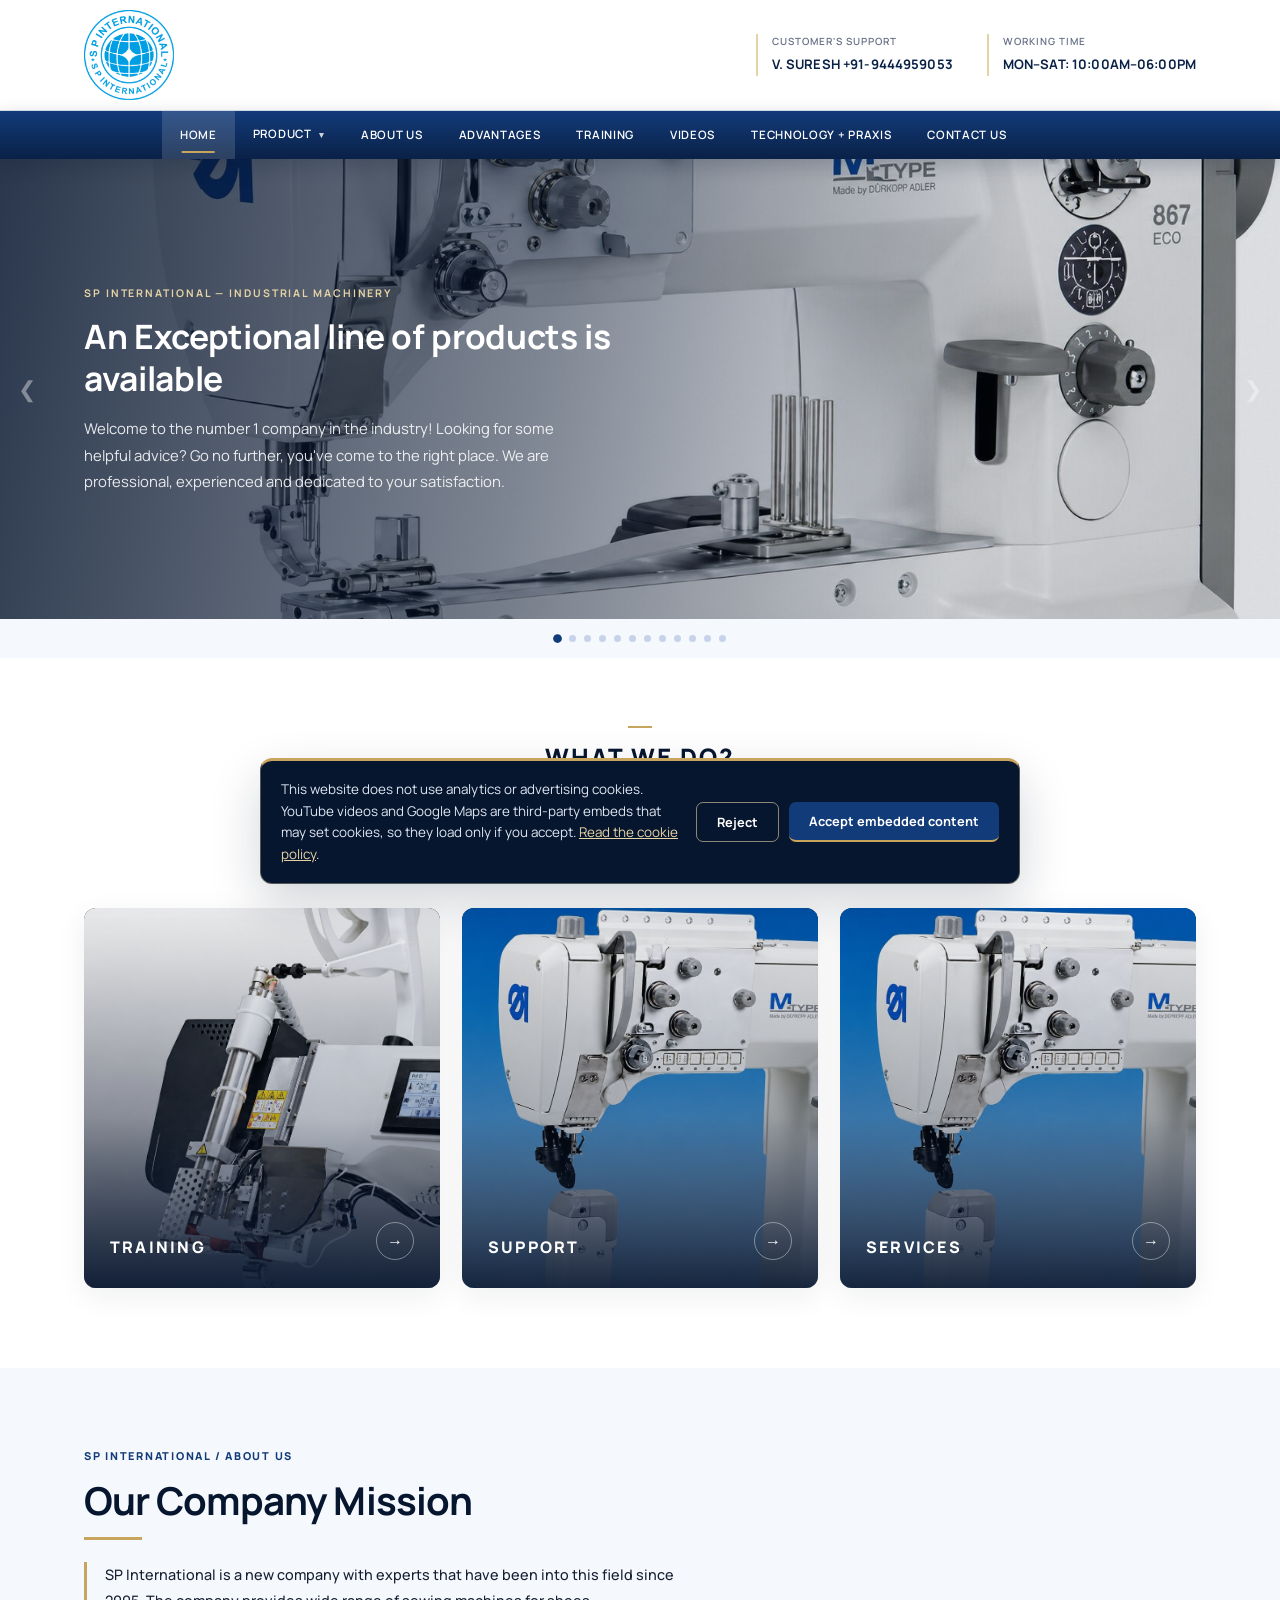
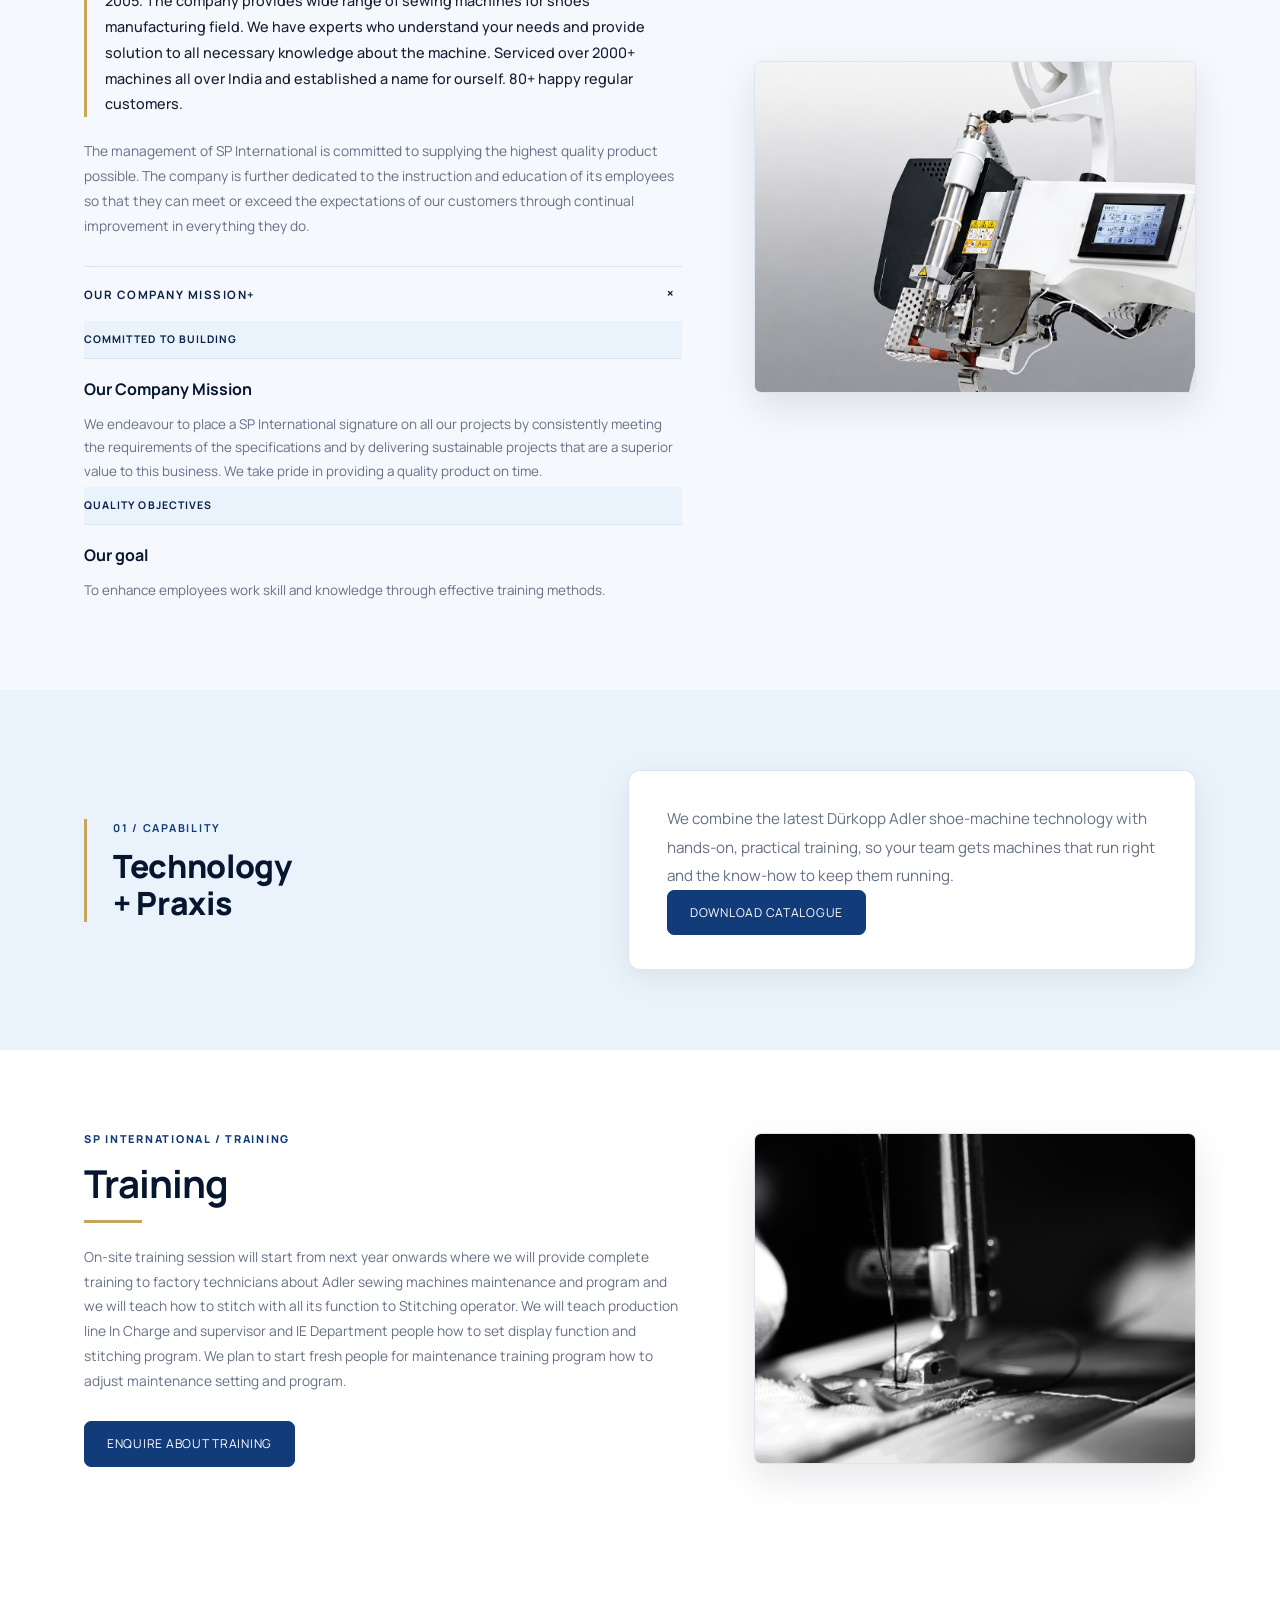
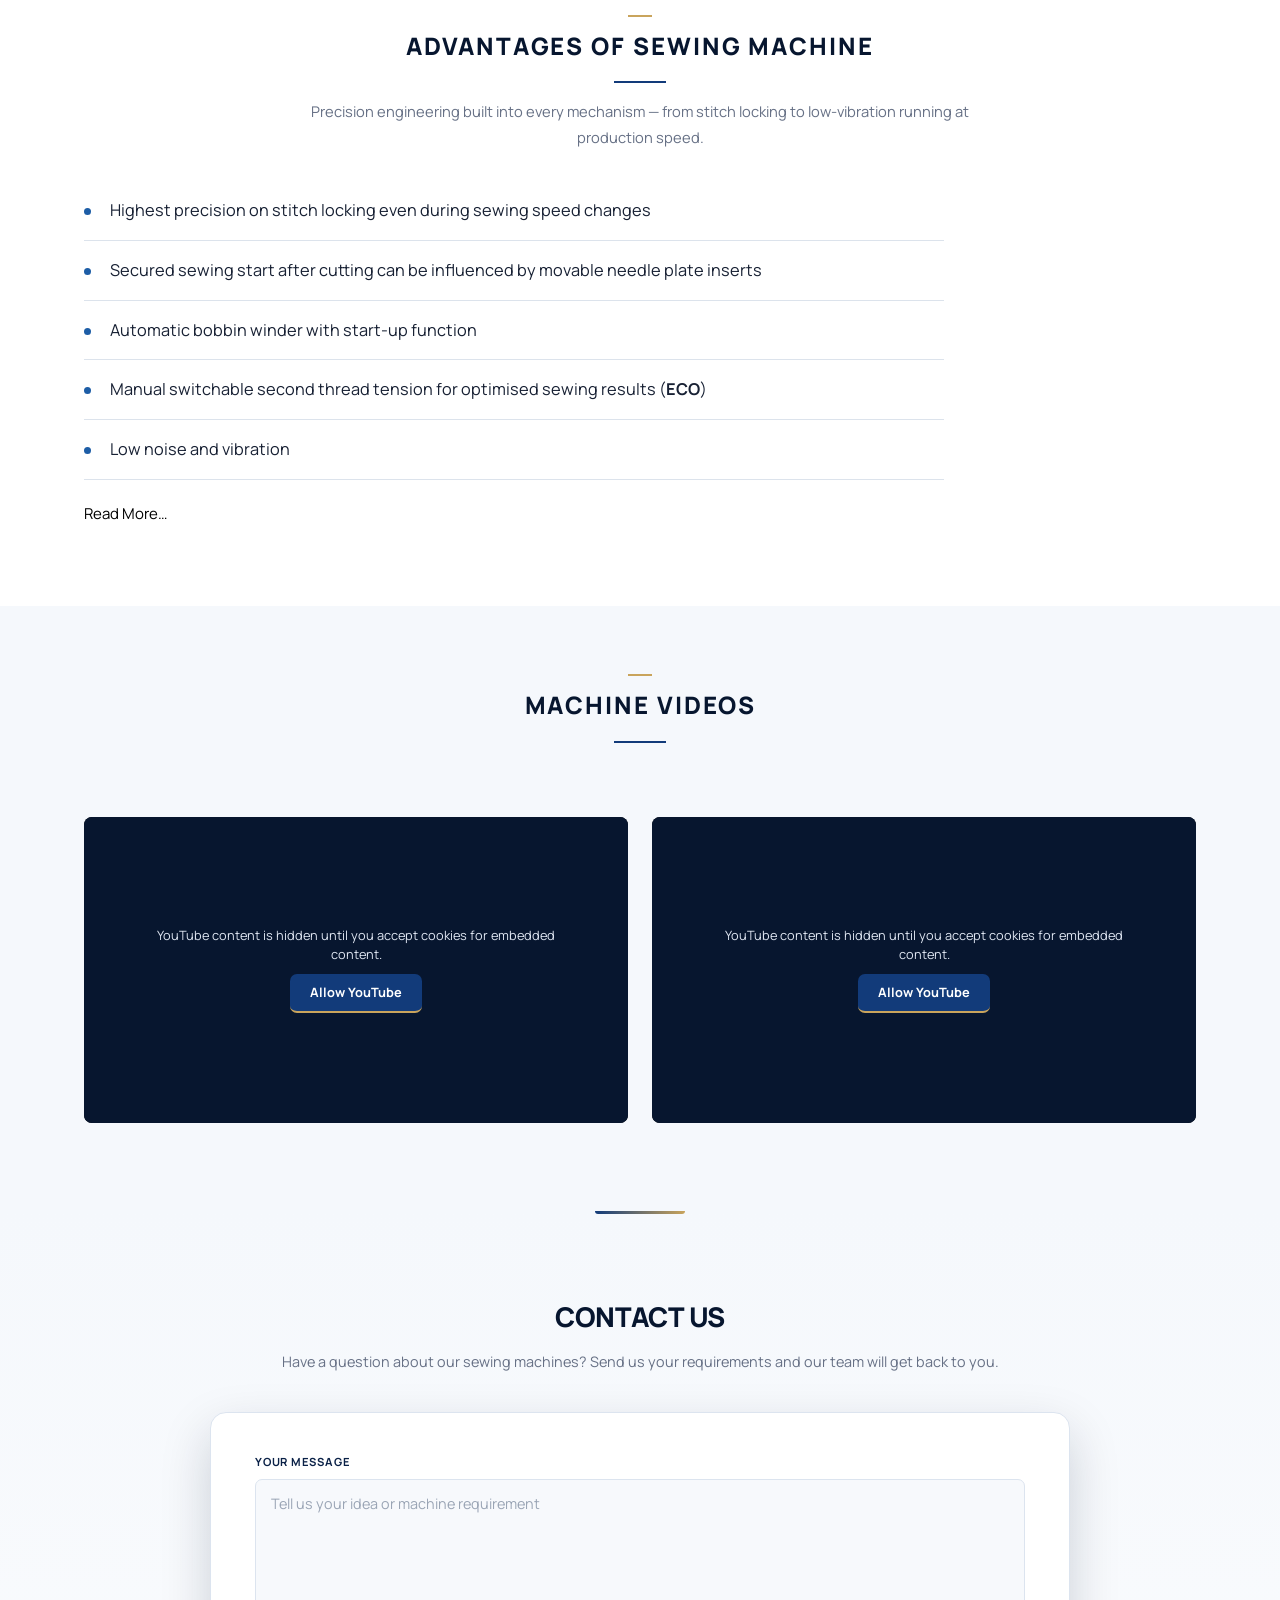
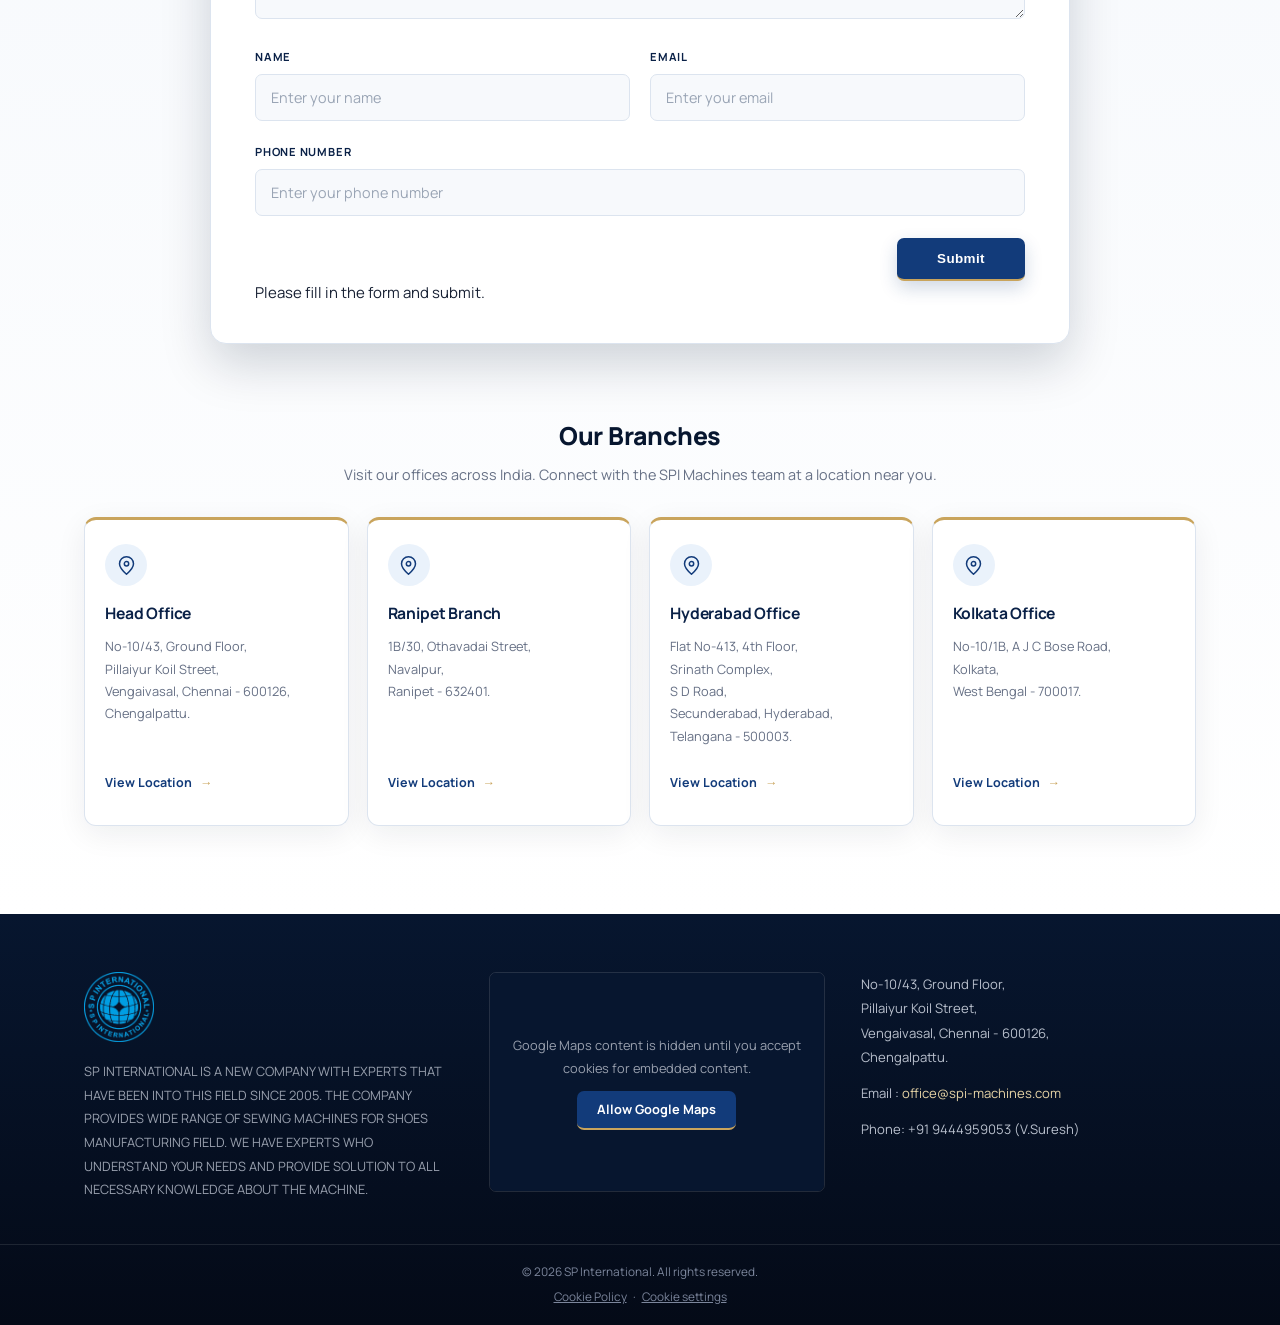
<file: index.html>
<!DOCTYPE html>
<html lang="en">
<head>
  <meta charset="UTF-8">
  <meta name="viewport" content="width=device-width, initial-scale=1.0">
  <!-- SEO: Page title and meta description -->
  <title>Durkopp Adler Shoe Machines India – SP International</title>
  <meta name="description" content="Authorized Durkopp Adler representative in India: shoe sewing, cutting and welding machines, support and training. Chennai, Ranipet, Hyderabad, Kolkata.">
  <!-- SEO: Keywords (ignored by Google; kept short for other engines) -->
  <meta name="keywords" content="Durkopp Adler shoe machines India, Durkopp Adler dealer India, shoe sewing machine India, industrial footwear machinery, shoe stitching machine, post bed sewing machine, shoe cutting machine India, oscillating knife cutting machine, laser cutting machine for shoes, hot air taping machine, shoe machinery supplier Chennai, shoe machine dealer Ranipet, shoe machinery supplier Hyderabad, shoe machinery supplier Kolkata, sewing machine training India, shoe machine service support, SP International Chennai">
  <!-- SEO: Indexing directives -->
  <meta name="robots" content="index, follow, max-image-preview:large">
  <!-- SEO: Canonical URL (replace YOUR-PRODUCTION-DOMAIN with the live domain before deployment) -->
  <link rel="canonical" href="https://YOUR-PRODUCTION-DOMAIN/">
  <!-- SEO: Open Graph metadata -->
  <meta property="og:type" content="website">
  <meta property="og:site_name" content="SP International">
  <meta property="og:locale" content="en_IN">
  <meta property="og:url" content="https://YOUR-PRODUCTION-DOMAIN/">
  <meta property="og:title" content="Durkopp Adler Shoe Machines India – SP International">
  <meta property="og:description" content="Authorized Durkopp Adler representative in India: shoe sewing, cutting and welding machines, support and training. Chennai, Ranipet, Hyderabad, Kolkata.">
  <meta property="og:image" content="https://YOUR-PRODUCTION-DOMAIN/assets/images/og/og-home.jpg">
  <meta property="og:image:width" content="1200">
  <meta property="og:image:height" content="630">
  <meta property="og:image:alt" content="SP International logo beside a Durkopp Adler industrial sewing machine">
  <!-- SEO: Twitter/X card metadata -->
  <meta name="twitter:card" content="summary_large_image">
  <meta name="twitter:title" content="Durkopp Adler Shoe Machines India – SP International">
  <meta name="twitter:description" content="Authorized Durkopp Adler representative in India: shoe sewing, cutting and welding machines, support and training. Chennai, Ranipet, Hyderabad, Kolkata.">
  <meta name="twitter:image" content="https://YOUR-PRODUCTION-DOMAIN/assets/images/og/og-home.jpg">
  <meta name="twitter:image:alt" content="SP International logo beside a Durkopp Adler industrial sewing machine">
  <!-- SEO: Favicons, Apple touch icon and web app manifest -->
  <link rel="icon" href="favicon.ico" sizes="any">
  <link rel="icon" type="image/png" sizes="32x32" href="favicon-32x32.png">
  <link rel="icon" type="image/png" sizes="16x16" href="favicon-16x16.png">
  <link rel="apple-touch-icon" sizes="180x180" href="apple-touch-icon.png">
  <link rel="manifest" href="site.webmanifest">
  <meta name="theme-color" content="#07162F">
  <!-- Performance: Manrope is self-hosted (assets/fonts) - no request to Google Fonts -->
  <link rel="preload" href="assets/fonts/manrope-latin-400-normal.woff2" as="font" type="font/woff2" crossorigin>
  <link rel="preload" href="assets/fonts/manrope-latin-700-normal.woff2" as="font" type="font/woff2" crossorigin>
  <link rel="stylesheet" href="assets/css/style.css">
  <!-- SEO: Structured data (JSON-LD data block, not executable JavaScript) -->
  <script type="application/ld+json">
{
  "@context": "https://schema.org",
  "@graph": [
    {
      "@type": "Organization",
      "@id": "https://YOUR-PRODUCTION-DOMAIN/#organization",
      "name": "SP International",
      "alternateName": "SPI",
      "url": "https://YOUR-PRODUCTION-DOMAIN/",
      "logo": "https://YOUR-PRODUCTION-DOMAIN/assets/images/spi-logo-clean.png",
      "email": "office@spi-machines.com",
      "telephone": "+91-9444959053",
      "areaServed": { "@type": "Country", "name": "India" },
      "knowsAbout": [
        "Durkopp Adler shoe machines",
        "Industrial footwear machinery",
        "Shoe sewing machines",
        "Post bed sewing machines",
        "Leather and upholstery sewing machines",
        "Oscillating knife cutting machines",
        "Laser cutting machines for shoes",
        "Hot air taping machines",
        "Sewing machine attachments",
        "Sewing machine technician training"
      ],
      "address": {
        "@type": "PostalAddress",
        "streetAddress": "No-10/43, Ground Floor, Pillaiyur Koil Street, Vengaivasal",
        "addressLocality": "Chennai",
        "addressRegion": "Tamil Nadu",
        "postalCode": "600126",
        "addressCountry": "IN"
      },
      "location": [
        {
          "@type": "Place",
          "name": "SP International Ranipet Branch",
          "address": {
            "@type": "PostalAddress",
            "streetAddress": "1B/30, Othavadai Street, Navalpur",
            "addressLocality": "Ranipet",
            "addressRegion": "Tamil Nadu",
            "postalCode": "632401",
            "addressCountry": "IN"
          }
        },
        {
          "@type": "Place",
          "name": "SP International Hyderabad Office",
          "address": {
            "@type": "PostalAddress",
            "streetAddress": "Flat No-413, 4th Floor, Srinath Complex, S D Road, Secunderabad",
            "addressLocality": "Hyderabad",
            "addressRegion": "Telangana",
            "postalCode": "500003",
            "addressCountry": "IN"
          }
        },
        {
          "@type": "Place",
          "name": "SP International Kolkata Office",
          "address": {
            "@type": "PostalAddress",
            "streetAddress": "No-10/1B, A J C Bose Road",
            "addressLocality": "Kolkata",
            "addressRegion": "West Bengal",
            "postalCode": "700017",
            "addressCountry": "IN"
          }
        }
      ],
      "contactPoint": {
        "@type": "ContactPoint",
        "contactType": "customer support",
        "telephone": "+91-9444959053",
        "email": "office@spi-machines.com",
        "areaServed": "IN",
        "availableLanguage": "English",
        "hoursAvailable": {
          "@type": "OpeningHoursSpecification",
          "dayOfWeek": ["Monday", "Tuesday", "Wednesday", "Thursday", "Friday", "Saturday"],
          "opens": "10:00",
          "closes": "18:00"
        }
      },
      "sameAs": ["https://www.youtube.com/channel/UC-p5x4uz-qxw-lwzQbMPqZg"]
    },
    {
      "@type": "WebSite",
      "@id": "https://YOUR-PRODUCTION-DOMAIN/#website",
      "url": "https://YOUR-PRODUCTION-DOMAIN/",
      "name": "SP International",
      "inLanguage": "en-IN",
      "publisher": { "@id": "https://YOUR-PRODUCTION-DOMAIN/#organization" }
    },
    {
      "@type": "WebPage",
      "@id": "https://YOUR-PRODUCTION-DOMAIN/#webpage",
      "url": "https://YOUR-PRODUCTION-DOMAIN/",
      "name": "Durkopp Adler Shoe Machines India – SP International",
      "description": "Authorized Durkopp Adler representative in India: shoe sewing, cutting and welding machines, support and training. Chennai, Ranipet, Hyderabad, Kolkata.",
      "keywords": "Durkopp Adler shoe machines India, shoe sewing machine India, industrial footwear machinery, shoe cutting machine India, shoe machinery supplier Chennai, Ranipet, Hyderabad, Kolkata",
      "isPartOf": { "@id": "https://YOUR-PRODUCTION-DOMAIN/#website" },
      "about": { "@id": "https://YOUR-PRODUCTION-DOMAIN/#organization" },
      "inLanguage": "en-IN"
    }
  ]
}
  </script>
</head>
<body>
<!--========================== Topbar ================================-->
  <div class="topinfo">
    <div class="container">
      <div class="logo-wrap">
        <img src="assets/images/spi-logo-clean.png" alt="SP International logo" width="1199" height="1199">
      </div>
      <div class="top-contacts">
        <div><span class="lbl">Customer's Support</span><strong>V. SURESH +91-9444959053</strong></div>
        <div><span class="lbl">Working Time</span><strong>MON–SAT: 10:00AM–06:00PM</strong></div>
      </div>
      <button type="button" class="topinfo-menu-btn" id="topMenuBtn" aria-controls="mainMenu" aria-label="Open menu" aria-expanded="false">
        <svg viewBox="0 0 24 24"><path d="M4 6h16"/><path d="M4 12h16"/><path d="M4 18h16"/></svg>
      </button>
    </div>
  </div>

  <nav class="mainnav">
    <div class="container">
      <ul class="main-menu" id="mainMenu">
        <li><a href="#home">Home</a></li>

        <li class="has-dropdown">
          <button type="button" class="dropdown-toggle" aria-expanded="false">
            Product <span class="caret">&#9662;</span>
          </button>

          <ul class="dropdown">
            <li><a href="sewing-machines.html">Sewing Machines</a></li>
            <li><a href="special-sewing-machines.html#specialSewingHeading">Special Sewing Machines</a></li>
            <li><a href="special-sewing-machines.html#leatherSewingHeading">Leather Sewing Machines</a></li>
            <li><a href="special-sewing-machines.html#upholsterySewingHeading">Upholstery Sewing Machines</a></li>
            <li><a href="attachments-special-applications.html">Attachments / Special Applications</a></li>
            <li><a href="welding-machines.html">Welding Machines</a></li>

            <li class="has-flyout">
              <button type="button" class="flyout-toggle" aria-expanded="false">
                Oscillating Knife Cutting <span class="caret">&#9656;</span>
              </button>
              <ul class="flyout">
                <li><a href="oscillating-knife-cutting.html">View All Cutting Machines</a></li>
                <li><a href="oscillating-knife-cutting.html#kc-1625tt">KC – 1625 TT</a></li>
                <li><a href="oscillating-knife-cutting.html#kc-1625">KC – 1625</a></li>
                <li><a href="oscillating-knife-cutting.html#kc-1612-p">KC – 1612-P</a></li>
              </ul>
            </li>

            <li class="has-flyout">
              <button type="button" class="flyout-toggle" aria-expanded="false">
                Laser Cutting <span class="caret">&#9656;</span>
              </button>
              <ul class="flyout">
                <li><a href="laser-cutting.html">View All Laser Cutting Machines</a></li>
                <li><a href="laser-cutting.html#ch1812tt-at-sccd">CH1812TT-AT-HD-SCCD</a></li>
                <li><a href="laser-cutting.html#ch1610t-p">CH1610T-P</a></li>
                <li><a href="laser-cutting.html#ch1610t-at">CH1610T-AT</a></li>
                <li><a href="laser-cutting.html#ch1610t">CH1610T</a></li>
              </ul>
            </li>
          </ul>
        </li>

        <li><a href="#about">About Us</a></li>
        <li><a href="#advantages">Advantages</a></li>
        <li><a href="#training">Training</a></li>
        <li><a href="#videos">Videos</a></li>
        <li><a href="#technology-praxis">Technology + Praxis</a></li>
         <li><a href="#contact">Contact Us</a></li>
      </ul>
    </div>
  </nav>
<!--============================ Hero Section ================================-->
  <section class="hero" id="home" data-category="home">
    <div class="hero-slide active">
      <div class="container">
        <div class="hero-box">
          <!-- SEO: Main page heading (single H1) --><h1>An Exceptional line of products is available</h1>
          <p>Welcome to the number 1 company in the industry! Looking for some helpful advice? Go no further, you've come to the right place. We are professional, experienced and dedicated to your satisfaction.</p>
        </div>
        <div class="hero-photo"><!-- SEO: Descriptive image alt text, intrinsic width/height and loading behaviour --><img src="assets/images/888-160122-m.jpg" alt="Durkopp Adler M-TYPE 867 ECO cylinder arm industrial sewing machine" width="1672" height="941" fetchpriority="high"></div>
      </div>
    </div>
    <div class="hero-slide">
      <div class="container">
        <div class="hero-box">
          <div class="hero-title">Providing Premium — Products of Exceptional Value</div>
          <p>We are committed to the highest quality, reliability, responsibility, continuous improvement.</p>
        </div>
        <div class="hero-photo"><img src="assets/images/888-160122-m.jpg" alt="" width="1672" height="941"></div>
      </div>
    </div>
    <div class="hero-slide">
      <div class="container">
        <div class="hero-box">
          <div class="hero-title">A Wide Range of High Quality Sewing Machines</div>
          <p>Our company can boast the reputation of the trusted partner known worldwide.</p>
        </div>
        <div class="hero-photo"><img src="assets/images/888-160122-m.jpg" alt="" width="1672" height="941"></div>
      </div>
    </div>
    <div class="hero-slide">
      <div class="container">
        <div class="hero-box"><div class="hero-title">888-460522-M</div></div>
        <div class="hero-photo"><img src="assets/images/888-460522-m-hero.jpg" alt="Durkopp Adler M-TYPE 888 CLASSIC post bed sewing machine" width="1672" height="940"></div>
      </div>
    </div>
    <div class="hero-slide">
      <div class="container">
        <div class="hero-box"><div class="hero-title">669-180010 eco</div></div>
        <div class="hero-photo"><img src="assets/images/pfaff-8303i-hero.jpg" alt="Durkopp Adler M-TYPE 888 CLASSIC post bed sewing machine head against a blue background" width="1672" height="941"></div>
      </div>
    </div>
    <div class="hero-slide">
      <div class="container">
        <div class="hero-box"><div class="hero-title">PFAFF 8303i</div></div>
        <div class="hero-photo"><img src="assets/images/pfaff-8303i-hero.jpg" alt="" width="1672" height="941"></div>
      </div>
    </div>
    <div class="hero-slide dark">
      <div class="container">
        <div class="hero-box"><div class="hero-title">KC – 1625TT</div></div>
        <div class="hero-photo"><img src="assets/images/888-160122-m.jpg" alt="" width="1672" height="941"></div>
      </div>
    </div>
    <div class="hero-slide dark">
      <div class="container">
        <div class="hero-box"><div class="hero-title">KC-1612-P</div></div>
        <div class="hero-photo"><img src="assets/images/888-160122-m.jpg" alt="" width="1672" height="941"></div>
      </div>
    </div>
    <div class="hero-slide dark">
      <div class="container">
        <div class="hero-box"><div class="hero-title">CH1812TT-AT-HD-SCCD</div></div>
        <div class="hero-photo"><img src="assets/images/ch1812tt-at-hd-sccd.jpg" alt="CH1812TT-AT-HD-SCCD laser cutting machine with blue canopy and monitor" width="1672" height="941"></div>
      </div>
    </div>
    <div class="hero-slide dark">
      <div class="container">
        <div class="hero-box"><div class="hero-title">CH 1610TP</div></div>
        <div class="hero-photo"><img src="assets/images/ch1610tp.jpg" alt="CH1610T-P laser cutting machine with overhead projector frame" width="1623" height="969"></div>
      </div>
    </div>
    <div class="hero-slide dark">
      <div class="container">
        <div class="hero-box"><div class="hero-title">CH1610T , CH1610T-AT</div></div>
        <div class="hero-photo"><img src="assets/images/ch1610t.jpg" alt="CH1610T and CH1610T-AT laser cutting machine" width="1448" height="1086"></div>
      </div>
    </div>
    <div class="hero-slide dark">
      <div class="container">
        <div class="hero-box"><div class="hero-title">888-160122-M</div></div>
        <div class="hero-photo"><img src="assets/images/888-160122-m.jpg" alt="888-160122-M High Post Bed Single needle Machine" width="1672" height="941"></div>
      </div>
    </div>
    <button class="hero-arrow prev" onclick="heroMove(-1)" aria-label="Previous slide">&#10094;</button>
    <button class="hero-arrow next" onclick="heroMove(1)" aria-label="Next slide">&#10095;</button>
  </section>
  <div class="dots" id="heroDots"></div>
<!--============================= Products Section ================================-->
  <section class="sec" id="products">
    <div class="container">
      <div class="wwd-head">
        <h2>What We Do?</h2>
        <p>SP INTERNATIONAL, we are the authorized representative for Dürkopp Adler Shoemachines in India. We presently offer over 20 sewing machines classes that perfectly suit for Shoe manufacturing field.</p>
      </div>
      <div class="grid3 grid3-cinematic">
        <a class="plaincard" href="#training">
          <div class="card-image"><img src="assets/images/what-we-do.jpg" alt="PFAFF hot-air taping machine with touchscreen control panel" width="1821" height="864" loading="lazy" decoding="async"></div>
          <div class="card-label"><span>TRAINING</span><i class="arrow">&#8594;</i></div>
        </a>
        <a class="plaincard" href="#contact">
          <div class="card-image"><img src="assets/images/pfaff-8303i-hero.jpg" alt="" width="1672" height="941" loading="lazy" decoding="async"></div>
          <div class="card-label"><span>SUPPORT</span><i class="arrow">&#8594;</i></div>
        </a>
        <a class="plaincard" href="#contact">
          <div class="card-image"><img src="assets/images/pfaff-8303i-hero.jpg" alt="" width="1672" height="941" loading="lazy" decoding="async"></div>
          <div class="card-label"><span>SERVICES</span><i class="arrow">&#8594;</i></div>
        </a>
      </div>
    </div>
  </section>
<!--============================ About Section ================================-->
  <section class="about" id="about" data-category="about">
    <div class="container">
      <div class="about-editorial">
        <div class="about-copy">
          <span class="about-eyebrow">SP International / About Us</span>
          <h2>Our Company Mission</h2>
          <blockquote>SP International is a new company with experts that have been into this field since 2005. The company provides wide range of sewing machines for shoes manufacturing field. We have experts who understand your needs and provide solution to all necessary knowledge about the machine. Serviced over 2000+ machines all over India and established a name for ourself. 80+ happy regular customers.</blockquote>
          <p class="lede">The management of SP International is committed to supplying the highest quality product possible. The company is further dedicated to the instruction and education of its employees so that they can meet or exceed the expectations of our customers through continual improvement in everything they do.</p>
          <div class="mission">
            <button type="button" class="mission-toggle" aria-expanded="true">
              <span>Our Company Mission+</span>
              <span class="mission-icon">&#43;</span>
            </button>
            <div class="mission-panel">
              <div class="mission-panel-inner">
                <div class="mission-tag">Committed to Building</div>
                <div class="body">
                  <h4>Our Company Mission</h4>
                  <p>We endeavour to place a SP International signature on all our projects by consistently meeting the requirements of the specifications and by delivering sustainable projects that are a superior value to this business. We take pride in providing a quality product on time.</p>
                </div>
              </div>
              <div class="mission-panel-inner">
                <div class="mission-tag">Quality Objectives</div>
                <div class="body">
                  <h4>Our goal</h4>
                  <p>To enhance employees work skill and knowledge through effective training methods.</p>
                </div>
              </div>
            </div>
          </div>
        </div>
        <div class="about-visual">
          <img src="assets/images/what-we-do.jpg" alt="PFAFF hot-air taping machine with touchscreen control panel" width="1821" height="864" loading="lazy" decoding="async">
        </div>
      </div>
    </div>
  </section>
<!--============================== Technology & Praxis ==============================-->
  <section class="sec tint" id="technology-praxis" data-category="technology-praxis">
    <div class="container">
      <div class="tech-panel">
        <div class="tech-panel-label">
          <span class="tech-eyebrow">01 / Capability</span>
          <h2>Technology<br>+ Praxis</h2>
        </div>
        <div class="tech-panel-copy">
          <p>We combine the latest Dürkopp Adler shoe-machine technology with hands-on, practical training, so your team gets machines that run right and the know-how to keep them running.</p>
          <a class="more" href="assets/downloads/SPI-Technology-Praxis-Shoe-Catalogue.pdf" target="_blank" rel="noopener">Download Catalogue</a>
        </div>
      </div>
    </div>
  </section>

  <!--============================= Training ==============================-->
  <section class="sec" id="training" data-category="training">
    <div class="container">
      <div class="about-editorial">
        <div class="about-copy">
          <span class="about-eyebrow">SP International / Training</span>
          <h2>Training</h2>
          <p class="lede">On-site training session will start from next year onwards where we will provide complete training to factory technicians about Adler sewing machines maintenance and program and we will teach how to stitch with all its function to Stitching operator. We will teach production line In Charge and supervisor and IE Department people how to set display function and stitching program. We plan to start fresh people for maintenance training program how to adjust maintenance setting and program.</p>
          <a href="#contact" class="more">Enquire About Training</a>
        </div>
        <div class="about-visual">
          <img src="assets/images/home-traning.jpg" alt="Close-up of industrial sewing machine needle at work, used for on-site technician training" width="2000" height="1325" loading="lazy" decoding="async">
        </div>
      </div>
    </div>
  </section>

 <!--=============================== Advantages ===============================-->
<section class="sec spi-advantages" id="advantages" data-category="advantages">
  <div class="container">

    <div class="wwd-head">
      <h2>Advantages of Sewing Machine</h2>
      <p>Precision engineering built into every mechanism — from stitch locking to low-vibration running at production speed.</p>
    </div>

    <ul class="spi-advantages__list">
      <li>Highest precision on stitch locking even during sewing speed changes</li>
      <li>Secured sewing start after cutting can be influenced by movable needle plate inserts</li>
      <li>Automatic bobbin winder with start-up function</li>
      <li>Manual switchable second thread tension for optimised sewing results (<strong>ECO</strong>)</li>
      <li>Low noise and vibration</li>
    </ul>

    <div class="spi-advantages__expand" id="spi-adv-expand">
      <div class="spi-advantages__expand-inner">
        <ul class="spi-advantages__list spi-advantages__list--extra" id="spi-adv-extra">
          <li>The powerful and effective feeding system with wheel feed, needle feed and driven roller presser guarantees excellent material feed when processing different material thicknesses</li>
          <li>Large hook (<strong>26 mm</strong> bobbin)</li>
          <li>Simple needle guard adjustment by screw</li>
          <li>Device for controlling the difference between the upper and bottom feed from <strong>+10&nbsp;% to –10&nbsp;%</strong> (standard for 888-356…-M, optional for 888-167…-M)</li>
          <li>Machines are equipped with tiltable and adjustable edge guide</li>
          <li>Fast dismantling of hook</li>
          <li>Needle change without tools</li>
          <li>Lubricating system with central oil tank and oil pump</li>
          <li>Roller presser setting by operator without tools (optional)</li>
          <li>Integrated built-in motor to save energy, easy maintenance</li>
          <li>Switch button for setting a reduced stitch, e.g. at material borders and integrated keypad with ergonomically arranged sensor key (advanced functions optional for <strong>CLASSIC</strong>)</li>
          <li>Fully integrated solenoids (<strong>CLASSIC</strong>), no compressed air required</li>
          <li>Integrated LED sewing light (optional)</li>
          <li>Easy maintenance and access, only a few tools needed</li>
        </ul>
      </div>
    </div>

    <div class="spi-advantages__more-wrap">
      <button
        type="button"
        class="more"
        id="spi-adv-toggle"
        aria-expanded="false"
        aria-controls="spi-adv-expand">
        Read More…
      </button>
    </div>

  </div>
</section>
  <section class="sec" id="videos">
    <div class="container">
      <div class="wwd-head">
        <h2>Machine Videos</h2>
      </div>
      <div class="okc-video-grid">
        <div class="okc-video-wrap">
          <!-- SEO/Privacy: third-party embed loads only after cookie consent (see assets/js/main.js) --><iframe data-consent-src="https://www.youtube-nocookie.com/embed/D3Z3waCXobo?start=34" title="Oscillating knife cutting video 1" frameborder="0"
            allow="accelerometer; autoplay; clipboard-write; encrypted-media; gyroscope; picture-in-picture; web-share"
            allowfullscreen referrerpolicy="strict-origin-when-cross-origin"></iframe>
        </div>
        <div class="okc-video-wrap">
          <iframe data-consent-src="https://www.youtube-nocookie.com/embed/WA6tcXglv2g" title="Oscillating knife cutting video 2" frameborder="0"
            allow="accelerometer; autoplay; clipboard-write; encrypted-media; gyroscope; picture-in-picture; web-share"
            allowfullscreen referrerpolicy="strict-origin-when-cross-origin"></iframe>
        </div>
      </div>
    </div>
  </section>
<!--================================ Contact ================================-->
  <section class="sec" id="contact" data-category="contact">
    <div class="container">
      <div class="contact-head">
        <h2>CONTACT US</h2>
        <p>Have a question about our sewing machines? Send us your requirements and our team will get back to you.</p>
      </div>
      <form class="contactform" id="contactForm" action="https://api.web3forms.com/submit" method="POST" novalidate>
        <input type="hidden" name="access_key" value="YOUR_WEB3FORMS_ACCESS_KEY">
        <input type="hidden" name="subject" value="New enquiry from SPI website">
        <div class="field">
          <label for="message">Your Message</label>
          <textarea id="message" name="message" placeholder="Tell us your idea or machine requirement" required></textarea>
        </div>
        <div class="two-col">
          <div class="field"><label for="name">Name</label><input id="name" name="name" type="text" autocomplete="name" placeholder="Enter your name" required></div>
          <div class="field"><label for="email">Email</label><input id="email" name="email" type="email" autocomplete="email" placeholder="Enter your email" required></div>
        </div>
        <div class="field"><label for="phone">Phone Number</label><input id="phone" name="phone" type="tel" autocomplete="tel" placeholder="Enter your phone number" required></div>
        <div class="submit-row">
          <button class="btn-submit" type="submit" id="submitBtn">Submit</button>
        </div>
        <p id="formStatus" aria-live="polite">Please fill in the form and submit.</p>
      </form>
      <!-- Our Branches -->
      <section class="branches" aria-labelledby="branches-title">
        <div class="branches-head">
          <h2 id="branches-title">Our Branches</h2>
          <p>Visit our offices across India. Connect with the SPI Machines team at a location near you.</p>
        </div>
        <div class="branch-grid">
          <article class="branch-card">
            <div class="branch-icon" aria-hidden="true">
              <svg viewBox="0 0 24 24" fill="none" stroke="currentColor" stroke-width="1.7" stroke-linecap="round" stroke-linejoin="round"><path d="M20 10c0 5-8 12-8 12S4 15 4 10a8 8 0 1 1 16 0Z"/><circle cx="12" cy="10" r="2.5"/></svg>
            </div>
            <h3>Head Office</h3>
            <address>No-10/43, Ground Floor,<br>Pillaiyur Koil Street,<br>Vengaivasal, Chennai - 600126,<br>Chengalpattu.</address>
            <a class="branch-directions" href="https://www.google.com/maps/search/?api=1&amp;query=No-10%2F43%2C%20Ground%20Floor%2C%20Pillaiyur%20Koil%20Street%2C%20Vengaivasal%2C%20Chennai%20-%20600126%2C%20Chengalpattu" target="_blank" rel="noopener">View Location <span aria-hidden="true">&#8594;</span></a>
          </article>
          <article class="branch-card">
            <div class="branch-icon" aria-hidden="true">
              <svg viewBox="0 0 24 24" fill="none" stroke="currentColor" stroke-width="1.7" stroke-linecap="round" stroke-linejoin="round"><path d="M20 10c0 5-8 12-8 12S4 15 4 10a8 8 0 1 1 16 0Z"/><circle cx="12" cy="10" r="2.5"/></svg>
            </div>
            <h3>Ranipet Branch</h3>
            <address>1B/30, Othavadai Street,<br>Navalpur,<br>Ranipet - 632401.</address>
            <a class="branch-directions" href="https://www.google.com/maps/search/?api=1&amp;query=1B%2F30%2C%20Othavadai%20Street%2C%20Navalpur%2C%20Ranipet%20-%20632401" target="_blank" rel="noopener">View Location <span aria-hidden="true">&#8594;</span></a>
          </article>
          <article class="branch-card">
            <div class="branch-icon" aria-hidden="true">
              <svg viewBox="0 0 24 24" fill="none" stroke="currentColor" stroke-width="1.7" stroke-linecap="round" stroke-linejoin="round"><path d="M20 10c0 5-8 12-8 12S4 15 4 10a8 8 0 1 1 16 0Z"/><circle cx="12" cy="10" r="2.5"/></svg>
            </div>
            <h3>Hyderabad Office</h3>
            <address>Flat No-413, 4th Floor,<br>Srinath Complex,<br>S D Road,<br>Secunderabad, Hyderabad,<br>Telangana - 500003.</address>
            <a class="branch-directions" href="https://www.google.com/maps/search/?api=1&amp;query=Flat%20No-413%2C%204th%20Floor%2C%20Srinath%20Complex%2C%20S%20D%20Road%2C%20Secunderabad%2C%20Hyderabad%2C%20Telangana%20-%20500003" target="_blank" rel="noopener">View Location <span aria-hidden="true">&#8594;</span></a>
          </article>
          <article class="branch-card">
            <div class="branch-icon" aria-hidden="true">
              <svg viewBox="0 0 24 24" fill="none" stroke="currentColor" stroke-width="1.7" stroke-linecap="round" stroke-linejoin="round"><path d="M20 10c0 5-8 12-8 12S4 15 4 10a8 8 0 1 1 16 0Z"/><circle cx="12" cy="10" r="2.5"/></svg>
            </div>
            <h3>Kolkata Office</h3>
            <address>No-10/1B, A J C Bose Road,<br>Kolkata,<br>West Bengal - 700017.</address>
            <a class="branch-directions" href="https://www.google.com/maps/search/?api=1&amp;query=No-10%2F1B%2C%20A%20J%20C%20Bose%20Road%2C%20Kolkata%2C%20West%20Bengal%20-%20700017" target="_blank" rel="noopener">View Location <span aria-hidden="true">&#8594;</span></a>
          </article>
        </div>
      </section>
    </div>
  </section>
<!--================================ Footer========================-->
  <footer>
    <div class="container foot-grid">
      <div>
        <div class="foot-brand">
          <div class="circ"><img src="assets/images/spi-logo-clean.png" alt="SP International logo" width="1199" height="1199" loading="lazy" decoding="async"></div>

        </div>
        <p>SP INTERNATIONAL IS A NEW COMPANY WITH EXPERTS THAT HAVE BEEN INTO THIS FIELD SINCE 2005. THE COMPANY PROVIDES WIDE RANGE OF SEWING MACHINES FOR SHOES MANUFACTURING FIELD. WE HAVE EXPERTS WHO UNDERSTAND YOUR NEEDS AND PROVIDE SOLUTION TO ALL NECESSARY KNOWLEDGE ABOUT THE MACHINE.</p>
      </div>
      <div class="map-embed">
        <iframe data-consent-src="https://www.google.com/maps?q=No-10%2F43%2C%20Ground%20Floor%2C%20Pillaiyur%20Koil%20Street%2C%20Vengaivasal%2C%20Chennai%20-%20600126%2C%20Chengalpattu%2C%20Tamil%20Nadu&output=embed" loading="lazy" title="Map showing the SP International head office location in Vengaivasal, Chennai" referrerpolicy="strict-origin-when-cross-origin"></iframe>
      </div>
      <div class="foot-addr">
        <p>No-10/43, Ground Floor,<br>Pillaiyur Koil Street,<br>Vengaivasal, Chennai - 600126,<br>Chengalpattu.</p>
        <p>Email : <a href="mailto:office@spi-machines.com">office@spi-machines.com</a></p>
        <p>Phone: +91 9444959053 (V.Suresh)</p>
      </div>
    </div>
    <div class="foot-bar">© 2026 SP International. All rights reserved.<span class="foot-links"><a href="cookie-policy.html">Cookie Policy</a><button type="button" class="cookie-settings-link" data-cookie-settings>Cookie settings</button></span></div>
  </footer>

  <div class="nav-backdrop" id="navBackdrop"></div>

  <nav class="bottom-nav">
    <a href="#home" aria-label="Home" class="active">
      <svg viewBox="0 0 24 24"><path d="M3 11.5 12 4l9 7.5"/><path d="M5 10v9h14v-9"/></svg>
    </a>
    <a href="#about" aria-label="About">
      <svg viewBox="0 0 24 24"><circle cx="12" cy="8" r="3.5"/><path d="M5 20c0-3.3 3.1-5.5 7-5.5s7 2.2 7 5.5"/></svg>
    </a>
    <a href="sewing-machines.html" aria-label="Products">
      <svg viewBox="0 0 24 24"><rect x="3" y="4" width="18" height="16" rx="2"/><path d="M3 9h18"/><path d="M8 4v16"/></svg>
    </a>
    <a href="#videos" aria-label="Videos">
      <svg viewBox="0 0 24 24"><rect x="3" y="5" width="18" height="14" rx="2"/><path d="m10 9 5 3-5 3z"/></svg>
    </a>
    <a href="#contact" aria-label="Contact">
      <svg viewBox="0 0 24 24"><path d="M3 5h18v14H3z"/><path d="m3 6 9 7 9-7"/></svg>
    </a>
  </nav>


  <script src="assets/js/main.js"></script>
</body>
</html>
</file>
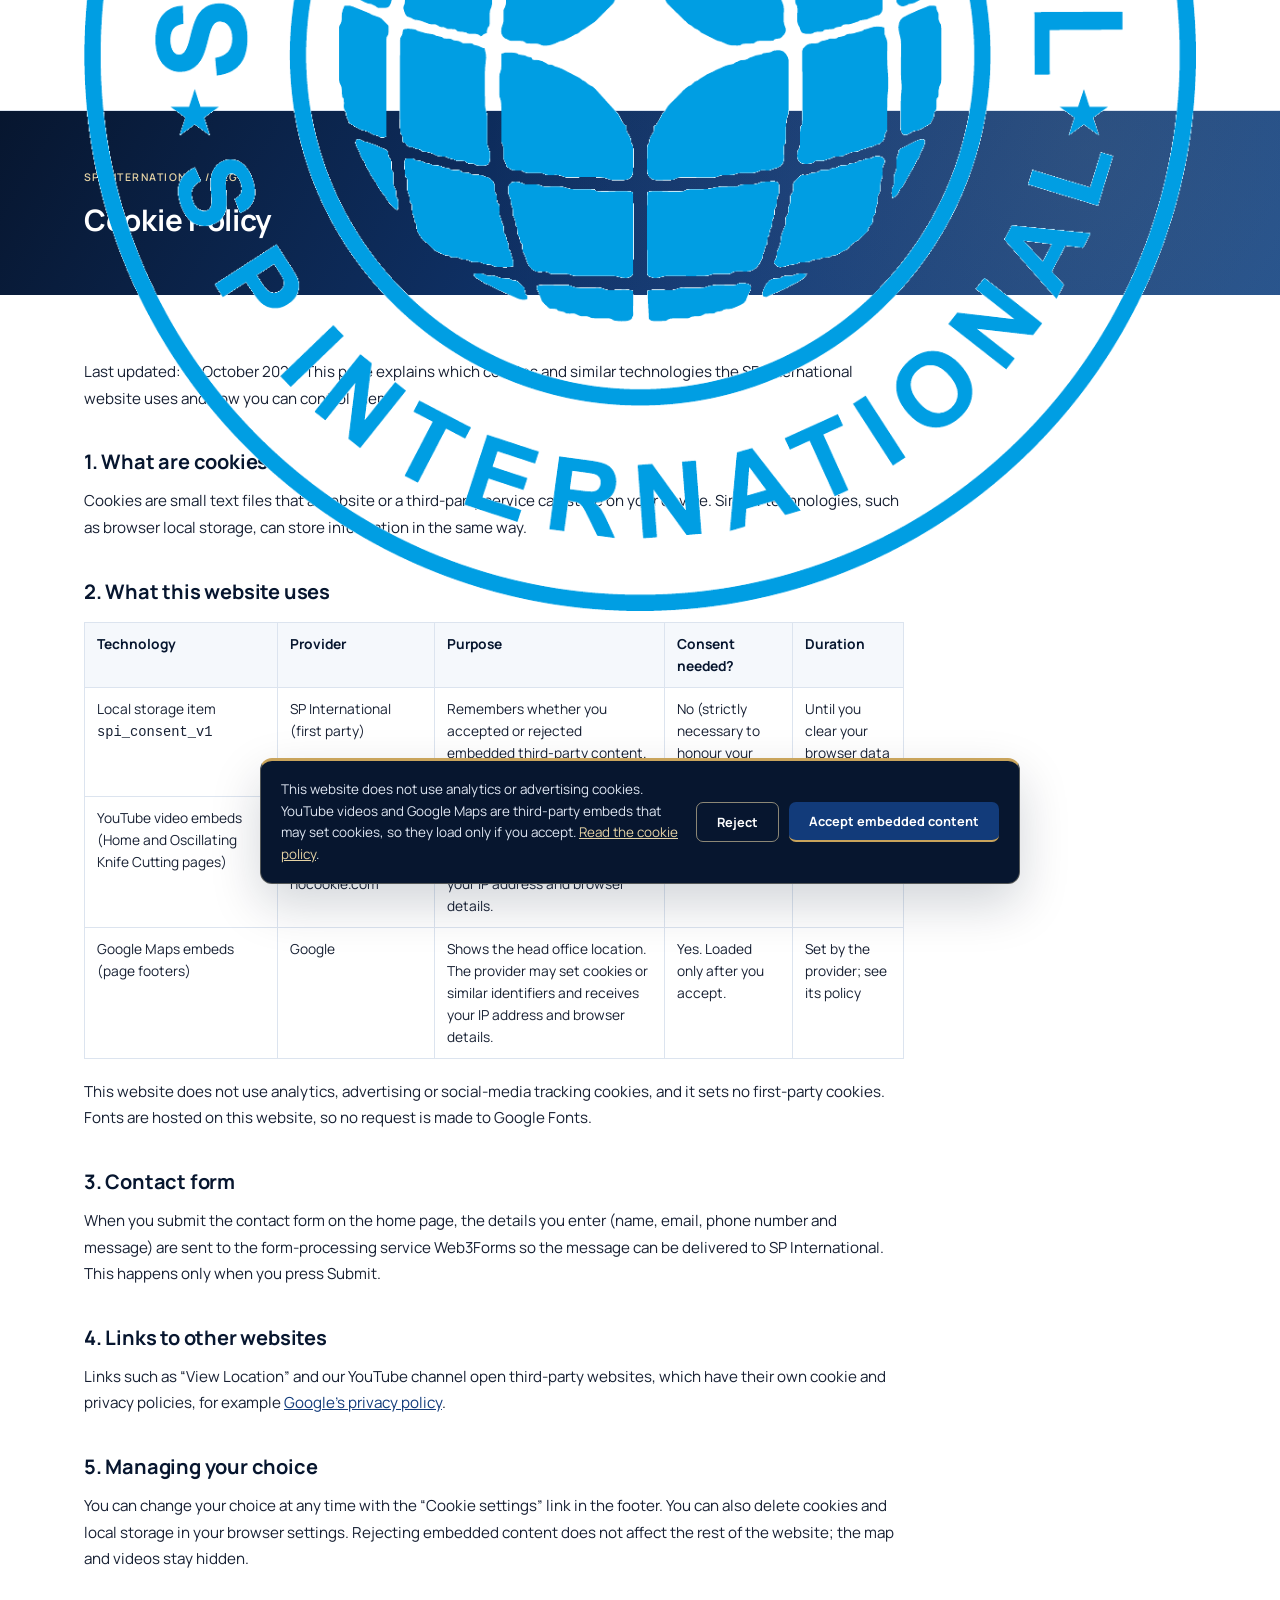
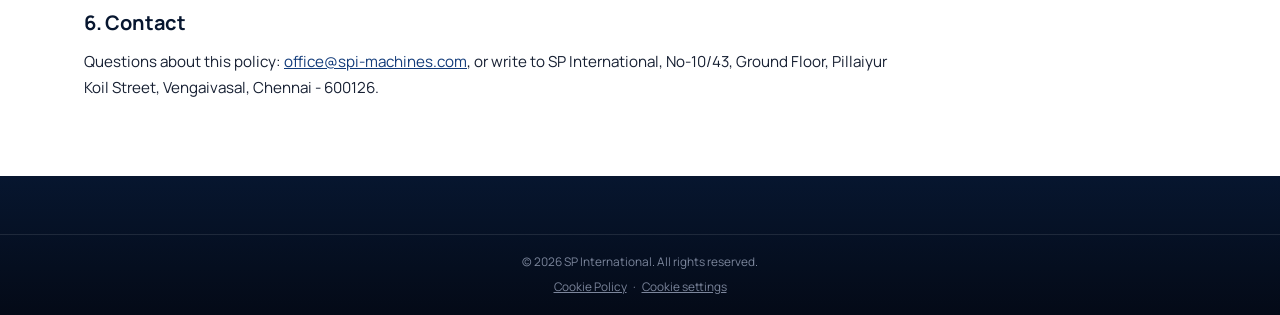
<file: cookie-policy.html>
<!DOCTYPE html>
<html lang="en">
<head>
  <meta charset="UTF-8">
  <meta name="viewport" content="width=device-width, initial-scale=1.0">
  <!-- SEO: Page title and meta description -->
  <title>Cookie Policy | SP International</title>
  <meta name="description" content="Which cookies and similar technologies the SP International website uses, and how to accept, reject or change your choice.">
  <!-- SEO: Indexing directives -->
  <meta name="robots" content="noindex, follow">
  <link rel="canonical" href="https://YOUR-PRODUCTION-DOMAIN/cookie-policy.html">
  <!-- SEO: Favicons and web app manifest (root-relative so this page works at any URL) -->
  <link rel="icon" href="favicon.ico" sizes="any">
  <link rel="icon" type="image/png" sizes="32x32" href="favicon-32x32.png">
  <link rel="icon" type="image/png" sizes="16x16" href="favicon-16x16.png">
  <link rel="apple-touch-icon" sizes="180x180" href="apple-touch-icon.png">
  <link rel="manifest" href="site.webmanifest">
  <meta name="theme-color" content="#07162F">
  <link rel="preload" href="assets/fonts/manrope-latin-400-normal.woff2" as="font" type="font/woff2" crossorigin>
  <link rel="stylesheet" href="assets/css/style.css">
</head>
<body>
  <div class="topinfo">
    <div class="container">
      <div class="logo-wrap">
        <a href="" aria-label="SP International home"><img src="assets/images/spi-logo-clean.png" alt="SP International logo" width="1199" height="1199"></a>
      </div>
    </div>
  </div>

  <section class="page-banner">
    <div class="container">
      <span class="crumb">SP International / Legal</span>
      <!-- SEO: Main page heading -->
      <h1>Cookie Policy</h1>
    </div>
  </section>

  <main class="page-body">
    <div class="container">
      <div class="policy">
        <p>Last updated: 10 October 2026. This page explains which cookies and similar technologies the SP International website uses and how you can control them.</p>

        <h2>1. What are cookies?</h2>
        <p>Cookies are small text files that a website or a third-party service can store on your device. Similar technologies, such as browser local storage, can store information in the same way.</p>

        <h2>2. What this website uses</h2>
        <div class="policy-table-wrap">
        <table class="policy-table">
          <thead><tr><th>Technology</th><th>Provider</th><th>Purpose</th><th>Consent needed?</th><th>Duration</th></tr></thead>
          <tbody>
            <tr><td>Local storage item <code>spi_consent_v1</code></td><td>SP International (first party)</td><td>Remembers whether you accepted or rejected embedded third-party content.</td><td>No (strictly necessary to honour your choice)</td><td>Until you clear your browser data</td></tr>
            <tr><td>YouTube video embeds (Home and Oscillating Knife Cutting pages)</td><td>Google / YouTube, loaded from youtube-nocookie.com</td><td>Plays machine videos. The provider may set cookies or similar identifiers and receives your IP address and browser details.</td><td>Yes. Loaded only after you accept.</td><td>Set by the provider; see its policy</td></tr>
            <tr><td>Google Maps embeds (page footers)</td><td>Google</td><td>Shows the head office location. The provider may set cookies or similar identifiers and receives your IP address and browser details.</td><td>Yes. Loaded only after you accept.</td><td>Set by the provider; see its policy</td></tr>
          </tbody>
        </table>
        </div>
        <p>This website does not use analytics, advertising or social-media tracking cookies, and it sets no first-party cookies. Fonts are hosted on this website, so no request is made to Google Fonts.</p>

        <h2>3. Contact form</h2>
        <p>When you submit the contact form on the home page, the details you enter (name, email, phone number and message) are sent to the form-processing service Web3Forms so the message can be delivered to SP International. This happens only when you press Submit.</p>

        <h2>4. Links to other websites</h2>
        <p>Links such as “View Location” and our YouTube channel open third-party websites, which have their own cookie and privacy policies, for example <a href="https://policies.google.com/privacy" rel="noopener noreferrer">Google’s privacy policy</a>.</p>

        <h2>5. Managing your choice</h2>
        <p>You can change your choice at any time with the “Cookie settings” link in the footer. You can also delete cookies and local storage in your browser settings. Rejecting embedded content does not affect the rest of the website; the map and videos stay hidden.</p>

        <h2>6. Contact</h2>
        <p>Questions about this policy: <a href="mailto:office@spi-machines.com">office@spi-machines.com</a>, or write to SP International, No-10/43, Ground Floor, Pillaiyur Koil Street, Vengaivasal, Chennai - 600126.</p>
      </div>
    </div>
  </main>

  <footer>
    <div class="foot-bar">© 2026 SP International. All rights reserved.<span class="foot-links"><a href="cookie-policy.html">Cookie Policy</a><button type="button" class="cookie-settings-link" data-cookie-settings>Cookie settings</button></span></div>
  </footer>
  <script src="assets/js/main.js"></script>
</body>
</html>
</file>
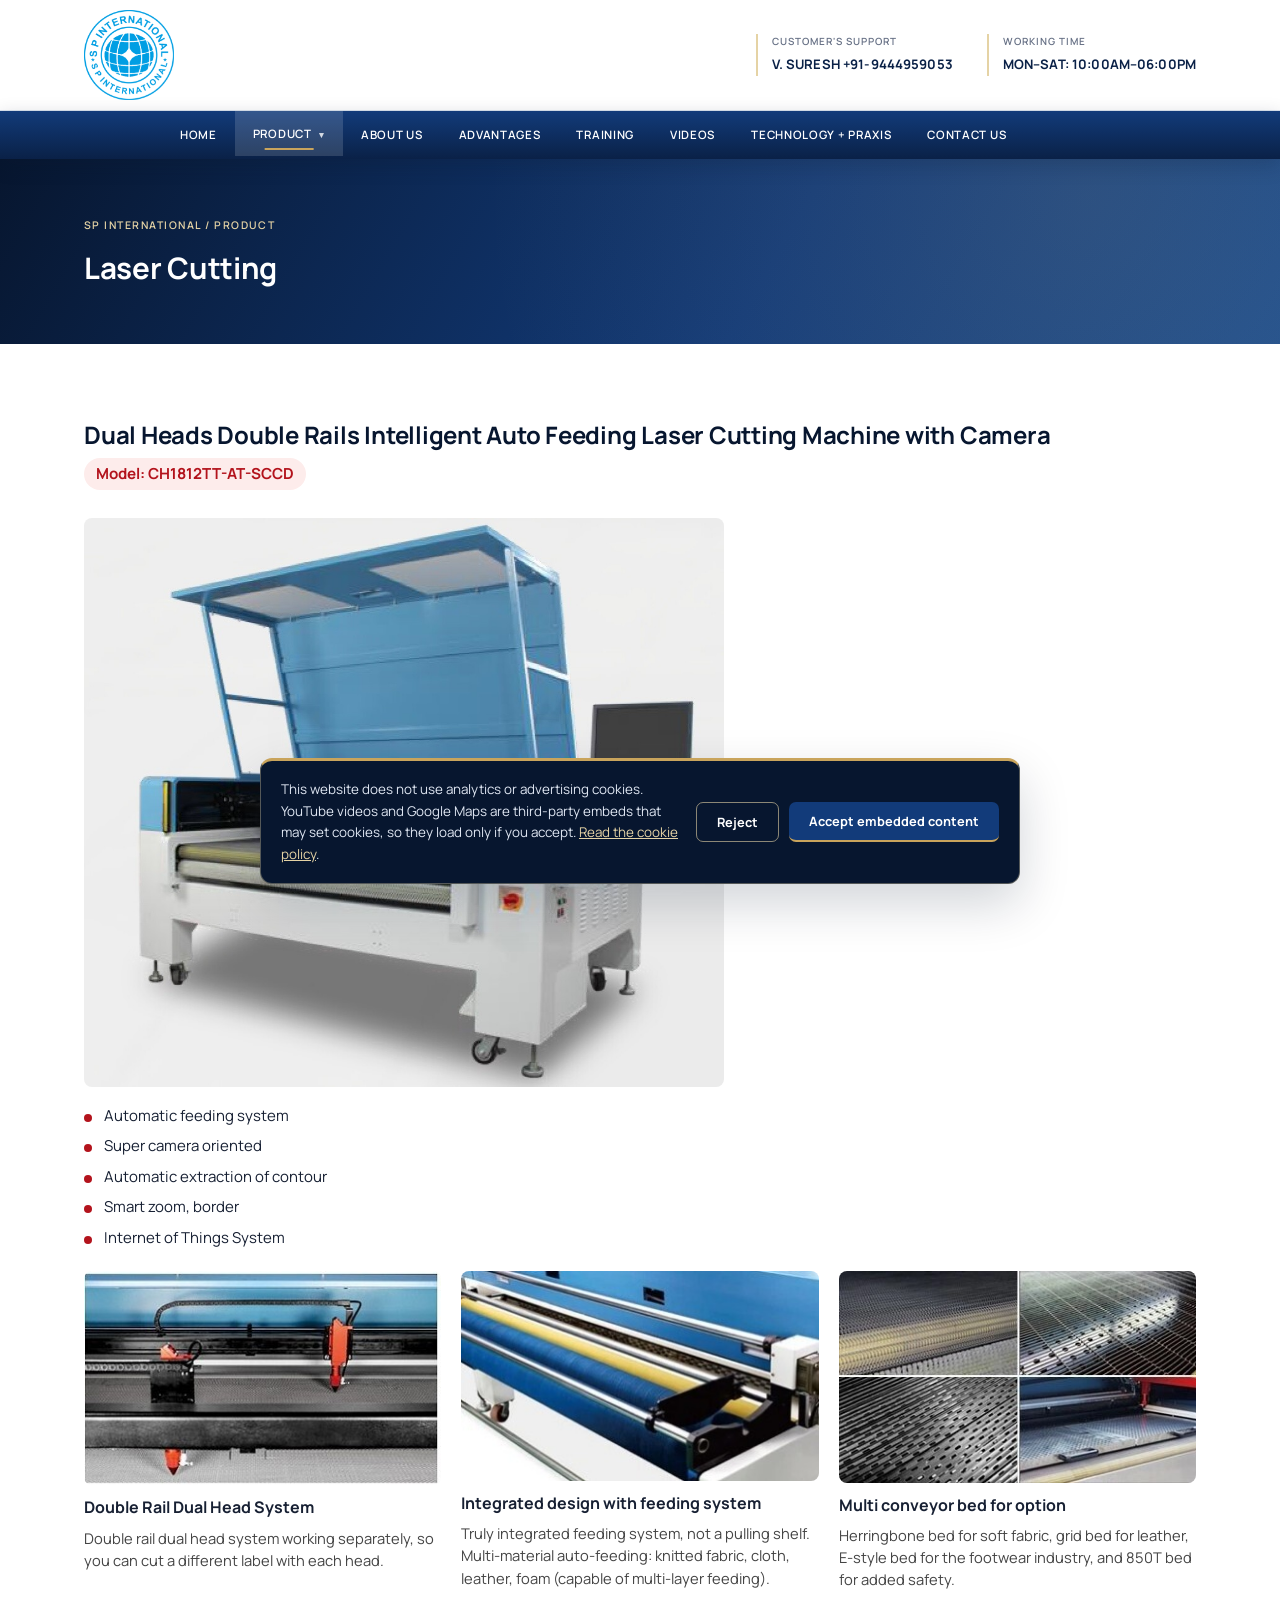
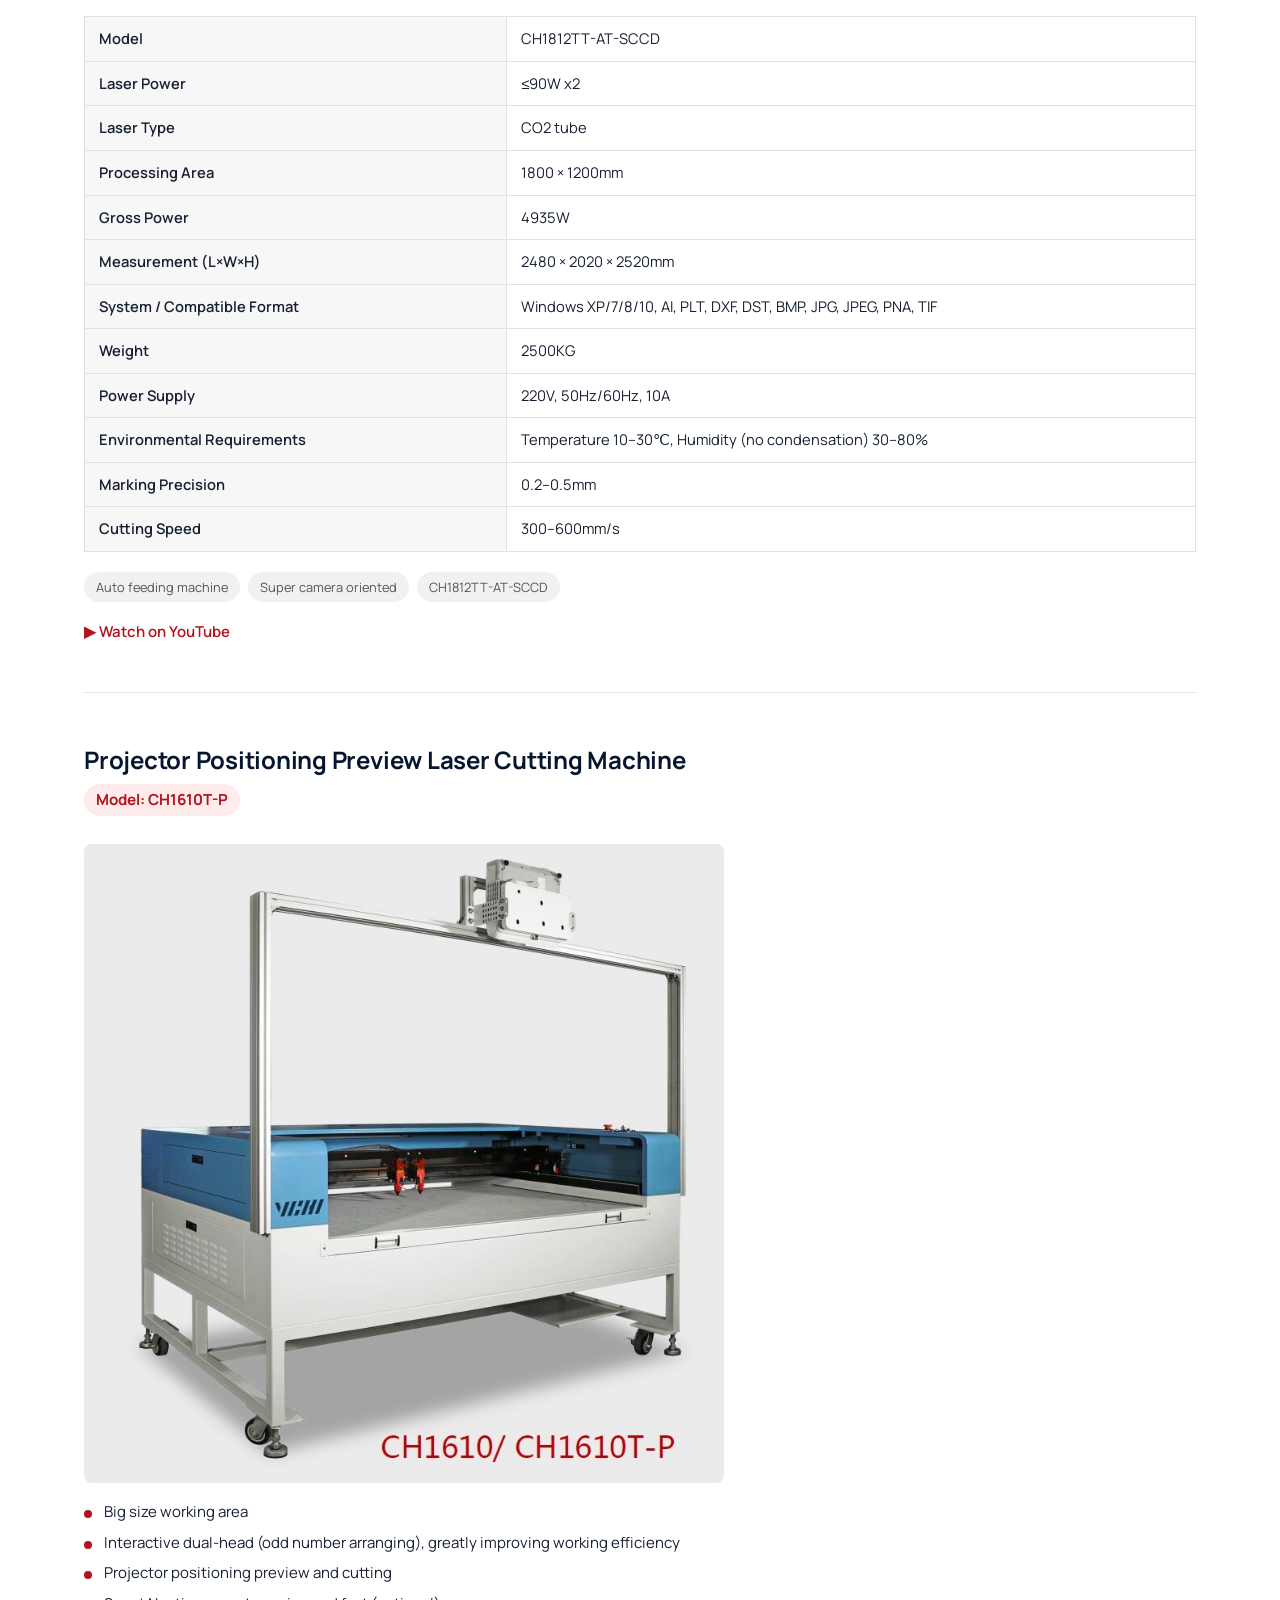
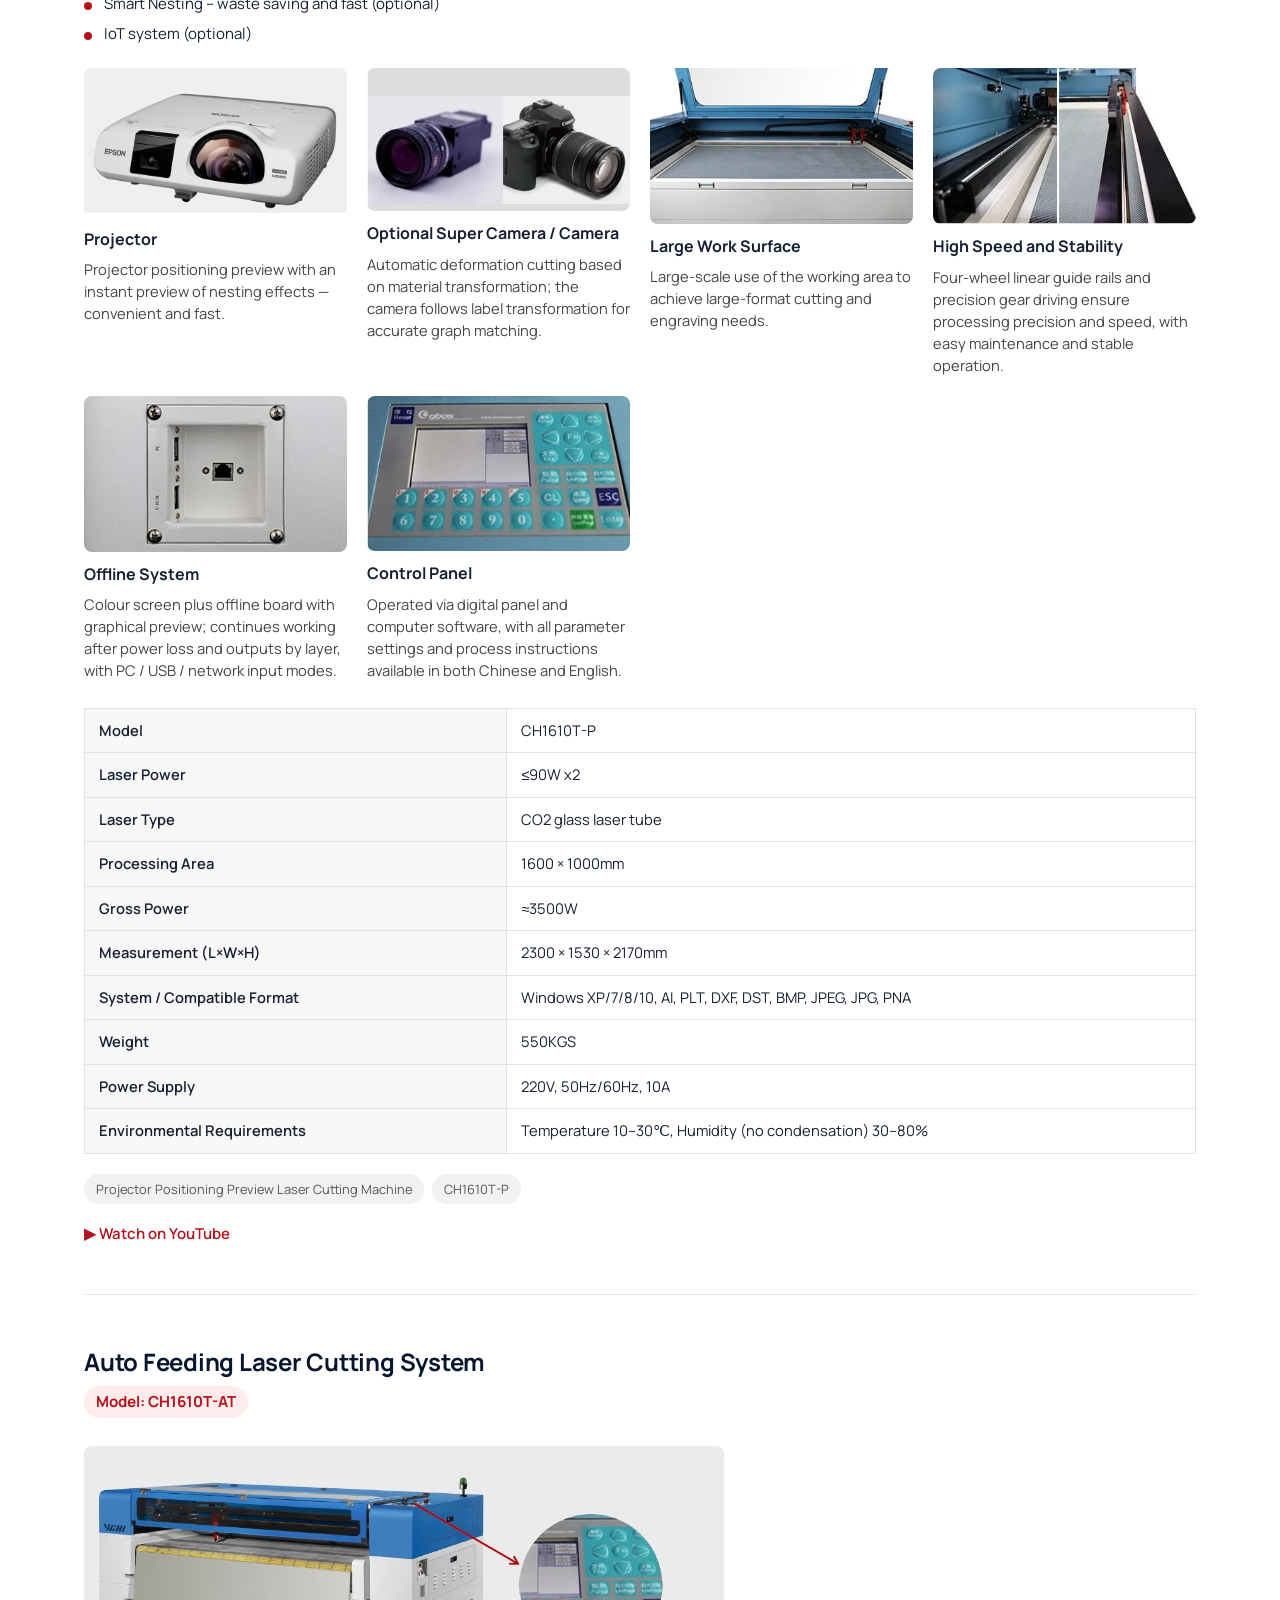
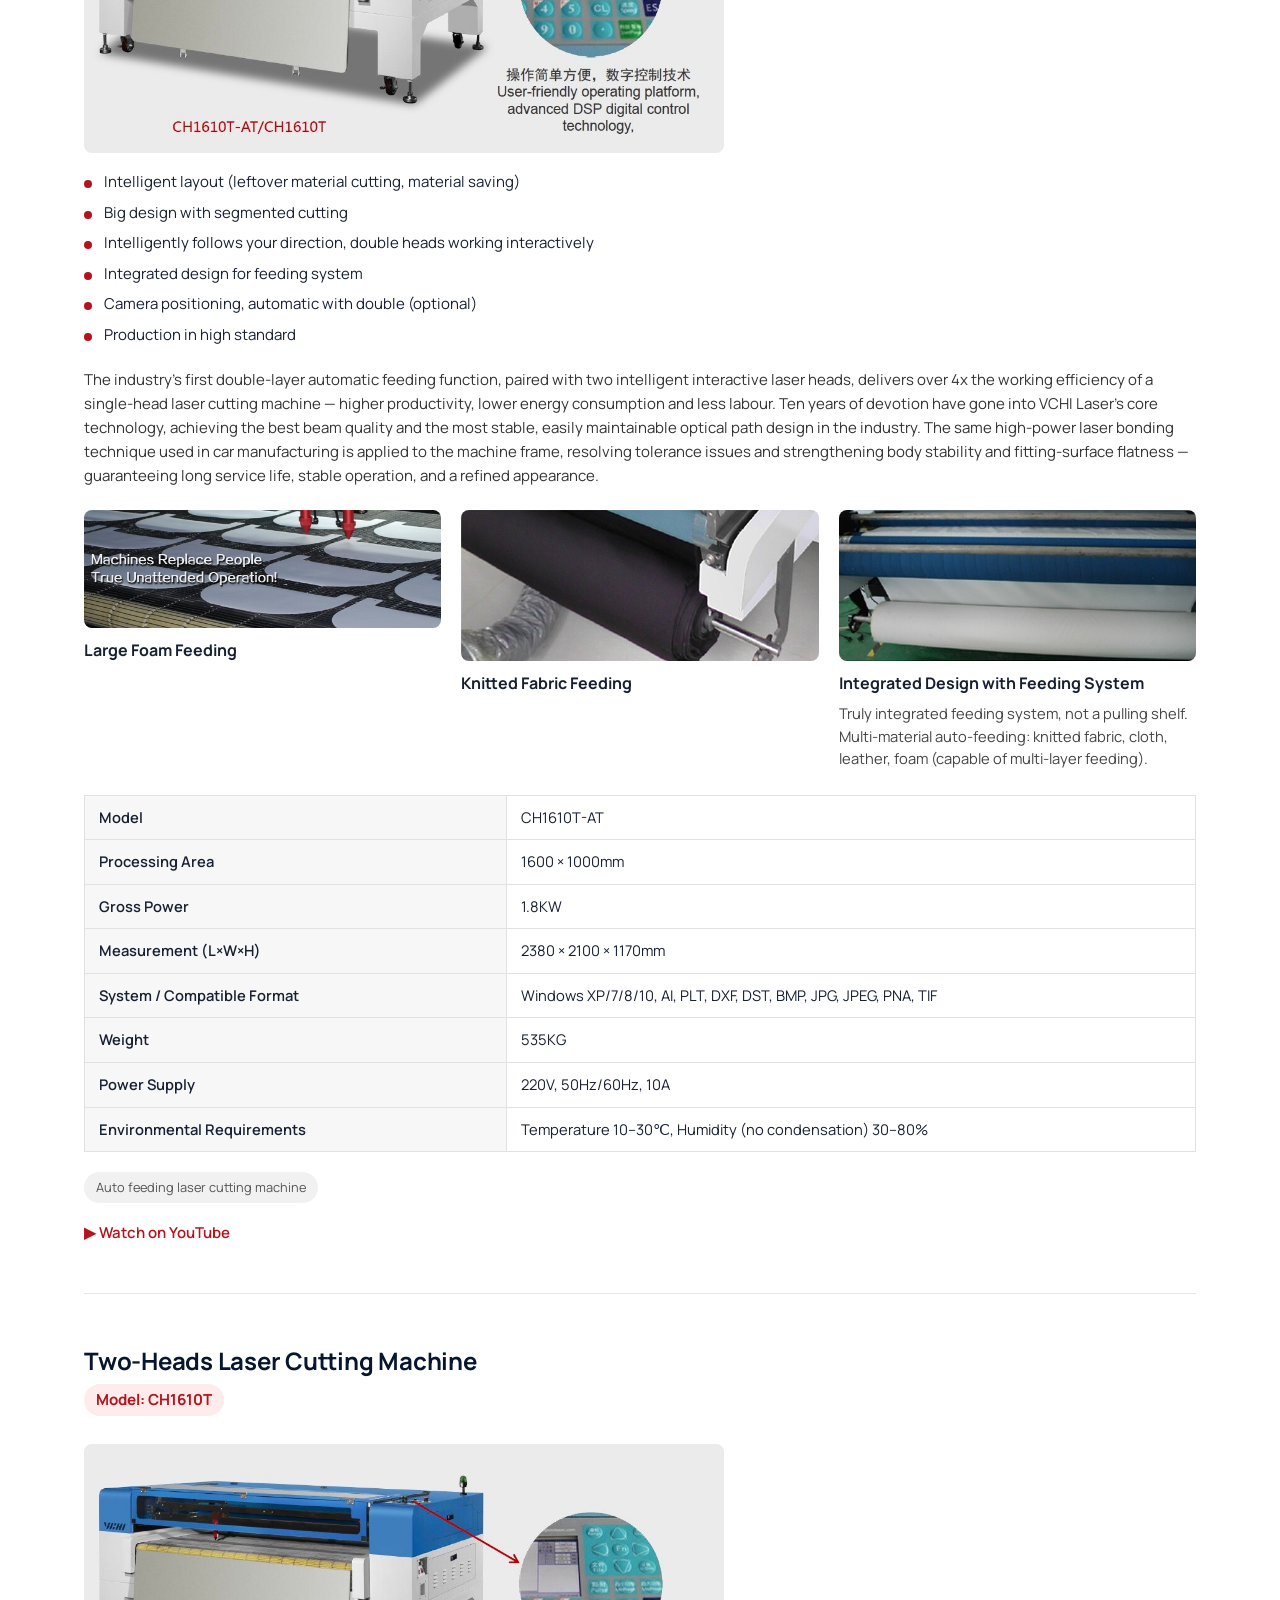
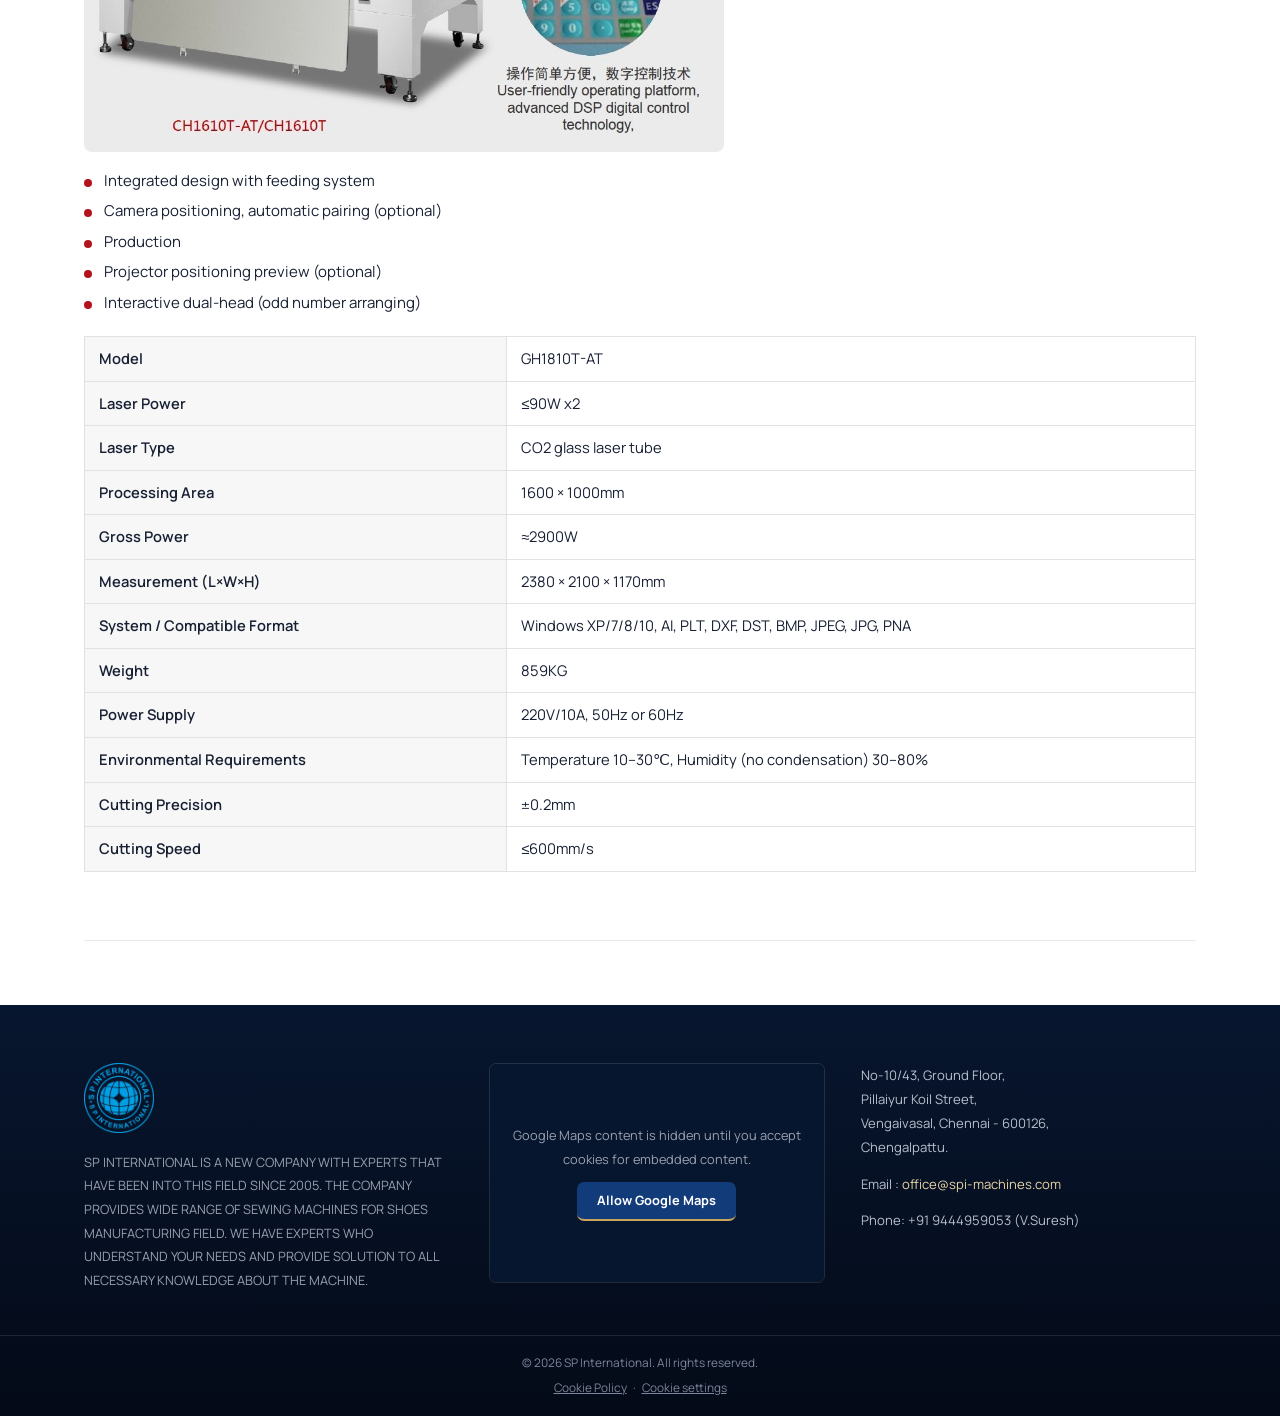
<file: laser-cutting.html>
<!DOCTYPE html>
<html lang="en">
<head>
  <meta charset="UTF-8">
  <meta name="viewport" content="width=device-width, initial-scale=1.0">
  <!-- SEO: Page title and meta description -->
  <title>Laser Cutting Machines for Shoe Making | SP International</title>
  <meta name="description" content="Laser cutting machines for shoe manufacturing from SP International: dual-head, auto-feeding and projector-positioning models. Contact us with your requirement.">
  <!-- SEO: Keywords (100 unique phrases) -->
  <meta name="keywords" content="laser cutting machines for shoe making, shoe laser cutting machine, footwear laser cutting machine, industrial laser cutting machine, shoe manufacturing laser cutting equipment, dual-head laser cutting machine, dual head laser cutting machine for shoes, automatic feeding laser cutting machine, auto-feeding laser cutting machine, projector positioning laser cutting machine, projector-positioning laser cutting machine for shoes, laser cutting system for footwear production, laser cutting machine for shoe components, precision laser cutting equipment, industrial footwear manufacturing machinery, laser cutting machine supplier in India, shoe making machinery supplier, footwear production equipment, laser cutting technology for footwear factories, commercial laser cutting solutions, industrial laser cutting solutions, SP International laser cutting machines, SP International, SP International shoe machinery, laser cutting machine for shoe uppers, shoe parts laser cutting machine, shoe upper laser cutting, shoe component cutting machine, laser cutting machine for footwear manufacturers, laser cutting machine for shoe factories, laser cutting machine for footwear industry, laser cutter for shoe making, laser cutter for footwear, laser cutting equipment for shoes, laser cutting equipment for footwear, laser cutting machinery for shoe industry, laser cutting machine manufacturer India, laser cutting machine dealer India, buy laser cutting machine India, laser cutting machine for shoe manufacturers India, shoe machinery supplier India, footwear machinery supplier India, footwear machinery India, shoe manufacturing machinery, shoe manufacturing equipment, shoe factory machinery, shoe production machinery, shoe production equipment, footwear manufacturing equipment, footwear manufacturing machinery, footwear factory equipment, footwear production machinery, footwear production line equipment, shoe making machines, shoe making equipment, shoe making machinery, shoe industry machinery, footwear industry machinery, industrial laser cutter, industrial laser cutting equipment, industrial laser cutting machinery, precision laser cutting machine, precision cutting machine for shoes, precision cutting equipment for footwear, accurate laser cutting for shoes, laser cutting technology, laser cutting technology for shoe making, laser cutting technology for shoe manufacturing, laser cutting systems, laser cutting system for shoes, laser cutting solutions for footwear, laser cutting solutions for shoe manufacturers, commercial laser cutting machine, commercial laser cutting equipment, commercial and industrial laser cutting, automatic laser cutting machine, automatic laser cutting machine for shoes, automatic feeding laser cutter, automatic feeding laser cutting system, auto feeding laser cutting machine for footwear, dual-head laser cutter, dual head laser cutting system, double head laser cutting machine, dual-head laser cutting machine for footwear, projector positioning laser cutter, projector positioning laser cutting system, projector-positioning laser cutting machine for footwear, projector laser cutting machine, laser cutting machine for shoe materials, laser cutting machine for footwear materials, shoe pattern laser cutting, SP International laser cutting, SP International laser cutter, SP International footwear machinery, SP International shoe making machinery, SP International dual-head laser cutting machine, SP International automatic feeding laser cutting machine, SP International projector positioning laser cutting machine, laser cutting machine for shoe making India, footwear laser cutting equipment supplier">
  <!-- SEO: Indexing directives -->
  <meta name="robots" content="index, follow, max-image-preview:large">
  <!-- SEO: Canonical URL (replace YOUR-PRODUCTION-DOMAIN with the live domain before deployment) -->
  <link rel="canonical" href="https://YOUR-PRODUCTION-DOMAIN/laser-cutting.html">
  <!-- SEO: Open Graph metadata -->
  <meta property="og:type" content="website">
  <meta property="og:site_name" content="SP International">
  <meta property="og:locale" content="en_IN">
  <meta property="og:url" content="https://YOUR-PRODUCTION-DOMAIN/laser-cutting.html">
  <meta property="og:title" content="Laser Cutting Machines for Shoe Making | SP International">
  <meta property="og:description" content="Laser cutting machines for shoe manufacturing from SP International: dual-head, auto-feeding and projector-positioning models. Contact us with your requirement.">
  <meta property="og:image" content="https://YOUR-PRODUCTION-DOMAIN/assets/images/og/og-laser-cutting.jpg">
  <meta property="og:image:width" content="1200">
  <meta property="og:image:height" content="630">
  <meta property="og:image:alt" content="SP International logo beside a dual-head laser cutting machine">
  <!-- SEO: Twitter/X card metadata -->
  <meta name="twitter:card" content="summary_large_image">
  <meta name="twitter:title" content="Laser Cutting Machines for Shoe Making | SP International">
  <meta name="twitter:description" content="Laser cutting machines for shoe manufacturing from SP International: dual-head, auto-feeding and projector-positioning models. Contact us with your requirement.">
  <meta name="twitter:image" content="https://YOUR-PRODUCTION-DOMAIN/assets/images/og/og-laser-cutting.jpg">
  <meta name="twitter:image:alt" content="SP International logo beside a dual-head laser cutting machine">
  <!-- SEO: Favicons, Apple touch icon and web app manifest -->
  <link rel="icon" href="favicon.ico" sizes="any">
  <link rel="icon" type="image/png" sizes="32x32" href="favicon-32x32.png">
  <link rel="icon" type="image/png" sizes="16x16" href="favicon-16x16.png">
  <link rel="apple-touch-icon" sizes="180x180" href="apple-touch-icon.png">
  <link rel="manifest" href="site.webmanifest">
  <meta name="theme-color" content="#07162F">
  <!-- Performance: Manrope is self-hosted (assets/fonts) - no request to Google Fonts -->
  <link rel="preload" href="assets/fonts/manrope-latin-400-normal.woff2" as="font" type="font/woff2" crossorigin>
  <link rel="preload" href="assets/fonts/manrope-latin-700-normal.woff2" as="font" type="font/woff2" crossorigin>
  <link rel="stylesheet" href="assets/css/style.css">
  <!-- SEO: Structured data (JSON-LD data block, not executable JavaScript) -->
  <script type="application/ld+json">
{
  "@context": "https://schema.org",
  "@graph": [
    {
      "@type": "WebPage",
      "@id": "https://YOUR-PRODUCTION-DOMAIN/laser-cutting.html#webpage",
      "url": "https://YOUR-PRODUCTION-DOMAIN/laser-cutting.html",
      "name": "Laser Cutting Machines for Shoe Making | SP International",
      "description": "Laser cutting machines for shoe manufacturing from SP International: dual-head, auto-feeding and projector-positioning models. Contact us with your requirement.",
      "isPartOf": {
        "@id": "https://YOUR-PRODUCTION-DOMAIN/#website"
      },
      "inLanguage": "en-IN",
      "breadcrumb": {
        "@id": "https://YOUR-PRODUCTION-DOMAIN/laser-cutting.html#breadcrumb"
      }
    },
    {
      "@type": "BreadcrumbList",
      "@id": "https://YOUR-PRODUCTION-DOMAIN/laser-cutting.html#breadcrumb",
      "itemListElement": [
        {
          "@type": "ListItem",
          "position": 1,
          "name": "Home",
          "item": "https://YOUR-PRODUCTION-DOMAIN/"
        },
        {
          "@type": "ListItem",
          "position": 2,
          "name": "Laser Cutting",
          "item": "https://YOUR-PRODUCTION-DOMAIN/laser-cutting.html"
        }
      ]
    }
  ]
}
  </script>
</head>
<body>

  <div class="topinfo">
    <div class="container">
      <div class="logo-wrap">
        <img src="assets/images/spi-logo-clean.png" alt="SP International logo" width="1199" height="1199">
      </div>
      <div class="top-contacts">
        <div><span class="lbl">Customer's Support</span><strong>V. SURESH +91-9444959053</strong></div>
        <div><span class="lbl">Working Time</span><strong>MON–SAT: 10:00AM–06:00PM</strong></div>
      </div>
      <button type="button" class="topinfo-menu-btn" id="topMenuBtn" aria-controls="mainMenu" aria-label="Open menu" aria-expanded="false">
        <svg viewBox="0 0 24 24"><path d="M4 6h16"/><path d="M4 12h16"/><path d="M4 18h16"/></svg>
      </button>
    </div>
  </div>

  <nav class="mainnav">
    <div class="container">
      <ul class="main-menu" id="mainMenu">
        <li><a href="index.html">Home</a></li>

        <li class="has-dropdown active">
          <button type="button" class="dropdown-toggle active" aria-expanded="false">
            Product <span class="caret">&#9662;</span>
          </button>

          <ul class="dropdown">
            <li><a href="sewing-machines.html">Sewing Machines</a></li>
            <li><a href="special-sewing-machines.html#specialSewingHeading">Special Sewing Machines</a></li>
            <li><a href="special-sewing-machines.html#leatherSewingHeading">Leather Sewing Machines</a></li>
            <li><a href="special-sewing-machines.html#upholsterySewingHeading">Upholstery Sewing Machines</a></li>
            <li><a href="attachments-special-applications.html">Attachments / Special Applications</a></li>
            <li><a href="welding-machines.html">Welding Machines</a></li>

            <li class="has-flyout">
              <button type="button" class="flyout-toggle" aria-expanded="false">
                Oscillating Knife Cutting <span class="caret">&#9656;</span>
              </button>
              <ul class="flyout">
                <li><a href="oscillating-knife-cutting.html">View All Cutting Machines</a></li>
                <li><a href="oscillating-knife-cutting.html">KC – 1625 TT</a></li>
                <li><a href="oscillating-knife-cutting.html">KC – 1625</a></li>
                <li><a href="oscillating-knife-cutting.html">KC – 1612-P</a></li>
              </ul>
            </li>

            <li class="has-flyout">
              <button type="button" class="flyout-toggle" aria-expanded="false">
                Laser Cutting <span class="caret">&#9656;</span>
              </button>
              <ul class="flyout">
                <li><a href="laser-cutting.html" class="active">View All Laser Cutting Machines</a></li>
                <li><a href="laser-cutting.html">CH1812TT-AT-HD-SCCD</a></li>
                <li><a href="laser-cutting.html">CH1610T-P</a></li>
                <li><a href="laser-cutting.html">CH1610T-AT</a></li>
                <li><a href="laser-cutting.html">CH1610T</a></li>
              </ul>
            </li>
          </ul>
        </li>

        <li><a href="index.html#about">About Us</a></li>
        <li><a href="index.html#advantages">Advantages</a></li>
        <li><a href="index.html#training">Training</a></li>
    
        <li><a href="index.html#videos">Videos</a></li>
        <li><a href="index.html#technology-praxis">Technology + Praxis</a></li>
          <li><a href="index.html#contact">Contact Us</a></li>
      </ul>
    </div>
  </nav>

  <section class="page-banner">
    <div class="container">
      <span class="crumb">SP International / Product</span>
      <!-- SEO: Main page heading (single H1) --><h1>Laser Cutting</h1>
    </div>
  </section>

  <section class="page-body">
    <div class="container">
     

      <!-- ============================================================ -->
      <!-- SECTION 1: CH1812TT-AT-SCCD                                   -->
      <!-- ============================================================ -->
      <div class="model-section" id="ch1812tt-at-sccd">
        <div class="model-section__head">
          <h3>Dual Heads Double Rails Intelligent Auto Feeding Laser Cutting Machine with Camera</h3>
          <span class="model-section__model">Model: CH1812TT-AT-SCCD</span>
        </div>

        <div class="model-media">
          <!-- SEO: Descriptive image alt text, intrinsic width/height and loading behaviour --><img src="assets/images/lasercut/lasercut13.jpg" alt="CH1812TT-AT-SCCD laser cutting machine" width="1030" height="915" fetchpriority="high">
        </div>

        <ul class="model-feature-list">
          <li>Automatic feeding system</li>
          <li>Super camera oriented</li>
          <li>Automatic extraction of contour</li>
          <li>Smart zoom, border</li>
          <li>Internet of Things System</li>
        </ul>

        <div class="model-highlights">
          <div class="model-highlight">
            <img src="assets/images/lasercut/lasercut14.jpg" alt="Double rail dual head system" width="376" height="225">
            <h5>Double Rail Dual Head System</h5>
            <p>Double rail dual head system working separately, so you can cut a different label with each head.</p>
          </div>
          <div class="model-highlight">
            <img src="assets/images/lasercut/lasercut15.jpg" alt="Integrated feeding system" width="360" height="211">
            <h5>Integrated design with feeding system</h5>
            <p>Truly integrated feeding system, not a pulling shelf. Multi-material auto-feeding: knitted fabric, cloth, leather, foam (capable of multi-layer feeding).</p>
          </div>
          <div class="model-highlight">
            <img src="assets/images/lasercut/lasercut16.jpg" alt="Multi conveyor bed options" width="369" height="218" loading="lazy" decoding="async">
            <h5>Multi conveyor bed for option</h5>
            <p>Herringbone bed for soft fabric, grid bed for leather, E-style bed for the footwear industry, and 850T bed for added safety.</p>
          </div>
        </div>

        <div class="model-specs">
          <table>
            <tr><th>Model</th><td>CH1812TT-AT-SCCD</td></tr>
            <tr><th>Laser Power</th><td>≤90W x2</td></tr>
            <tr><th>Laser Type</th><td>CO2 tube</td></tr>
            <tr><th>Processing Area</th><td>1800 × 1200mm</td></tr>
            <tr><th>Gross Power</th><td>4935W</td></tr>
            <tr><th>Measurement (L×W×H)</th><td>2480 × 2020 × 2520mm</td></tr>
            <tr><th>System / Compatible Format</th><td>Windows XP/7/8/10, AI, PLT, DXF, DST, BMP, JPG, JPEG, PNA, TIF</td></tr>
            <tr><th>Weight</th><td>2500KG</td></tr>
            <tr><th>Power Supply</th><td>220V, 50Hz/60Hz, 10A</td></tr>
            <tr><th>Environmental Requirements</th><td>Temperature 10–30℃, Humidity (no condensation) 30–80%</td></tr>
            <tr><th>Marking Precision</th><td>0.2–0.5mm</td></tr>
            <tr><th>Cutting Speed</th><td>300–600mm/s</td></tr>
          </table>
        </div>

        <div class="model-tags">
          <span>Auto feeding machine</span>
          <span>Super camera oriented</span>
          <span>CH1812TT-AT-SCCD</span>
        </div>

        <div class="model-video">
          <a href="https://www.youtube.com/channel/UC-p5x4uz-qxw-lwzQbMPqZg" target="_blank" rel="noopener">▶ Watch on YouTube</a>
        </div>
      </div>

      <!-- ============================================================ -->
      <!-- SECTION 2: CH1610T-P                                          -->
      <!-- ============================================================ -->
      <div class="model-section" id="ch1610t-p">
        <div class="model-section__head">
          <h3>Projector Positioning Preview Laser Cutting Machine</h3>
          <span class="model-section__model">Model: CH1610T-P</span>
        </div>

        <div class="model-media">
          <img src="assets/images/lasercut/lasercut5.jpg" alt="CH1610T-P laser cutting machine" width="792" height="791" loading="lazy" decoding="async">
        </div>

        <ul class="model-feature-list">
          <li>Big size working area</li>
          <li>Interactive dual-head (odd number arranging), greatly improving working efficiency</li>
          <li>Projector positioning preview and cutting</li>
          <li>Smart Nesting – waste saving and fast (optional)</li>
          <li>IoT system (optional)</li>
        </ul>

        <div class="model-highlights">
          <div class="model-highlight">
            <img src="assets/images/lasercut/lasercut6.jpg" alt="Projector positioning preview" width="364" height="206" loading="lazy" decoding="async">
            <h5>Projector</h5>
            <p>Projector positioning preview with an instant preview of nesting effects — convenient and fast.</p>
          </div>
          <div class="model-highlight">
            <img src="assets/images/lasercut/lasercut7.jpg" alt="Optional camera" width="367" height="200" loading="lazy" decoding="async">
            <h5>Optional Super Camera / Camera</h5>
            <p>Automatic deformation cutting based on material transformation; the camera follows label transformation for accurate graph matching.</p>
          </div>
          <div class="model-highlight">
            <img src="assets/images/lasercut/lasercut8.jpg" alt="Large work surface" width="371" height="220" loading="lazy" decoding="async">
            <h5>Large Work Surface</h5>
            <p>Large-scale use of the working area to achieve large-format cutting and engraving needs.</p>
          </div>
          <div class="model-highlight">
            <img src="assets/images/lasercut/lasercut9.jpg" alt="High speed and stability" width="371" height="221" loading="lazy" decoding="async">
            <h5>High Speed and Stability</h5>
            <p>Four-wheel linear guide rails and precision gear driving ensure processing precision and speed, with easy maintenance and stable operation.</p>
          </div>
          <div class="model-highlight">
            <img src="assets/images/lasercut/lasercut10.jpg" alt="Offline system" width="371" height="219" loading="lazy" decoding="async">
            <h5>Offline System</h5>
            <p>Colour screen plus offline board with graphical preview; continues working after power loss and outputs by layer, with PC / USB / network input modes.</p>
          </div>
          <div class="model-highlight">
            <img src="assets/images/lasercut/lasercut12.jpg" alt="Control panel" width="372" height="219" loading="lazy" decoding="async">
            <h5>Control Panel</h5>
            <p>Operated via digital panel and computer software, with all parameter settings and process instructions available in both Chinese and English.</p>
          </div>
        </div>

        <div class="model-specs">
          <table>
            <tr><th>Model</th><td>CH1610T-P</td></tr>
            <tr><th>Laser Power</th><td>≤90W x2</td></tr>
            <tr><th>Laser Type</th><td>CO2 glass laser tube</td></tr>
            <tr><th>Processing Area</th><td>1600 × 1000mm</td></tr>
            <tr><th>Gross Power</th><td>≈3500W</td></tr>
            <tr><th>Measurement (L×W×H)</th><td>2300 × 1530 × 2170mm</td></tr>
            <tr><th>System / Compatible Format</th><td>Windows XP/7/8/10, AI, PLT, DXF, DST, BMP, JPEG, JPG, PNA</td></tr>
            <tr><th>Weight</th><td>550KGS</td></tr>
            <tr><th>Power Supply</th><td>220V, 50Hz/60Hz, 10A</td></tr>
            <tr><th>Environmental Requirements</th><td>Temperature 10–30℃, Humidity (no condensation) 30–80%</td></tr>
          </table>
        </div>

        <div class="model-tags">
          <span>Projector Positioning Preview Laser Cutting Machine</span>
          <span>CH1610T-P</span>
        </div>

        <div class="model-video">
          <a href="https://www.youtube.com/watch?v=D_dn7GJlDEI" target="_blank" rel="noopener">▶ Watch on YouTube</a>
        </div>
      </div>

      <!-- ============================================================ -->
      <!-- SECTION 3: CH1610T-AT                                         -->
      <!-- ============================================================ -->
      <div class="model-section" id="ch1610t-at">
        <div class="model-section__head">
          <h3>Auto Feeding Laser Cutting System</h3>
          <span class="model-section__model">Model: CH1610T-AT</span>
        </div>

        <div class="model-media">
          <img src="assets/images/lasercut/lasercut.jpg" alt="CH1610T-AT laser cutting machine" width="1031" height="495" loading="lazy" decoding="async">
        </div>

        <ul class="model-feature-list">
          <li>Intelligent layout (leftover material cutting, material saving)</li>
          <li>Big design with segmented cutting</li>
          <li>Intelligently follows your direction, double heads working interactively</li>
          <li>Integrated design for feeding system</li>
          <li>Camera positioning, automatic with double (optional)</li>
          <li>Production in high standard</li>
        </ul>

        <p class="model-desc">
          The industry's first double-layer automatic feeding function, paired with two intelligent interactive laser heads, delivers over 4x the working efficiency of a single-head laser cutting machine — higher productivity, lower energy consumption and less labour.
          Ten years of devotion have gone into VCHI Laser's core technology, achieving the best beam quality and the most stable, easily maintainable optical path design in the industry. The same high-power laser bonding technique used in car manufacturing is applied to the machine frame, resolving tolerance issues and strengthening body stability and fitting-surface flatness — guaranteeing long service life, stable operation, and a refined appearance.
        </p>

        <div class="model-highlights">
          <div class="model-highlight">
            <img src="assets/images/lasercut/lasercut1.jpg" alt="Large foam feeding" width="1200" height="395" loading="lazy" decoding="async">
            <h5>Large Foam Feeding</h5>
          </div>
          <div class="model-highlight">
            <img src="assets/images/lasercut/lasercut2.jpg" alt="Knitted fabric feeding" width="570" height="240" loading="lazy" decoding="async">
            <h5>Knitted Fabric Feeding</h5>
          </div>
          <div class="model-highlight">
            <img src="assets/images/lasercut/lasercut3.jpg" alt="Integrated feeding system" width="570" height="240" loading="lazy" decoding="async">
            <h5>Integrated Design with Feeding System</h5>
            <p>Truly integrated feeding system, not a pulling shelf. Multi-material auto-feeding: knitted fabric, cloth, leather, foam (capable of multi-layer feeding).</p>
          </div>
        </div>

        <div class="model-specs">
          <table>
            <tr><th>Model</th><td>CH1610T-AT</td></tr>
            <tr><th>Processing Area</th><td>1600 × 1000mm</td></tr>
            <tr><th>Gross Power</th><td>1.8KW</td></tr>
            <tr><th>Measurement (L×W×H)</th><td>2380 × 2100 × 1170mm</td></tr>
            <tr><th>System / Compatible Format</th><td>Windows XP/7/8/10, AI, PLT, DXF, DST, BMP, JPG, JPEG, PNA, TIF</td></tr>
            <tr><th>Weight</th><td>535KG</td></tr>
            <tr><th>Power Supply</th><td>220V, 50Hz/60Hz, 10A</td></tr>
            <tr><th>Environmental Requirements</th><td>Temperature 10–30℃, Humidity (no condensation) 30–80%</td></tr>
          </table>
        </div>

        <div class="model-tags">
          <span>Auto feeding laser cutting machine</span>
        </div>

        <div class="model-video">
          <a href="https://www.youtube.com/watch?v=7tThTn3wark" target="_blank" rel="noopener">▶ Watch on YouTube</a>
        </div>
      </div>

      <!-- ============================================================ -->
      <!-- SECTION 4: CH1610T                                            -->
      <!-- ============================================================ -->
      <div class="model-section" id="ch1610t">
        <div class="model-section__head">
          <h3>Two-Heads Laser Cutting Machine</h3>
          <span class="model-section__model">Model: CH1610T</span>
        </div>

        <div class="model-media">
          <img src="assets/images/lasercut/lasercut.jpg" alt="CH1610T laser cutting machine" width="1031" height="495" loading="lazy" decoding="async">
          <p class="model-note">
        </div>

        <ul class="model-feature-list">
          <li>Integrated design with feeding system</li>
          <li>Camera positioning, automatic pairing (optional)</li>
          <li>Production</li>
          <li>Projector positioning preview (optional)</li>
          <li>Interactive dual-head (odd number arranging)</li>
        </ul>

        <div class="model-specs">
          <table>
            <tr><th>Model</th><td>GH1810T-AT</td></tr>
            <tr><th>Laser Power</th><td>≤90W x2</td></tr>
            <tr><th>Laser Type</th><td>CO2 glass laser tube</td></tr>
            <tr><th>Processing Area</th><td>1600 × 1000mm</td></tr>
            <tr><th>Gross Power</th><td>≈2900W</td></tr>
            <tr><th>Measurement (L×W×H)</th><td>2380 × 2100 × 1170mm</td></tr>
            <tr><th>System / Compatible Format</th><td>Windows XP/7/8/10, AI, PLT, DXF, DST, BMP, JPEG, JPG, PNA</td></tr>
            <tr><th>Weight</th><td>859KG</td></tr>
            <tr><th>Power Supply</th><td>220V/10A, 50Hz or 60Hz</td></tr>
            <tr><th>Environmental Requirements</th><td>Temperature 10–30℃, Humidity (no condensation) 30–80%</td></tr>
            <tr><th>Cutting Precision</th><td>±0.2mm</td></tr>
            <tr><th>Cutting Speed</th><td>≤600mm/s</td></tr>
          </table>
          
        </div>

        
      </div>

  

    </div>
  </section>

  <footer>
    <div class="container foot-grid">
      <div>
        <div class="foot-brand">
          <div class="circ"><img src="assets/images/spi-logo-clean.png" alt="SP International logo" width="1199" height="1199" loading="lazy" decoding="async"></div>

        </div>
        <p>SP INTERNATIONAL IS A NEW COMPANY WITH EXPERTS THAT HAVE BEEN INTO THIS FIELD SINCE 2005. THE COMPANY PROVIDES WIDE RANGE OF SEWING MACHINES FOR SHOES MANUFACTURING FIELD. WE HAVE EXPERTS WHO UNDERSTAND YOUR NEEDS AND PROVIDE SOLUTION TO ALL NECESSARY KNOWLEDGE ABOUT THE MACHINE.</p>
      </div>
      <div class="map-embed">
        <!-- SEO/Privacy: third-party embed loads only after cookie consent (see assets/js/main.js) --><iframe data-consent-src="https://www.google.com/maps?q=Vengaivasal,Chennai,Tamil Nadu&output=embed" loading="lazy" title="Map showing the SP International head office location in Vengaivasal, Chennai" referrerpolicy="strict-origin-when-cross-origin"></iframe>
      </div>
      <div class="foot-addr">
        <p>No-10/43, Ground Floor,<br>Pillaiyur Koil Street,<br>Vengaivasal, Chennai - 600126,<br>Chengalpattu.</p>
        <p>Email : <a href="mailto:office@spi-machines.com">office@spi-machines.com</a></p>
        <p>Phone: +91 9444959053 (V.Suresh)</p>
      </div>
    </div>
    <div class="foot-bar">© 2026 SP International. All rights reserved.<span class="foot-links"><a href="cookie-policy.html">Cookie Policy</a><button type="button" class="cookie-settings-link" data-cookie-settings>Cookie settings</button></span></div>
  </footer>

  <div class="nav-backdrop" id="navBackdrop"></div>

  <nav class="bottom-nav">
    <a href="index.html" aria-label="Home">
      <svg viewBox="0 0 24 24"><path d="M3 11.5 12 4l9 7.5"/><path d="M5 10v9h14v-9"/></svg>
    </a>
    <a href="index.html#about" aria-label="About">
      <svg viewBox="0 0 24 24"><circle cx="12" cy="8" r="3.5"/><path d="M5 20c0-3.3 3.1-5.5 7-5.5s7 2.2 7 5.5"/></svg>
    </a>
    <a href="sewing-machines.html" aria-label="Products" class="active">
      <svg viewBox="0 0 24 24"><rect x="3" y="4" width="18" height="16" rx="2"/><path d="M3 9h18"/><path d="M8 4v16"/></svg>
    </a>
    <a href="index.html#videos" aria-label="Videos">
      <svg viewBox="0 0 24 24"><rect x="3" y="5" width="18" height="14" rx="2"/><path d="m10 9 5 3-5 3z"/></svg>
    </a>
    <a href="index.html#contact" aria-label="Contact">
      <svg viewBox="0 0 24 24"><path d="M3 5h18v14H3z"/><path d="m3 6 9 7 9-7"/></svg>
    </a>
  </nav>

  <script src="assets/js/main.js"></script>
</body>
</html>
</file>
<file: assets/css/style.css>
/* SEO/Performance: self-hosted Manrope (Latin subset, WOFF2). Replaces the Google Fonts request so no
   visitor data is sent to a third party and render-blocking external CSS is removed. */
@font-face { font-family: 'Manrope'; font-style: normal; font-weight: 400; font-display: swap; src: url('../fonts/manrope-latin-400-normal.woff2') format('woff2'); }
@font-face { font-family: 'Manrope'; font-style: normal; font-weight: 500; font-display: swap; src: url('../fonts/manrope-latin-500-normal.woff2') format('woff2'); }
@font-face { font-family: 'Manrope'; font-style: normal; font-weight: 600; font-display: swap; src: url('../fonts/manrope-latin-600-normal.woff2') format('woff2'); }
@font-face { font-family: 'Manrope'; font-style: normal; font-weight: 700; font-display: swap; src: url('../fonts/manrope-latin-700-normal.woff2') format('woff2'); }
@font-face { font-family: 'Manrope'; font-style: normal; font-weight: 800; font-display: swap; src: url('../fonts/manrope-latin-800-normal.woff2') format('woff2'); }

/* ==========================================================================
   SP INTERNATIONAL â€” PREMIUM INDUSTRIAL/CORPORATE STYLESHEET
   Same HTML structure, sections, classes, content and functionality as
   before. This file only upgrades typography, spacing, color system,
   surfaces, shadows and micro-interactions to a premium corporate finish.
   ========================================================================== */

/* ---- 1. DESIGN SYSTEM / VARIABLES ---- */
:root {
  --primary:        #123B7A;
  --primary-dark:   #0A2147;
  --navy:           #07162F;
  --blue:           #1D4F91;
  --blue-light:     #EAF2FB;
  --blue-lighter:   #F5F8FC;
  --gold:           #C9A45C;
  --gold-light:     #E5D3A5;
  --white:          #FFFFFF;
  --background:     #F5F8FC;
  --text:           #172033;
  --text-light:     #667085;
  --border:         #DCE4EF;
  --red:            #c3272a;

  --radius-sm: 7px;
  --radius-md: 12px;
  --radius-lg: 16px;

  --shadow-sm: 0 8px 30px rgba(7, 22, 47, 0.07);
  --shadow-md: 0 14px 38px rgba(7, 22, 47, 0.10);
  --shadow-lg: 0 20px 50px rgba(7, 22, 47, 0.18);

  --ease: .3s ease;
  --ease-slow: .45s ease;
}

/* ---- 2. RESET / BASE ---- */
* {
  box-sizing: border-box;
  margin: 0;
  padding: 0;
}

html {
  scroll-behavior: smooth;
}
.nl-badge {
  display: flex;
  align-items: center;
  gap: 9px;
  white-space: nowrap;
  border: 1px solid rgba(255, 255, 255, 0.09);
  background: linear-gradient(180deg, #142b34, #0e1e25);
  color: #f4f9f9;
  border-radius: 999px;
  padding: 9px 14px 9px 11px;
  font-size: 13px;
  font-weight: 600;
  letter-spacing: 0.01em;
  transition: border-color .2s ease;
  display: none !important;
}
body {
  font-family: 'Manrope', 'Inter', Arial, Helvetica, sans-serif;
  color: var(--text);
  background: var(--white);
  -webkit-font-smoothing: antialiased;
  text-rendering: optimizeLegibility;
  font-size: 15px;
  line-height: 1.6;
}

a {
  text-decoration: none;
  color: inherit;
}

img {
  display: block;
  max-width: 100%;
  height: auto; /* SEO/CLS: width/height attributes reserve space; auto keeps the original proportions */
}

.container {
  max-width: 1160px;
  margin: 0 auto;
  padding: 0 24px;
}

h1, h2, h3 {
  font-family: 'Manrope', 'Inter', Arial, Helvetica, sans-serif;
  font-weight: 700;
  letter-spacing: -.01em;
  color: var(--navy);
}

@media (max-width: 768px) {
  .container { padding: 0 16px; }
}

@media (prefers-reduced-motion: reduce) {
  * { animation: none !important; transition: none !important; }
  html { scroll-behavior: auto; }
}

/* ---- 2b. IN-PAGE SECTION ANCHORS â€” offset so the sticky/fixed header never covers the heading ---- */
#home, #about, #advantages, #training, #contact, #videos, #technology-praxis {
  scroll-margin-top: 100px;
}
@media (max-width: 1024px) {
  #home, #about, #advantages, #training, #contact, #videos, #technology-praxis {
    scroll-margin-top: 78px;
  }
}

/* Leather Sewing Machines deep link (Product menu -> special-sewing-machines.html#leatherSewingHeading) */
#leatherSewingHeading, #leather-sewing-machines,
#upholsterySewingHeading, #upholstery-sewing-machines,
#specialSewingHeading, #special-sewing-machines {
  scroll-margin-top: 130px;
}
@media (max-width: 1024px) {
  #leatherSewingHeading, #leather-sewing-machines,
  #upholsterySewingHeading, #upholstery-sewing-machines,
  #specialSewingHeading, #special-sewing-machines {
    scroll-margin-top: 110px;
  }
}

/* ---- 3. SCROLL-REVEAL (JS toggles .in-view; no layout shift if JS is off) ---- */
.plaincard, .video-card, .prod-card, .sm-card, .mission, .adv-card, .wwd-head,
form.contactform, .wwd-photo {
  opacity: 0;
  transform: translateY(18px);
  transition: opacity .6s ease, transform .6s ease;
}
.plaincard.in-view, .video-card.in-view, .prod-card.in-view, .sm-card.in-view, .mission.in-view,
.adv-card.in-view, .wwd-head.in-view, form.contactform.in-view, .wwd-photo.in-view {
  opacity: 1;
  transform: translateY(0);
}
@media (prefers-reduced-motion: reduce) {
  .plaincard, .video-card, .prod-card, .sm-card, .mission, .adv-card, .wwd-head,
  form.contactform, .wwd-photo { opacity: 1; transform: none; }
}

/* ==========================================================================
   4. HEADER â€” compact, professional, no dead vertical space
   ========================================================================== */
.topinfo {
  padding: 10px 0;
  background: var(--white);
  border-bottom: 1px solid var(--border);
}
.topinfo .container {
  display: flex;
  align-items: center;
  justify-content: space-between;
  flex-wrap: wrap;
  gap: 12px;
}

/* Logo â€” fixed source of truth: height-driven, auto width, never cropped */
.logo-wrap {
  display: flex;
  align-items: center;
  justify-content: flex-start;
  position: relative;
  width: auto;
  min-width: 0;
  height: 90px;
  padding: 0;
  z-index: 1100;
  overflow: visible;
  transform: none;
}
.logo-wrap > img {
  display: block;
  width: auto;
  height: 100%;
  max-width: 190px;
  max-height: 90px;
  object-fit: contain;
  object-position: center;
}

.top-contacts {
  display: flex;
  align-items: center;
  gap: 34px;
  text-align: left;
}
.top-contacts > div {
  padding-left: 14px;
  border-left: 2px solid var(--gold-light);
}
.top-contacts .lbl {
  color: var(--text-light);
  font-size: .62rem;
  text-transform: uppercase;
  letter-spacing: .1em;
  font-weight: 600;
  display: block;
  margin-bottom: 2px;
}
.top-contacts strong {
  color: var(--primary-dark);
  font-size: .82rem;
  font-weight: 700;
  letter-spacing: .01em;
}

/* ==========================================================================
   5. NAVIGATION
   ========================================================================== */
nav.mainnav {
  background: linear-gradient(180deg, var(--primary) 0%, var(--primary-dark) 100%);
  position: sticky;
  top: 0;
  z-index: 1000;
  box-shadow: 0 6px 20px rgba(7, 22, 47, .22);
}
nav.mainnav .container {
  display: flex;
  flex-direction: row;
  scrollbar-width: none;
  -ms-overflow-style: none;
}
nav.mainnav .container::-webkit-scrollbar { display: none; height: 0; }
@media (max-width: 760px) {
  nav.mainnav .container { overflow-x: auto; }
}

/* ---- Bottom nav + backdrop: hidden on desktop ---- */
.bottom-nav, .nav-backdrop { display: none; }

nav.mainnav .main-menu {
  display: flex;
  align-items: stretch;
  list-style: none;
  flex-wrap: nowrap;
  white-space: nowrap;
  margin-left: 78px;
}
nav.mainnav .main-menu > li { position: relative; }

nav.mainnav a,
nav.mainnav .dropdown-toggle,
nav.mainnav .flyout-toggle {
  display: block;
  padding: 15px 18px;
  color: #fff;
  font-size: .72rem;
  font-weight: 600;
  letter-spacing: .06em;
  text-transform: uppercase;
  white-space: nowrap;
  border: 0;
  background: transparent;
  font-family: inherit;
  cursor: pointer;
  text-align: left;
  position: relative;
  transition: color var(--ease), background var(--ease);
}
nav.mainnav a:hover,
nav.mainnav .dropdown-toggle:hover,
nav.mainnav .dropdown-toggle:focus,
nav.mainnav .flyout-toggle:hover,
nav.mainnav .flyout-toggle:focus {
  background: rgba(255, 255, 255, .10);
  outline: none;
}

/* Gold underline accent on hover / active */
nav.mainnav .main-menu > li > a::after,
nav.mainnav .main-menu > li > .dropdown-toggle::after {
  content: "";
  position: absolute;
  left: 50%;
  bottom: 6px;
  width: 0;
  height: 2px;
  background: var(--gold);
  transform: translateX(-50%);
  transition: width var(--ease);
}
nav.mainnav .main-menu > li > a:hover::after,
nav.mainnav .main-menu > li > .dropdown-toggle:hover::after {
  width: 45%;
}
/* Current-page indicator (added for standalone pages) */
nav.mainnav .main-menu > li > a.active,
nav.mainnav .main-menu > li > .dropdown-toggle.active {
  background: rgba(255, 255, 255, .14);
}
nav.mainnav .main-menu > li > a.active::after,
nav.mainnav .main-menu > li > .dropdown-toggle.active::after {
  width: 45%;
}
nav.mainnav .dropdown > li > a.active {
  background: rgba(255,255,255,.08);
  color: var(--gold);
}

nav.mainnav .caret {
  font-size: .58rem;
  margin-left: 5px;
  opacity: .8;
}

nav.mainnav .dropdown {
  display: none;
  position: absolute;
  top: 100%;
  left: 0;
  min-width: 300px;
  list-style: none;
  background: var(--primary-dark);
  z-index: 9999;
  box-shadow: var(--shadow-lg);
  border-top: 2px solid var(--gold);
}
nav.mainnav li.has-dropdown.open > .dropdown { display: block; }
nav.mainnav .dropdown > li { position: relative; border-top: 1px solid rgba(255,255,255,.08); }
nav.mainnav .dropdown > li:first-child { border-top: 0; }
nav.mainnav .dropdown > li > a,
nav.mainnav .dropdown .flyout-toggle {
  padding: 14px 20px;
  font-size: .74rem;
  font-weight: 500;
  text-transform: none;
  white-space: normal;
  letter-spacing: normal;
}
nav.mainnav .dropdown > li > a:hover,
nav.mainnav .dropdown .flyout-toggle:hover,
nav.mainnav .dropdown .flyout-toggle:focus {
  background: rgba(255,255,255,.08);
  padding-left: 24px;
}
nav.mainnav .dropdown li.has-flyout > .flyout-toggle {
  display: flex;
  justify-content: space-between;
  align-items: center;
}
nav.mainnav .flyout {
  display: none;
  position: absolute;
  top: 0;
  left: 100%;
  min-width: 220px;
  list-style: none;
  background: var(--navy);
  z-index: 10000;
  box-shadow: var(--shadow-lg);
}
nav.mainnav .has-flyout.open > .flyout { display: block; }
nav.mainnav .flyout li { border-top: 1px solid rgba(255,255,255,.08); }
nav.mainnav .flyout li:first-child { border-top: 0; }
nav.mainnav .flyout a {
  padding: 13px 20px;
  font-size: .72rem;
  text-transform: none;
  font-weight: 500;
  letter-spacing: normal;
}
nav.mainnav .flyout a:hover { background: rgba(255,255,255,.08); }

@media (max-width: 760px) {
  nav.mainnav .dropdown { left: 0; min-width: min(300px, 92vw); }
  nav.mainnav .flyout { position: static; min-width: 0; box-shadow: none; }
}

/* ==========================================================================
   6. HERO SLIDER
   ========================================================================== */
.hero {
  position: relative;
  overflow: hidden;
  background: linear-gradient(120deg, var(--navy) 0%, var(--primary) 60%, var(--blue) 100%);
}
.hero-slide {
  display: none;
  position: relative;
  min-height: 460px;
  overflow: hidden;
}
.hero-slide.active { display: block; }
.hero-slide.dark { background: #05070d; }
.hero-photo {
  position: absolute;
  inset: 0;
  width: 100%;
  height: 100%;
  z-index: 0;
}
.hero-photo img {
  width: 100%;
  height: 100%;
  object-fit: cover;
  object-position: center;
  max-width: none;
  max-height: none;
}
.hero-slide.dark .hero-box { display: none; }
.hero-slide.dark .hero-photo {
  display: flex;
  align-items: center;
  justify-content: center;
  background: #05070d;
}
.hero-slide.dark .hero-photo img {
  width: 100%;
  height: 100%;
  max-width: none;
  max-height: none;
  object-fit: cover;
  object-position: center;
  background: none;
}
/* subtle navy overlay: readable text, image still visible */
.hero-slide::after {
  content: "";
  position: absolute;
  inset: 0;
  z-index: 1;
  background: linear-gradient(100deg, rgba(7,22,47,.86) 0%, rgba(7,22,47,.52) 42%, rgba(7,22,47,.14) 75%);
}
.hero-slide .container {
  width: 100%;
  min-height: 460px;
  display: flex;
  align-items: center;
  padding-top: 40px;
  padding-bottom: 40px;
}
.hero-box {
  position: relative;
  z-index: 2;
  color: #fff;
  padding: 22px 0;
  max-width: 540px;
  flex-shrink: 0;
}
.hero-box:before {
  content: "SP INTERNATIONAL — INDUSTRIAL MACHINERY";
  display: block;
  font-size: .66rem;
  font-weight: 700;
  letter-spacing: .18em;
  text-transform: uppercase;
  color: var(--gold-light);
  margin-bottom: 14px;
}
.hero-box h1, .hero-box .hero-title {
  font-size: 2.1rem;
  line-height: 1.24;
  margin-bottom: 16px;
  font-weight: 700;
  color: #fff;
  letter-spacing: -.01em;
}
.hero-box p {
  font-size: .93rem;
  color: rgba(255,255,255,.88);
  line-height: 1.75;
  max-width: 480px;
  font-weight: 400;
}
.hero-arrow {
  position: absolute;
  top: 0;
  bottom: 0;
  width: 11%;
  background: transparent;
  border: none;
  cursor: pointer;
  z-index: 5;
  color: rgba(255, 255, 255, .4);
  font-size: 1.4rem;
  transition: color var(--ease);
}
.hero-arrow.prev { left: 0; text-align: left; padding-left: 18px; }
.hero-arrow.next { right: 0; text-align: right; padding-right: 18px; }
.hero-arrow:hover { color: #fff; }

.dots {
  display: flex;
  justify-content: center;
  gap: 8px;
  padding: 16px 0;
  background: var(--blue-lighter);
}
.dots span {
  width: 7px;
  height: 7px;
  border-radius: 50%;
  background: #c7d3ea;
  cursor: pointer;
  transition: background var(--ease), transform var(--ease);
}
.dots span.active {
  background: var(--primary);
  transform: scale(1.25);
}

/* ==========================================================================
   7. SECTION RHYTHM + HEADINGS
   ========================================================================== */
.sec { padding: 80px 0; }
.sec.tint { background: var(--blue-light); }

.wwd-head {
  text-align: center;
  max-width: 720px;
  margin: 0 auto 46px;
}
.wwd-head h2 {
  color: var(--navy);
  letter-spacing: .08em;
  font-size: 1.5rem;
  margin-bottom: 16px;
  text-transform: uppercase;
  font-weight: 800;
  position: relative;
  display: inline-block;
  padding-bottom: 18px;
}
.wwd-head h2::before {
  content: "";
  position: absolute;
  top: -12px;
  left: 50%;
  transform: translateX(-50%);
  width: 24px;
  height: 2px;
  background: var(--gold);
}
.wwd-head h2::after {
  content: "";
  position: absolute;
  bottom: 0;
  left: 50%;
  transform: translateX(-50%);
  width: 52px;
  height: 2px;
  background: var(--primary);
}
.wwd-head p {
  color: var(--text-light);
  font-size: .92rem;
  line-height: 1.75;
  font-weight: 400;
}

@media (max-width: 768px) {
  .sec { padding: 55px 0; }
}

.grid3 {
  display: grid;
  grid-template-columns: repeat(3, 1fr);
  gap: 28px;
}

/* ---- 8. "WHAT WE DO" â€” cinematic image category cards ---- */
.grid3-cinematic { gap: 22px; }
.plaincard {
  background: var(--navy);
  border-radius: var(--radius-md);
  overflow: hidden;
  box-shadow: var(--shadow-sm);
  min-height: 380px;
  position: relative;
  isolation: isolate;
  cursor: pointer;
  transition: transform var(--ease), box-shadow var(--ease);
}
.plaincard:hover {
  transform: translateY(-7px);
  box-shadow: var(--shadow-lg);
}
.plaincard .card-image {
  position: absolute;
  inset: 0;
  width: 100%;
  height: 100%;
  overflow: hidden;
  background: var(--blue-light);
  z-index: 0;
}
.plaincard .card-image img {
  width: 100%;
  height: 100%;
  object-fit: cover;
  object-position: center;
  transition: transform var(--ease-slow);
}
.plaincard:hover .card-image img { transform: scale(1.08); }

/* dark gradient overlay for legible text over the image */
.plaincard::before {
  content: "";
  position: absolute;
  inset: 0;
  z-index: 1;
  background: linear-gradient(180deg, rgba(7,22,47,.05) 0%, rgba(7,22,47,.28) 55%, rgba(7,22,47,.92) 100%);
  transition: background var(--ease-slow);
}
.plaincard:hover::before {
  background: linear-gradient(180deg, rgba(7,22,47,.15) 0%, rgba(7,22,47,.4) 55%, rgba(7,22,47,.95) 100%);
}

/* thin gold accent line that grows in on hover */
.plaincard::after {
  content: "";
  position: absolute;
  left: 0; right: 0; bottom: 0;
  height: 3px;
  background: linear-gradient(90deg, var(--gold), var(--primary));
  transform: scaleX(0);
  transform-origin: left;
  transition: transform var(--ease-slow);
  z-index: 2;
}
.plaincard:hover::after { transform: scaleX(1); }

.plaincard .card-label {
  position: relative;
  z-index: 2;
  display: flex;
  align-items: flex-end;
  justify-content: space-between;
  gap: 14px;
  padding: 26px 26px 28px;
  height: 100%;
}
.plaincard .card-label span {
  display: block;
  color: #fff;
  font-weight: 800;
  letter-spacing: .14em;
  font-size: 1rem;
  text-transform: uppercase;
}
.plaincard .card-label .arrow {
  flex-shrink: 0;
  width: 38px;
  height: 38px;
  border-radius: 50%;
  border: 1px solid rgba(255,255,255,.4);
  display: flex;
  align-items: center;
  justify-content: center;
  color: #fff;
  font-style: normal;
  font-size: 1rem;
  transition: background var(--ease), border-color var(--ease), transform var(--ease);
}
.plaincard:hover .card-label .arrow {
  background: var(--gold);
  border-color: var(--gold);
  transform: translateX(4px);
}

/* ==========================================================================
   9. DARK COMPANY INFORMATION SECTION
   ========================================================================== */
.about {
  background:
    radial-gradient(circle at 15% 20%, rgba(29,79,145,.18), transparent 55%),
    linear-gradient(180deg, var(--navy) 0%, #050d1c 100%);
  color: #d7dce6;
  border-top: 1px solid rgba(255,255,255,.06);
}
.about-grid {
  display: grid;
  grid-template-columns: 1.6fr 1fr;
  gap: 46px;
  align-items: start;
}
.about blockquote {
  border-left: 2px solid var(--gold);
  padding-left: 22px;
  font-size: .84rem;
  color: var(--gold-light);
  line-height: 1.95;
  letter-spacing: .01em;
  margin-bottom: 24px;
  text-transform: uppercase;
  font-weight: 500;
}
.about .lede {
  color: #aab1c0;
  font-size: .87rem;
  line-height: 1.85;
  font-weight: 400;
}

/* Floating mission/quality card */
.mission {
  background: var(--white);
  color: var(--text);
  border-radius: var(--radius-md);
  overflow: hidden;
  box-shadow: var(--shadow-lg);
  border: 1px solid rgba(255,255,255,.08);
}
.mission-toggle {
  width: 100%;
  display: flex;
  justify-content: space-between;
  align-items: center;
  background: linear-gradient(90deg, var(--primary) 0%, var(--primary-dark) 100%);
  color: #fff;
  border: 0;
  cursor: pointer;
  font-family: inherit;
  font-size: .7rem;
  letter-spacing: .13em;
  text-transform: uppercase;
  font-weight: 700;
  padding: 17px 22px;
  transition: filter var(--ease);
}
.mission-toggle:hover { filter: brightness(1.1); }
.mission-icon {
  width: 22px;
  height: 22px;
  border-radius: 50%;
  background: rgba(255,255,255,.2);
  display: flex;
  align-items: center;
  justify-content: center;
  font-size: .85rem;
  flex-shrink: 0;
  transition: transform var(--ease-slow);
}
.mission-toggle[aria-expanded="true"] .mission-icon { transform: rotate(45deg); }
.mission-panel {
  max-height: 0;
  overflow: hidden;
  transition: max-height var(--ease-slow);
}
.mission-toggle[aria-expanded="true"] + .mission-panel { max-height: 520px; }
.mission-tag {
  background: var(--blue-light);
  color: var(--primary-dark);
  padding: 11px 22px;
  font-size: .66rem;
  letter-spacing: .1em;
  text-transform: uppercase;
  font-weight: 700;
  border-bottom: 1px solid var(--border);
}
.mission .body { padding: 24px 22px; }
.mission .body h4 { color: var(--navy); font-size: 1rem; margin-bottom: 10px; font-weight: 700; }
.mission .body p { color: var(--text-light); font-size: .84rem; line-height: 1.75; font-weight: 400; }

/* ==========================================================================
   10. FLOATING MACHINERY IMAGE STRIP
   ========================================================================== */
.imgstrip-wrap {
  background: var(--blue-lighter);
  padding: 0;
  position: relative;
}
.imgstrip {
  display: grid;
  grid-template-columns: 1fr 1fr;
  gap: 32px;
  align-items: center;
  min-height: 260px;
  padding: 0;
}
.wwd-photo {
  background: var(--white);
  padding: 10px;
  border: 1px solid var(--border);
  border-radius: var(--radius-md);
  box-shadow: var(--shadow-md);
  transform: translateY(-46px);
}
.wwd-photo img {
  width: 100%;
  height: 260px;
  object-fit: cover;
  border-radius: calc(var(--radius-md) - 4px);
}
@media (max-width: 880px) {
  .wwd-photo { transform: none; }
}

/* Compact two-column company story. */
#about {
  background: var(--blue-lighter);
  color: var(--text);
  padding: 78px 0 84px;
  overflow: hidden;
}
#about > .container {
  padding-top: 0;
  padding-bottom: 0;
}
#about .about-editorial, #training .about-editorial {
  display: grid;
  grid-template-columns: minmax(0, 1.15fr) minmax(300px, .85fr);
  gap: 72px;
  align-items: center;
}
#about .about-copy, #training .about-copy {
  min-width: 0;
}
#about .about-eyebrow, #training .about-eyebrow {
  display: block;
  color: var(--primary);
  font-size: .68rem;
  font-weight: 800;
  letter-spacing: .16em;
  margin-bottom: 14px;
  text-transform: uppercase;
}
#about .about-copy h2, #training .about-copy h2 {
  color: var(--navy);
  font-size: clamp(1.8rem, 3vw, 2.55rem);
  line-height: 1.15;
  letter-spacing: -.025em;
  margin-bottom: 22px;
  padding-bottom: 17px;
  position: relative;
}
#about .about-copy h2:after, #training .about-copy h2:after {
  content: "";
  position: absolute;
  bottom: 0;
  left: 0;
  width: 58px;
  height: 3px;
  background: var(--gold);
}
#about .about-copy blockquote, #training .about-copy blockquote {
  border-left: 3px solid var(--gold);
  padding-left: 18px;
  margin-bottom: 22px;
  color: var(--text);
  font-size: .9rem;
  line-height: 1.8;
  letter-spacing: 0;
  text-transform: none;
  font-weight: 500;
}
#about .about-copy .lede, #training .about-copy .lede {
  color: var(--text-light);
  font-size: .86rem;
  line-height: 1.8;
  margin-bottom: 28px;
}
#about .about-visual, #training .about-visual {
  width: 100%;
  max-width: 500px;
  justify-self: end;
}
#about .about-visual img, #training .about-visual img {
  display: block;
  width: 100%;
  max-width: 500px;
  height: auto;
  aspect-ratio: 4 / 3;
  object-fit: cover;
  object-position: center;
  border: 1px solid var(--border);
  border-radius: var(--radius-sm);
  box-shadow: var(--shadow-md);
}
#about .mission {
  background: transparent;
  border-radius: 0;
  box-shadow: none;
  border: 0;
  border-top: 1px solid var(--border);
}
#about .mission-toggle {
  padding: 16px 0;
  background: transparent;
  color: var(--primary-dark);
  text-align: left;
  font-size: .72rem;
}
#about .mission-toggle:hover {
  background: transparent;
  color: var(--primary);
}
#about .mission-tag {
  padding: 10px 0;
}
#about .mission .body {
  padding: 18px 0 4px;
}

/* ==========================================================================
   11. VIDEOS
   ========================================================================== */
#videos {
  background: var(--blue-lighter);
  overflow: hidden;
}
#videos .wwd-head {
  max-width: 760px;
  margin-bottom: 58px;
}
#videos .wwd-head h1 {
  color: var(--navy);
  font-size: clamp(2rem, 4vw, 3.35rem);
  line-height: 1.08;
  letter-spacing: -.03em;
  text-transform: none;
  padding-bottom: 22px;
  margin-bottom: 20px;
}
#videos .wwd-head h1::before {
  content: "03 / Showcase";
  display: block;
  color: var(--gold);
  font-size: .68rem;
  font-weight: 800;
  letter-spacing: .18em;
  line-height: 1;
  margin-bottom: 16px;
  text-transform: uppercase;
}
#videos .wwd-head h1::after {
  bottom: 0;
  left: 0;
  transform: none;
  width: 74px;
  height: 3px;
  background: var(--gold);
}
#videos .wwd-head p {
  font-size: .98rem;
}
.video-showcase {
  display: grid;
  gap: 56px;
}
.video-feature {
  display: grid;
  grid-template-columns: minmax(260px, .78fr) minmax(0, 1.22fr);
  gap: 42px;
  align-items: center;
}
.video-feature-reverse {
  grid-template-columns: minmax(0, 1.22fr) minmax(260px, .78fr);
}
.video-copy {
  position: relative;
  padding: 44px 42px 48px;
  background: var(--navy);
  color: #fff;
  box-shadow: var(--shadow-lg);
  isolation: isolate;
}
.video-copy::after {
  content: "";
  position: absolute;
  right: -12px;
  bottom: -12px;
  width: 76px;
  height: 76px;
  border-right: 3px solid var(--gold);
  border-bottom: 3px solid var(--gold);
  z-index: -1;
}
.video-kicker {
  display: block;
  color: var(--gold-light);
  font-size: .66rem;
  font-weight: 800;
  letter-spacing: .15em;
  line-height: 1.4;
  margin-bottom: 20px;
  text-transform: uppercase;
}
.video-copy h2 {
  color: #fff;
  font-size: clamp(1.55rem, 3vw, 2.4rem);
  line-height: 1.15;
  margin-bottom: 18px;
}
.video-copy p {
  color: rgba(255,255,255,.78);
  font-size: .9rem;
  line-height: 1.8;
}
.video-card {
  position: relative;
  background: var(--white);
  border: 1px solid var(--border);
  border-radius: var(--radius-md);
  overflow: hidden;
  box-shadow: var(--shadow-sm);
  transition: transform var(--ease), box-shadow var(--ease);
}
.video-card:hover { transform: translateY(-6px); box-shadow: var(--shadow-md); }
.video-thumb { position: relative; overflow: hidden; }
.video-thumb img {
  width: 100%;
  height: 255px;
  object-fit: cover;
  transition: transform var(--ease-slow);
}
.video-card:hover .video-thumb img { transform: scale(1.06); }
.video-thumb .play-btn {
  position: absolute;
  top: 50%;
  left: 50%;
  transform: translate(-50%, -50%);
  width: 46px;
  height: 46px;
  border-radius: 50%;
  background: rgba(7, 22, 47, .65);
  color: #fff;
  display: flex;
  align-items: center;
  justify-content: center;
  font-size: .95rem;
  box-shadow: 0 6px 18px rgba(0,0,0,.3);
  transition: background var(--ease), transform var(--ease);
}
.video-card:hover .play-btn {
  background: var(--primary);
  transform: translate(-50%, -50%) scale(1.1);
}
.video-card span:last-child {
  display: block;
  text-align: center;
  color: var(--primary-dark);
  font-weight: 700;
  letter-spacing: .04em;
  font-size: .84rem;
  padding: 16px 12px;
}
.video-feature > .video-card::before {
  content: "";
  position: absolute;
  inset: 12px -12px -12px 12px;
  border: 3px solid var(--blue);
  z-index: -1;
}
.video-copy-stack {
  padding-bottom: 30px;
}
.video-card-small {
  margin-top: 28px;
  box-shadow: none;
}
.video-card-small .video-thumb img { height: 132px; }
.video-card-small span:last-child { padding: 12px; font-size: .75rem; }

/* ==========================================================================
   12. TECHNOLOGY + PRAXIS â€” subtle technical grid
   ========================================================================== */
#technology {
  position: relative;
  background-color: var(--blue-light);
  background-image:
    linear-gradient(rgba(18,59,122,.05) 1px, transparent 1px),
    linear-gradient(90deg, rgba(18,59,122,.05) 1px, transparent 1px);
  background-size: 40px 40px;
}
.tech-panel {
  display: grid;
  grid-template-columns: 1fr 1.15fr;
  gap: 50px;
  align-items: center;
  position: relative;
}
.tech-panel-label {
  position: relative;
  padding-left: 26px;
  border-left: 3px solid var(--gold);
}
.tech-eyebrow {
  display: block;
  font-size: .68rem;
  font-weight: 700;
  letter-spacing: .16em;
  text-transform: uppercase;
  color: var(--primary);
  margin-bottom: 12px;
}
.tech-panel-label h2 {
  font-size: 2rem;
  line-height: 1.15;
  color: var(--navy);
  font-weight: 800;
  letter-spacing: -.01em;
  text-transform: none;
}
.tech-panel-copy {
  background: var(--white);
  border: 1px solid var(--border);
  border-radius: var(--radius-md);
  box-shadow: var(--shadow-sm);
  padding: 34px 38px;
}
.tech-panel-copy p {
  color: var(--text-light);
  font-size: .95rem;
  line-height: 1.85;
  font-weight: 400;
}

@media (max-width: 880px) {
  .tech-panel { grid-template-columns: 1fr; gap: 28px; }
}
@media (max-width: 768px) {
  .tech-panel-label h2 { font-size: 1.5rem; }
  .tech-panel-copy { padding: 24px 22px; }
}

/* ========================================================================
   13. ADVANTAGES â€” staggered benefit cards
   ======================================================================== */
.advantages {
  background: var(--blue-lighter);
  padding: 74px 0 84px;
  overflow: hidden;
}
.adv-card {
  display: none;
}
.adv-layout {
  display: grid;
  grid-template-columns: minmax(0, 1.35fr) minmax(280px, .9fr);
  gap: 86px;
  align-items: center;
}
.adv-grid {
  display: grid;
  grid-template-columns: repeat(2, minmax(0, 1fr));
  gap: 48px 28px;
}
.adv-item {
  min-height: 234px;
  display: flex;
  flex-direction: column;
  align-items: center;
  justify-content: center;
  padding: 24px 28px 26px;
  background: var(--primary-dark);
  color: #fff;
  text-align: center;
  position: relative;
  transition: transform var(--ease), box-shadow var(--ease);
}
.adv-item:nth-child(even) {
  transform: translateY(26px);
}
.adv-item:hover {
  transform: translateY(-5px);
  box-shadow: var(--shadow-lg);
}
.adv-item:nth-child(even):hover {
  transform: translateY(21px);
}
.adv-item-wide {
  grid-column: 1 / -1;
  max-width: calc(50% - 14px);
  margin: 0 auto;
}
.adv-icon {
  width: 76px;
  height: 76px;
  display: flex;
  align-items: center;
  justify-content: center;
  margin-bottom: 17px;
}
.adv-icon svg {
  width: 72px;
  height: 72px;
  fill: none;
  stroke: var(--gold-light);
  stroke-width: 2.2;
  stroke-linecap: round;
  stroke-linejoin: round;
}
.adv-item p {
  max-width: 250px;
  color: rgba(255,255,255,.92);
  font-size: .78rem;
  line-height: 1.55;
  font-weight: 500;
}
.adv-intro {
  padding: 18px 0;
}
.adv-eyebrow {
  display: block;
  color: var(--primary);
  font-size: .68rem;
  font-weight: 800;
  letter-spacing: .16em;
  margin-bottom: 18px;
  text-transform: uppercase;
}
.adv-intro h3 {
  color: var(--navy);
  font-size: clamp(2.3rem, 4.5vw, 3.5rem);
  font-weight: 500;
  line-height: 1.04;
  letter-spacing: -.04em;
  margin-bottom: 24px;
}
.adv-intro p {
  max-width: 360px;
  color: var(--text);
  font-size: .93rem;
  line-height: 1.7;
  margin-bottom: 28px;
}
a.more {
  display: inline-flex;
  align-items: center;
  justify-content: center;
  min-width: 138px;
  min-height: 44px;
  padding: 12px 22px;
  background: var(--primary);
  color: #fff;
  border: 1px solid var(--primary);
  border-radius: var(--radius-sm);
  font-size: .76rem;
  letter-spacing: .06em;
  text-transform: uppercase;
  transition: background var(--ease), border-color var(--ease), transform var(--ease), box-shadow var(--ease);
}
a.more:hover {
  color: #fff;
  background: var(--primary-dark);
  border-color: var(--primary-dark);
  transform: translateY(-2px);
  box-shadow: var(--shadow-sm);
}

/* ==========================================================================
   14. CONTACT
   ========================================================================== */
#contact {
  background: linear-gradient(180deg, var(--blue-lighter) 0%, #ffffff 100%);
  padding-top: 84px;
  padding-bottom: 88px;
  position: relative;
  overflow: hidden;
}
#contact:before {
  content: "";
  position: absolute;
  top: 0;
  left: 50%;
  transform: translateX(-50%);
  width: 90px;
  height: 3px;
  background: linear-gradient(90deg, var(--primary), var(--gold));
  border-radius: 0 0 8px 8px;
}
.contact-head { text-align: center; margin-bottom: 38px; }
.contact-head h2 {
  color: var(--navy);
  font-size: 1.7rem;
  letter-spacing: -.01em;
  margin-bottom: 12px;
  font-weight: 800;
}
.contact-head p { color: var(--text-light); font-size: .9rem; line-height: 1.65; font-weight: 400; }

/* Our Branches */
.branches {
  margin-top: 72px;
}
.branches-head {
  text-align: center;
  margin: 0 auto 30px;
}
.branches-head h2 {
  color: var(--navy);
  font-size: 1.55rem;
  font-weight: 800;
  margin-bottom: 8px;
}
.branches-head p {
  color: var(--text-light);
  font-size: .9rem;
  line-height: 1.65;
}
.branch-grid {
  display: grid;
  grid-template-columns: repeat(4, minmax(0, 1fr));
  gap: 18px;
}
.branch-card {
  min-width: 0;
  display: flex;
  flex-direction: column;
  align-items: flex-start;
  padding: 24px 20px 20px;
  background: var(--white);
  border: 1px solid var(--border);
  border-top: 3px solid var(--gold);
  border-radius: var(--radius-md);
  box-shadow: var(--shadow-sm);
  transition: transform .35s ease, box-shadow .35s ease, border-color .35s ease;
}
.branch-icon {
  display: grid;
  place-items: center;
  width: 42px;
  height: 42px;
  margin-bottom: 17px;
  color: var(--primary);
  background: var(--blue-light);
  border-radius: 50%;
  transition: color .35s ease, background-color .35s ease, transform .35s ease;
}
.branch-icon svg {
  width: 21px;
  height: 21px;
}
.branch-card h3 {
  margin-bottom: 10px;
  color: var(--primary-dark);
  font-size: .98rem;
  line-height: 1.4;
}
.branch-card address {
  flex: 1;
  color: var(--text-light);
  font-size: .8rem;
  font-style: normal;
  line-height: 1.75;
  overflow-wrap: anywhere;
}
.branch-directions {
  display: inline-flex;
  align-items: center;
  gap: 8px;
  min-height: 44px;
  margin-top: 14px;
  color: var(--primary);
  font-size: .78rem;
  font-weight: 700;
  transition: color .35s ease, gap .35s ease;
}
.branch-directions span {
  color: var(--gold);
}
.branch-directions:focus-visible {
  outline: 2px solid var(--primary);
  outline-offset: 3px;
}
@media (hover: hover) and (pointer: fine) {
  .branch-card:hover {
    transform: translateY(-5px);
    border-color: var(--gold);
    box-shadow: var(--shadow-md);
  }
  .branch-card:hover .branch-icon {
    color: var(--white);
    background: var(--primary);
    transform: translateY(-2px);
  }
  .branch-card:hover .branch-directions {
    color: var(--primary-dark);
    gap: 12px;
  }
}
@media (max-width: 1024px) {
  .branch-grid { grid-template-columns: repeat(2, minmax(0, 1fr)); }
}
@media (max-width: 600px) {
  .branches { margin-top: 52px; }
  .branches-head { margin-bottom: 22px; }
  .branches-head h2 { font-size: 1.3rem; }
  .branches-head p { font-size: .82rem; }
  .branch-grid { grid-template-columns: minmax(0, 1fr); gap: 14px; }
  .branch-card { padding: 21px 20px 16px; }
}

form.contactform {
  max-width: 860px;
  margin: 0 auto;
  background: var(--white);
  border: 1px solid var(--border);
  border-radius: var(--radius-lg);
  padding: 40px 44px 38px;
  box-shadow: var(--shadow-lg);
}
.field { margin-bottom: 22px; position: relative; }
.field label {
  display: block;
  margin-bottom: 8px;
  color: var(--primary-dark);
  font-size: .7rem;
  font-weight: 700;
  letter-spacing: .07em;
  text-transform: uppercase;
}
.field textarea,
.field input {
  width: 100%;
  background: #F7F9FC;
  border: 1px solid var(--border);
  border-radius: var(--radius-sm);
  padding: 13px 15px;
  font-size: .9rem;
  font-family: inherit;
  color: var(--text);
  transition: border-color var(--ease), box-shadow var(--ease), background var(--ease);
}
.field textarea { resize: vertical; min-height: 140px; line-height: 1.55; }
.field textarea::placeholder,
.field input::placeholder { color: #9aa5b5; opacity: 1; }
.field textarea:focus,
.field input:focus {
  outline: none;
  border-color: var(--primary);
  background: #fff;
  box-shadow: 0 0 0 3px rgba(18,59,122,.10);
}
.two-col { display: grid; grid-template-columns: 1fr 1fr; gap: 20px; }
.submit-row { display: flex; justify-content: flex-end; margin-top: 10px; }

.btn-submit {
  background: var(--primary);
  color: #fff;
  border: none;
  border-radius: var(--radius-sm);
  padding: 13px 40px;
  font-size: .84rem;
  font-weight: 700;
  letter-spacing: .03em;
  cursor: pointer;
  box-shadow: 0 7px 18px rgba(18,59,122,.2);
  transition: transform var(--ease), background var(--ease), box-shadow var(--ease);
  border-bottom: 2px solid var(--gold);
}
.btn-submit:hover {
  background: var(--primary-dark);
  transform: translateY(-2px);
  box-shadow: 0 12px 25px rgba(18,59,122,.25);
}

/* ==========================================================================
   15. PAGE BANNER (product / inner pages)
   ========================================================================== */
.page-banner {
  background: linear-gradient(120deg, var(--navy) 0%, var(--primary) 60%, var(--blue) 100%);
  padding: 58px 0 52px;
  color: #fff;
  position: relative;
  overflow: hidden;
}
.page-banner::after {
  content: "";
  position: absolute;
  inset: 0;
  background: radial-gradient(circle at 85% 20%, rgba(201,164,92,.12), transparent 55%);
}
.page-banner .container { position: relative; z-index: 1; }
.page-banner .crumb {
  font-size: .66rem;
  letter-spacing: .14em;
  text-transform: uppercase;
  color: var(--gold-light);
  margin-bottom: 10px;
  display: block;
  font-weight: 600;
}
.page-banner h1, .page-banner h2 {
  color: #fff;
  font-size: 1.85rem;
  letter-spacing: -.01em;
  font-weight: 700;
}
.page-body { padding: 64px 0; min-height: 200px; }

/* Product grid (sewing-machines page) */
.prod-grid {
  display: grid;
  grid-template-columns: repeat(auto-fill, minmax(240px, 280px));
  gap: 26px;
  margin-top: 36px;
}
.prod-card {
  background: var(--white);
  border: 1px solid var(--border);
  border-radius: var(--radius-md);
  overflow: hidden;
  box-shadow: var(--shadow-sm);
  transition: transform var(--ease), box-shadow var(--ease), border-color var(--ease);
  cursor: pointer;
}
.prod-card:hover {
  transform: translateY(-6px);
  box-shadow: var(--shadow-md);
  border-color: rgba(18, 59, 122, .22);
}
.prod-photo { background: var(--blue-light); padding: 18px; }
.prod-photo img { width: 100%; height: 200px; object-fit: contain; transition: transform var(--ease-slow); }
.prod-card:hover .prod-photo img { transform: scale(1.04); }
.prod-name {
  display: flex;
  align-items: center;
  justify-content: space-between;
  padding: 14px 18px;
  border-top: 1px solid var(--border);
}
.prod-name h4 {
  font-family: inherit;
  font-size: .88rem;
  color: var(--primary-dark);
  font-weight: 700;
}
.prod-caret { color: var(--text-light); font-size: .75rem; transition: transform var(--ease-slow); flex-shrink: 0; margin-left: 8px; }
.prod-details {
  max-height: 0;
  overflow: hidden;
  transition: max-height var(--ease-slow);
  background: var(--blue-lighter);
  border-top: 1px solid transparent;
}
.prod-card:hover .prod-details,
.prod-card.open .prod-details { max-height: 420px; border-top: 1px solid var(--border); }
.prod-card:hover .prod-caret,
.prod-card.open .prod-caret { transform: rotate(180deg); }
.prod-details p { padding: 14px 18px 4px; font-size: .8rem; color: var(--text-light); line-height: 1.65; font-weight: 400; }
.prod-details .prod-btn {
  display: inline-block;
  margin: 10px 18px 18px;
  padding: 9px 18px;
  background: var(--primary);
  color: #fff;
  font-size: .74rem;
  font-weight: 700;
  border-radius: var(--radius-sm);
  letter-spacing: .02em;
  transition: background var(--ease);
}
.prod-details .prod-btn:hover { background: var(--primary-dark); }

/* ==========================================================================
   16. FOOTER
   ========================================================================== */
footer {
  background: linear-gradient(180deg, var(--navy) 0%, #040a17 100%);
  color: #b9c0cd;
  padding: 58px 0 0;
}
.foot-grid {
  display: grid;
  grid-template-columns: 1.1fr 1fr 1fr;
  gap: 36px;
  padding-bottom: 42px;
}
.foot-brand { display: flex; align-items: center; gap: 12px; margin-bottom: 18px; }
.foot-brand img { display: block; height: 70px; width: auto; }

.foot-brand span { color: #fff; font-weight: 700; font-size: 1.06rem; letter-spacing: .03em; }
.foot-grid p { font-size: .8rem; line-height: 1.85; color: #99a0ae; font-weight: 400; }
.map-embed {
  height: 220px;
  border: 1px solid rgba(255,255,255,.12);
  border-radius: var(--radius-sm);
  overflow: hidden;
}
.map-embed iframe { width: 100%; height: 100%; border: 0; }
.foot-addr p { font-size: .82rem; line-height: 1.85; margin-bottom: 12px; color: #b9c0cd; font-weight: 400; }
.foot-addr a { color: var(--gold-light); transition: color var(--ease); }
.foot-addr a:hover { color: var(--gold); }
.foot-bar {
  border-top: 1px solid rgba(255,255,255,.1);
  padding: 18px 0;
  text-align: center;
  font-size: .74rem;
  color: #7c869c;
}

/* ==========================================================================
   17. RESPONSIVE
   ========================================================================== */
@media (max-width: 880px) {
  .grid3 { grid-template-columns: 1fr; }
  .about-grid { grid-template-columns: 1fr; }
  .imgstrip { grid-template-columns: 1fr; }
  .foot-grid { grid-template-columns: 1fr; }
  .two-col { grid-template-columns: 1fr; }
}

/* ==========================================================================
   HEADER NAV â€” mobile + tablet: logo + hamburger only, off-canvas menu
   ========================================================================== */
@media (max-width: 1024px) {
  .topinfo {
    padding: 10px 0;
    position: fixed;
    top: 0;
    left: 0;
    right: 0;
    z-index: 1050;
  }
  .topinfo .container { flex-wrap: nowrap; justify-content: space-between; align-items: center; gap: 0; }
  .logo-wrap { height: 38px; transform: none; }
  .logo-wrap > img { max-height: 38px; max-width: 130px; }

  /* Contact info moves out of the header on mobile/tablet */
  .top-contacts { display: none; }

  /* Push page content below the now-fixed header */
  body { padding-top: 59px; }

  /* Hamburger button, shown next to the logo */
  .topinfo-menu-btn {
    display: flex;
    align-items: center;
    justify-content: center;
    width: 38px;
    height: 38px;
    padding: 0;
    margin: 0;
    background: transparent;
    border: 0;
    color: var(--primary-dark);
    cursor: pointer;
    flex-shrink: 0;
  }
  .topinfo-menu-btn svg {
    width: 26px;
    height: 26px;
    fill: none;
    stroke: currentColor;
    stroke-width: 2;
    stroke-linecap: round;
  }

  nav.mainnav { position: static; box-shadow: none; }
  nav.mainnav .container { padding: 0; overflow-x: visible; align-items: center; justify-content: space-between; }

  /* Off-canvas slide-in menu */
  nav.mainnav .main-menu {
    position: fixed;
    top: 0;
    left: 0;
    height: 100vh;
    width: min(78vw, 320px);
    min-width: 0;
    margin-left: 0;
    flex-direction: column;
    align-items: stretch;
    flex-wrap: nowrap;
    white-space: normal;
    background: var(--primary-dark);
    box-shadow: 8px 0 28px rgba(7, 22, 47, .35);
    overflow-y: auto;
    z-index: 1200;
    transform: translateX(-100%);
    transition: transform .3s ease;
    padding-bottom: 24px;
  }
  nav.mainnav .main-menu.open { transform: translateX(0); }
  nav.mainnav a, nav.mainnav .dropdown-toggle { padding: 15px 18px; font-size: .74rem; }
  nav.mainnav .main-menu > li:first-child > a { background: transparent; color: #fff; }
  nav.mainnav .main-menu > li:first-child > a::after { display: none; }

  .nav-backdrop {
    display: block;
    position: fixed;
    inset: 0;
    background: rgba(5, 7, 13, .5);
    z-index: 1100;
    opacity: 0;
    pointer-events: none;
    transition: opacity .3s ease;
  }
  .nav-backdrop.open { opacity: 1; pointer-events: auto; }

  /* Dropdown/flyout become inline accordions inside the off-canvas drawer */
  nav.mainnav .dropdown { position: static; min-width: 0; box-shadow: none; border-top: 1px solid rgba(255,255,255,.1); }
  nav.mainnav .flyout { position: static; min-width: 0; box-shadow: none; }

  /* Compact bottom nav for quick access */
  body { padding-bottom: calc(78px + env(safe-area-inset-bottom)); }
  .bottom-nav {
    display: flex;
    position: fixed;
    left: 0;
    right: 0;
    bottom: 0;
    z-index: 1300;
    background: var(--primary-dark);
    border-top: 2px solid var(--gold);
    box-shadow: 0 -6px 20px rgba(7, 22, 47, .25);
    padding: 6px 2px calc(6px + env(safe-area-inset-bottom));
  }
  .bottom-nav a, .bottom-nav button {
    flex: 1 1 0;
    display: flex;
    flex-direction: column;
    align-items: center;
    justify-content: center;
    gap: 2px;
    min-width: 0;
    padding: 3px 2px;
    color: rgba(255,255,255,.72);
    text-decoration: none;
    background: transparent;
    border: 0;
    font-family: inherit;
    cursor: pointer;
  }
  .bottom-nav svg {
    width: 22px;
    height: 22px;
    fill: none;
    stroke: currentColor;
    stroke-width: 1.8;
    stroke-linecap: round;
    stroke-linejoin: round;
  }
  .bottom-nav a::after,
  .bottom-nav button::after {
    display: block;
    font-size: .62rem;
    font-weight: 600;
    line-height: 1.15;
    white-space: nowrap;
  }
  .bottom-nav a:nth-child(1)::after { content: "Home"; }
  .bottom-nav a:nth-child(2)::after { content: "About"; }
  .bottom-nav a:nth-child(3)::after { content: "Products"; }
  .bottom-nav a:nth-child(4)::after { content: "Videos"; }
  .bottom-nav a:nth-child(5)::after { content: "Contact"; }
  .bottom-nav a.active, .bottom-nav a:active, .bottom-nav button:active,
  .bottom-nav a:hover, .bottom-nav button:hover { color: var(--gold-light); }
}

@media (min-width: 1025px) {
  .topinfo-menu-btn { display: none; }
}

@media (max-width: 768px) {
  .hero-slide, .hero-slide .container { min-height: 420px; }
  .hero-slide .container { padding: 22px 20px; align-items: flex-end; }
  .hero-box { width: 100%; max-width: min(92%, 380px); padding: 16px 0 32px; overflow-wrap: anywhere; }
  .hero-box h1, .hero-box .hero-title { font-size: clamp(1.35rem, 6vw, 1.7rem); line-height: 1.22; }
  .hero-box p { font-size: .84rem; line-height: 1.6; max-width: 100%; }
  .hero-arrow { width: 11%; font-size: 1.3rem; }

  #about, #training { padding: 56px 0 62px; }
  #about > .container, #training > .container { padding: 0 16px; }
  #about .about-editorial, #training .about-editorial { grid-template-columns: 1fr; gap: 34px; }
  #about .about-copy h2, #training .about-copy h2 { font-size: 1.8rem; }
  #about .about-copy blockquote, #training .about-copy blockquote { font-size: .86rem; }
  #about .about-visual, #training .about-visual { max-width: 420px; justify-self: center; }
  #about .about-visual img, #training .about-visual img { max-width: 420px; }

  @media (max-width: 420px) {
    #about .about-visual, #training .about-visual,
    #about .about-visual img, #training .about-visual img { max-width: 100%; }
  }

  #videos .wwd-head { margin-bottom: 38px; }
  #videos .wwd-head h1 { font-size: 2rem; }
  .video-showcase { gap: 38px; }
  .video-feature,
  .video-feature-reverse { grid-template-columns: 1fr; gap: 26px; }
  .video-copy { padding: 32px 26px 36px; }
  .video-thumb img { height: 210px; }
  .video-feature > .video-card::before { inset: 10px -8px -8px 8px; }
  .video-card-small .video-thumb img { height: 170px; }

  .wwd-head { margin-bottom: 30px; padding: 0 4px; }
  .wwd-head h2 { font-size: 1.15rem; margin-bottom: 14px; }
  .wwd-head p { font-size: .84rem; line-height: 1.6; }

  .grid3 { gap: 20px; }
  .plaincard { min-height: 220px; }
  .plaincard .card-label { padding: 18px 18px 20px; }
  .plaincard .card-label span { font-size: .85rem; }
  .plaincard .card-label .arrow { width: 32px; height: 32px; font-size: .85rem; }

  .wwd-photo { transform: none; }

  .advantages { padding: 56px 0 64px; }
  .adv-layout { grid-template-columns: 1fr; gap: 54px; }
  .adv-grid { grid-template-columns: 1fr; gap: 24px; }
  .adv-item { min-height: 205px; padding: 22px 18px; }
  .adv-item:nth-child(even) { transform: translateY(12px); }
  .adv-item:nth-child(even):hover { transform: translateY(7px); }
  .adv-item-wide { max-width: none; }
  .adv-intro { padding: 0 8px; text-align: center; }
  .adv-intro p { margin-left: auto; margin-right: auto; }

  .page-banner { padding: 42px 0 38px; }
  .page-banner h1, .page-banner h2 { font-size: 1.45rem; }
  .page-body { padding: 44px 0; }

  #contact { padding-top: 56px; padding-bottom: 62px; }
  .contact-head { margin-bottom: 26px; }
  .contact-head h2 { font-size: 1.35rem; }
  .contact-head p { font-size: .82rem; max-width: 340px; margin: 0 auto; }
  form.contactform { padding: 26px 20px 24px; border-radius: var(--radius-md); }
  .submit-row { justify-content: stretch; }
  .btn-submit { width: 100%; }
}

@media (max-width: 420px) {
  .hero-slide, .hero-slide .container { min-height: 390px; }
  .hero-slide .container { padding-left: 18px; padding-right: 18px; }
  .hero-box { max-width: 86%; }
  .hero-box h1, .hero-box .hero-title { font-size: 1.32rem; }
  .hero-box p { font-size: .8rem; }
}

/* ==========================================================================
   17. SEWING MACHINES PRODUCT SHOWCASE
   Scoped to .sm-* classes used only on sewing-machines.html â€” a dedicated
   card + detail-modal style so it doesn't affect .prod-card on other pages.
   ========================================================================== */
.sm-grid {
  display: grid;
  width: 100%;
  grid-template-columns: repeat(3, minmax(0, 1fr));
  gap: 26px;
  margin-top: 36px;
}
@media (max-width: 900px) {
  .sm-grid { grid-template-columns: repeat(2, minmax(0, 1fr)); }
}
@media (max-width: 480px) {
  .sm-grid { grid-template-columns: minmax(0, 1fr); }
}
.sm-card {
  position: relative;
  display: flex;
  flex-direction: column;
  min-height: 0;
  background: var(--primary-dark);
  border: 0;
  border-radius: var(--radius-md);
  overflow: hidden;
  box-shadow: var(--shadow-md);
  cursor: pointer;
  transition: transform var(--ease), box-shadow var(--ease);
}
.sm-card:hover,
.sm-card:focus-visible {
  transform: translateY(-6px);
  box-shadow: var(--shadow-md);
}
.sm-card:focus-visible { outline: 2px solid var(--gold); outline-offset: 2px; }

.sm-photo {
  position: relative;
  flex: 0 0 300px;
  height: 300px;
  background: var(--blue-light);
  overflow: hidden;
  border-radius: inherit;
}
.sm-photo img {
  width: 100%;
  height: 100%;
  object-fit: cover;
  transition: transform var(--ease-slow);
}
.sm-card:hover .sm-photo img,
.sm-card:focus-visible .sm-photo img { transform: scale(1.04); }

.sm-photo--placeholder { height: 100%; }
.sm-photo--placeholder svg { display: none; }

.sm-overlay {
  position: absolute;
  inset: 0;
  display: flex;
  align-items: center;
  justify-content: center;
  background: linear-gradient(180deg, rgba(10, 33, 71, .08) 20%, rgba(10, 33, 71, .88) 100%);
  opacity: 0;
  transition: opacity var(--ease), background var(--ease);
}
.sm-card:hover .sm-overlay,
.sm-card:focus-visible .sm-overlay { opacity: 1; }
.sm-card:hover .sm-overlay,
.sm-card:focus-visible .sm-overlay { background: linear-gradient(180deg, rgba(10, 33, 71, .26), rgba(10, 33, 71, .92)); }

.sm-viewmore {
  display: inline-flex;
  align-items: center;
  gap: 6px;
  padding: 9px 20px;
  background: var(--white);
  color: var(--primary-dark);
  font-size: .72rem;
  font-weight: 700;
  letter-spacing: .04em;
  text-transform: uppercase;
  border-radius: 999px;
  box-shadow: var(--shadow-sm);
  transform: translateY(8px);
  transition: transform var(--ease);
}
.sm-card:hover .sm-viewmore,
.sm-card:focus-visible .sm-viewmore { transform: translateY(0); }

.sm-info {
  position: relative;
  width: 100%;
  flex: 0 0 auto;
  margin-top: 0;
  z-index: 1;
  padding: 16px 18px 18px;
  background: var(--primary-dark);
  pointer-events: none;
  height: auto;
  max-height: none;
  overflow: visible;
}
.sm-info h4 {
  font-family: inherit;
  font-size: .88rem;
  color: var(--white);
  font-weight: 700;
  line-height: 1.4;
  word-break: normal;
  overflow-wrap: anywhere;
  height: auto;
  max-height: none;
  overflow: visible;
  white-space: normal;
  text-overflow: clip;
  display: block;
  line-clamp: unset;
  -webkit-line-clamp: unset;
}

/* Product detail modal (opened from a .sm-card) */
.sm-modal {
  position: fixed;
  inset: 0;
  z-index: 10050;
  display: none;
  align-items: center;
  justify-content: center;
  padding: 24px;
}
.sm-modal.open { display: flex; }
.sm-modal-backdrop { position: absolute; inset: 0; background: rgba(7, 22, 47, .62); }
.sm-modal-panel {
  position: relative;
  background: var(--white);
  border-radius: var(--radius-lg);
  box-shadow: var(--shadow-lg);
  max-width: 640px;
  width: 100%;
  min-width: 0;
  max-height: 88vh;
  overflow-x: hidden;
  overflow-y: auto;
  display: grid;
  grid-template-columns: 1fr;
}
.sm-modal-close {
  position: absolute;
  top: 12px;
  right: 12px;
  width: 34px;
  height: 34px;
  border: 0;
  border-radius: 50%;
  background: var(--blue-light);
  color: var(--primary-dark);
  font-size: 1.2rem;
  line-height: 1;
  cursor: pointer;
  transition: background var(--ease);
  z-index: 1;
}
.sm-modal-close:hover { background: var(--border); }
.sm-modal-photo {
  min-width: 0;
  background: var(--blue-light);
  padding: 32px;
  display: flex;
  flex-direction: column;
  align-items: center;
  justify-content: flex-start;
}
.sm-modal-photo > img {
  display: block;
  width: 100%;
  max-width: 100%;
  max-height: 380px;
  object-fit: contain;
  margin: 0 auto;
}
.sm-modal-info { padding: 26px 26px 30px; min-width: 0; }
.sm-modal-info h3 {
  height: auto;
  max-height: none;
  overflow: visible;
  font-size: 1.15rem;
  color: var(--primary-dark);
  line-height: 1.35;
  margin-bottom: 12px;
  word-break: normal;
  overflow-wrap: anywhere;
  white-space: normal;
  text-overflow: clip;
  display: block;
  line-clamp: unset;
  -webkit-line-clamp: unset;
}
.sm-modal-body p { font-size: .86rem; color: var(--text-light); line-height: 1.7; margin-bottom: 16px; }
.sm-spec-link {
  display: inline-block;
  padding: 9px 18px;
  background: var(--primary);
  color: #fff;
  font-size: .74rem;
  font-weight: 700;
  border-radius: var(--radius-sm);
  letter-spacing: .02em;
  transition: background var(--ease);
}
.sm-spec-link:hover { background: var(--primary-dark); }

@media (min-width: 620px) {
  .sm-modal-panel { grid-template-columns: 240px 1fr; }
}
@media (max-width: 480px) {
  .sm-viewmore { padding: 8px 16px; font-size: .68rem; }
  .sm-modal-info { padding: 22px 20px 26px; }
}

/* ---- Wide product-detail modal variant for cards with gallery data ---- */
.sm-modal-panel--wide {
  max-width: 860px;
}
@media (min-width: 620px) {
  .sm-modal-panel--wide { grid-template-columns: 1fr; }
}
.sm-modal-panel--wide .sm-modal-photo {
  padding: 28px 28px 20px;
}
.sm-modal-panel--wide .sm-modal-photo > img {
  max-height: 380px;
}

/* Thumbnail gallery, shown under the main image */
.sm-modal-gallery {
  display: grid;
  grid-template-columns: repeat(auto-fit, minmax(min(96px, 100%), 1fr));
  gap: 12px;
  flex: 0 0 auto;
  align-self: stretch;
  align-items: flex-start;
  min-width: 0;
  width: 100%;
  margin-top: 18px;
  overflow: visible;
  padding-top: 2px;
  padding-bottom: 10px;
}
.sm-thumb {
  width: 100%;
  min-width: 0;
  flex: none;
  height: auto;
  min-height: 0;
  display: flex;
  flex-direction: column;
  align-items: center;
  gap: 6px;
  background: none;
  border: 2px solid transparent;
  border-radius: var(--radius-sm);
  padding: 4px;
  cursor: pointer;
  transition: border-color var(--ease), transform var(--ease);
}
.sm-thumb img {
  width: 100%;
  height: 68px;
  flex: 0 0 68px;
  object-fit: contain;
  background: var(--white);
  border-radius: 4px;
}
.sm-thumb-name {
  font-size: .66rem;
  color: var(--text-light);
  text-align: center;
  line-height: 1.3;
  word-break: break-word;
  height: auto;
  max-height: none;
  overflow: visible;
  white-space: normal;
  overflow-wrap: anywhere;
  text-overflow: clip;
  display: block;
  line-clamp: unset;
  -webkit-line-clamp: unset;
}
.sm-thumb:hover,
.sm-thumb:focus-visible {
  border-color: var(--border);
  transform: translateY(-2px);
}
.sm-thumb:focus-visible { outline: 2px solid var(--gold); outline-offset: 1px; }
.sm-thumb.is-active { border-color: var(--primary); }
.sm-thumb.is-active .sm-thumb-name { color: var(--primary-dark); font-weight: 700; }

/* Sub-headings and bullet lists inside a rich .sm-data detail body */
.sm-detail-heading {
  font-size: .95rem;
  color: var(--primary-dark);
  font-weight: 700;
  line-height: 1.4;
  margin: 22px 0 10px;
}
.sm-modal-body .sm-detail-heading:first-of-type { margin-top: 4px; }

.sm-detail-list {
  margin: 0 0 16px;
  padding-left: 20px;
}
.sm-detail-list li {
  font-size: .86rem;
  color: var(--text-light);
  line-height: 1.7;
  margin-bottom: 8px;
}

/* Disabled "brochure not uploaded yet" state for .sm-spec-link */
.sm-spec-link {
  border: 0;
  font-family: inherit;
}
.sm-spec-link--pending,
.sm-spec-link--pending:hover {
  background: var(--border);
  color: var(--text-light);
  cursor: not-allowed;
}

@media (max-width: 480px) {
  .sm-modal { padding: 12px; }
  .sm-modal-panel { max-height: 92vh; }
  .sm-modal-photo { padding: 24px 16px 14px; }
  .sm-thumb { width: 100%; height: auto; min-height: 0; }
  .sm-thumb img { height: 54px; flex-basis: 54px; }
}

/* ---------- Plain bullet list ---------- */

.spi-advantages__list {
  list-style: none;
  margin: 0;
  padding: 0;
  max-width: 860px;
}

.spi-advantages__list li {
  position: relative;
  padding: 16px 0 16px 26px;
  border-bottom: 1px solid #DCE3EC;
  font-size: 1.02rem;
  line-height: 1.65;
}

.spi-advantages__list li:first-child {
  padding-top: 0;
}

.spi-advantages__list li::before {
  content: "";
  position: absolute;
  left: 0;
  top: 27px;
  width: 7px;
  height: 7px;
  border-radius: 50%;
  background: #1D5DA6;
}

.spi-advantages__list li:first-child::before {
  top: 11px;
}

.spi-advantages__list strong {
  font-weight: 700;
}

.spi-advantages__list--extra li:last-child {
  border-bottom: 1px solid #DCE3EC;
}

/* ---------- Expand / collapse region ---------- */


.spi-advantages__expand {
  display: grid;
  grid-template-rows: 0fr;
  transition: grid-template-rows 0.4s ease;
  max-width: 860px;
}

.spi-advantages__expand.is-open {
  grid-template-rows: 1fr;
}

.spi-advantages__expand-inner {
  overflow: hidden;
  min-height: 0;
}

/* ---------- Read More / Read Less trigger ---------- */


.spi-advantages__more-wrap {
  margin-top: 22px;
}

.spi-advantages__more-wrap .more {
  appearance: none;
  background: none;
  border: none;
  padding: 0;
  cursor: pointer;
  font: inherit;
}

/* ---------- Responsive ---------- */

@media (max-width: 600px) {
  .spi-advantages__list li {
    font-size: 0.98rem;
    padding-left: 20px;
  }
}

@media (min-width: 1600px) {
  .spi-advantages__list li {
    font-size: 1.08rem;
  }
}

@media (prefers-reduced-motion: reduce) {
  .spi-advantages__expand {
    transition: none;
  }
}
/* =====================================================
   Plain section heading (NO dropdown/accordion â€” always visible)
   Paste this block into assets/css/style.css
   ===================================================== */

.plain-section { padding-top: 6px; }

.plain-heading {
  font-size: 20px;
  font-weight: 700;
  color: #17284a;
  margin: 34px 0 14px;
  padding-bottom: 8px;
  border-bottom: 2px solid #e7e7ec;
}

/* =====================================================
   Product image grid (heading -> machine name -> image)
   ===================================================== */

.prod-img-grid {
  display: flex;
  flex-wrap: wrap;
  gap: 20px;
  margin: 18px 0;
}

.prod-img-item {
  position: relative;
  width: 220px;
  max-width: 100%;
  cursor: pointer;
  border-radius: var(--radius-md);
  overflow: hidden;
  background: var(--primary-dark);
  border: 0;
  box-shadow: var(--shadow-md);
  transition: transform var(--ease), box-shadow var(--ease);
}

.prod-img-item:hover,
.prod-img-item:focus-visible {
  box-shadow: var(--shadow-md);
  transform: translateY(-6px);
  outline: none;
}
.prod-img-item:focus-visible { outline: 2px solid var(--gold); outline-offset: 2px; }

.prod-img-item img {
  display: block;
  width: 100%;
  height: 180px;
  object-fit: cover;
  background: var(--blue-light);
  transition: transform var(--ease-slow);
}
.prod-img-item:hover img,
.prod-img-item:focus-visible img { transform: scale(1.04); }

.prod-img-caption {
  display: block;
  padding: 12px 10px;
  font-size: 13px;
  font-weight: 700;
  color: var(--white);
  text-align: center;
  background: var(--primary-dark);
}

/* the "+" zoom icon that appears on hover, like the screenshot */
.prod-img-zoom {
  position: absolute;
  top: 50%;
  left: 50%;
  width: 40px;
  height: 40px;
  transform: translate(-50%, -50%) scale(0.8);
  background: rgba(0, 60, 140, 0.85);
  color: #fff;
  border-radius: 50%;
  display: flex;
  align-items: center;
  justify-content: center;
  font-size: 22px;
  line-height: 1;
  opacity: 0;
  transition: opacity .2s ease, transform .2s ease;
  pointer-events: none;
}

.prod-img-item:hover .prod-img-zoom,
.prod-img-item:focus-visible .prod-img-zoom {
  opacity: 1;
  transform: translate(-50%, -50%) scale(1);
}

/* =====================================================
   Lightbox modal (click-to-enlarge / "touch model")
   ===================================================== */

.lightbox-modal {
  display: none;
  position: fixed;
  inset: 0;
  z-index: 9999;
  background: rgba(0, 0, 0, 0.9);
  align-items: center;
  justify-content: center;
}

.lightbox-modal.is-open {
  display: flex;
}

.lightbox-img {
  max-width: 90vw;
  max-height: 80vh;
  border-radius: 4px;
  box-shadow: 0 10px 40px rgba(0,0,0,0.5);
}

.lightbox-caption {
  position: absolute;
  bottom: 28px;
  left: 0;
  right: 0;
  text-align: center;
  color: #fff;
  font-size: 15px;
}

.lightbox-close {
  position: absolute;
  top: 18px;
  right: 24px;
  background: transparent;
  border: none;
  color: #fff;
  font-size: 34px;
  line-height: 1;
  cursor: pointer;
}

.lightbox-arrow {
  position: absolute;
  top: 50%;
  transform: translateY(-50%);
  background: rgba(255,255,255,0.15);
  border: none;
  color: #fff;
  font-size: 20px;
  width: 44px;
  height: 44px;
  border-radius: 50%;
  cursor: pointer;
}

.lightbox-arrow:hover {
  background: rgba(255,255,255,0.3);
}

.lightbox-prev { left: 18px; }
.lightbox-next { right: 18px; }

@media (max-width: 640px) {
  .prod-img-item { width: 45%; }
  .prod-img-item img { height: 130px; }
}
/* =====================================================
   Product detail page (e.g. pfaff-8303i.html)
   Paste this block into assets/css/style.css, or keep as
   its own file linked after style.css.
   ===================================================== */

/* Hero row: machine photo (left) + icon grid (right) */
.pd-hero {
  display: flex;
  flex-wrap: wrap;
  gap: 40px;
  align-items: flex-start;
  margin: 30px 0;
}

.pd-hero-img {
  position: relative;
  flex: 1 1 340px;
  max-width: 460px;
  cursor: pointer;
  border-radius: 6px;
  overflow: hidden;
}

.pd-hero-img img {
  display: block;
  width: 100%;
  height: auto;
}

.pd-icon-grid {
  flex: 1 1 280px;
  display: grid;
  grid-template-columns: repeat(3, 72px);
  gap: 22px;
}

.pd-icon-item {
  width: 72px;
  height: 72px;
  border: 1px solid #cfd4dc;
  border-radius: 4px;
  display: flex;
  align-items: center;
  justify-content: center;
  padding: 6px;
}

.pd-icon-item img {
  max-width: 100%;
  max-height: 100%;
  object-fit: contain;
}

/* Body content below the hero */
.pd-content h3 {
  font-size: 17px;
  font-weight: 700;
  color: #17284a;
  margin: 26px 0 8px;
}

.pd-content ul {
  margin: 0 0 4px;
  padding-left: 20px;
}

.pd-content p {
  margin: 0 0 14px;
  line-height: 1.6;
}

/* Applications / Specifications â€” plain text, no background */
.pd-highlight-box {
  padding: 0;
  margin: 26px 0 0;
}

.pd-highlight-box h3 {
  color: #17284a;
  margin: 0 0 8px;
  font-size: 17px;
  font-weight: 800;
}

.pd-highlight-box p {
  margin: 0 0 6px;
  color: inherit;
  line-height: 1.5;
}

.pd-highlight-box p:last-child { margin-bottom: 0; }

@media (max-width: 720px) {
  .pd-hero { flex-direction: column; }
  .pd-icon-grid { grid-template-columns: repeat(3, 64px); }
  .pd-icon-item { width: 64px; height: 64px; }
}/* =====================================================
   Oscillating Knife Cutting page
   Paste into assets/css/style.css, or keep as its own
   file linked after style.css.
   ===================================================== */

.okc-section {
  border-top: 1px solid #e7e7ec;
  padding-top: 34px;
  padding-bottom: 10px;
}

.okc-section:first-of-type { border-top: none; }

.okc-common-section {
  border-top: 2px solid #dde3ee;
  margin-top: 10px;
}

.okc-model-heading {
  font-size: 24px;
  font-weight: 800;
  color: #17284a;
  margin: 0 0 20px;
}

.okc-sub-heading {
  font-size: 18px;
  font-weight: 700;
  color: #17284a;
  margin: 32px 0 14px;
}

/* ---------- Hero: image + tagline/description ---------- */
.okc-hero {
  display: flex;
  flex-wrap: wrap;
  gap: 30px;
  align-items: flex-start;
}

.okc-hero-img {
  position: relative;
  flex: 1 1 360px;
  max-width: 460px;
  cursor: pointer;
  border-radius: 6px;
  overflow: hidden;
  border: 1px solid #e7e7ec;
}

.okc-hero-img img {
  display: block;
  width: 100%;
  height: auto;
}

.okc-hero-info {
  flex: 1 1 320px;
}

.okc-tagline {
  display: inline-block;
  background: #eef3fb;
  color: #1857a4;
  font-weight: 700;
  font-size: 13px;
  letter-spacing: 0.3px;
  text-transform: uppercase;
  padding: 5px 12px;
  border-radius: 20px;
  margin-bottom: 12px;
}

.okc-model-tag {
  font-size: 15px;
  margin: 0 0 10px;
}

.okc-hero-info p {
  line-height: 1.6;
  margin: 0 0 12px;
  color: #333;
}

/* ---------- Specification table ---------- */
.okc-spec-table-wrap {
  overflow-x: auto;
  border: 1px solid #e7e7ec;
  border-radius: 6px;
}

.okc-spec-table {
  width: 100%;
  border-collapse: collapse;
  font-size: 14px;
}

.okc-spec-table th,
.okc-spec-table td {
  text-align: left;
  padding: 10px 14px;
  border-bottom: 1px solid #eef0f4;
  vertical-align: top;
}

.okc-spec-table th {
  width: 240px;
  background: #f7f8fb;
  font-weight: 700;
  color: #17284a;
  white-space: nowrap;
}

.okc-spec-table tr:last-child th,
.okc-spec-table tr:last-child td { border-bottom: none; }

/* ---------- Feature gallery: click a thumb to see its detail ---------- */
.okc-feature-gallery {
  display: flex;
  flex-wrap: wrap;
  gap: 24px;
}

.okc-feature-thumbs {
  flex: 1 1 320px;
  display: grid;
  grid-template-columns: repeat(auto-fill, minmax(90px, 1fr));
  gap: 10px;
  max-width: 480px;
}

.okc-feature-thumb {
  border: 2px solid transparent;
  border-radius: 6px;
  padding: 0;
  cursor: pointer;
  background: none;
  overflow: hidden;
  line-height: 0;
}

.okc-feature-thumb img {
  width: 100%;
  height: 80px;
  object-fit: cover;
  display: block;
}

.okc-feature-thumb.active,
.okc-feature-thumb:hover,
.okc-feature-thumb:focus-visible {
  border-color: #1857a4;
  outline: none;
}

.okc-feature-detail {
  flex: 1 1 320px;
  background: #f7f8fb;
  border-radius: 8px;
  padding: 18px 20px;
}

.okc-feature-detail h4 {
  margin: 0 0 10px;
  font-size: 16px;
  color: #17284a;
}

.okc-feature-detail p {
  margin: 0;
  line-height: 1.6;
  color: #333;
  font-size: 14px;
}

/* ---------- Modules & Tools grid ---------- */
.okc-modules-grid {
  display: grid;
  grid-template-columns: repeat(auto-fit, minmax(220px, 1fr));
  gap: 22px;
}

.okc-module-item {
  border: 1px solid #e7e7ec;
  border-radius: 8px;
  overflow: hidden;
}

.okc-module-item img {
  width: 100%;
  height: 150px;
  object-fit: cover;
  display: block;
}

.okc-module-item h4 {
  margin: 14px 14px 6px;
  font-size: 15px;
  color: #17284a;
}

.okc-module-item p {
  margin: 0 14px 14px;
  font-size: 13.5px;
  line-height: 1.5;
  color: #444;
}

/* ---------- Video embed ---------- */
.okc-video-grid {
  display: grid;
  grid-template-columns: repeat(2, 1fr);
  gap: 24px;
  margin: 28px 0 8px;
}

.okc-video-wrap {
  position: relative;
  width: 100%;
  aspect-ratio: 16 / 9;
  margin: 0;
  border-radius: 8px;
  overflow: hidden;
  background: #000;
}

.okc-video-wrap iframe {
  position: absolute;
  inset: 0;
  width: 100%;
  height: 100%;
  border: 0;
}

.okc-placeholder-note {
  color: #888;
  font-style: italic;
}

/* ---------- Responsive ---------- */
@media (max-width: 720px) {
  .okc-model-heading { font-size: 20px; }
  .okc-hero { flex-direction: column; }
  .okc-hero-img { max-width: 100%; }
  .okc-feature-gallery { flex-direction: column; }
  .okc-feature-thumbs { max-width: 100%; grid-template-columns: repeat(auto-fill, minmax(70px, 1fr)); }
  .okc-feature-thumb img { height: 64px; }
  .okc-spec-table th { width: 160px; }
  .okc-video-grid { grid-template-columns: 1fr; }
}
.model-section{padding:48px 0;border-bottom:1px solid #e7e7e7;}
    .model-section:first-of-type{padding-top:8px;}
    .model-section__head{margin-bottom:18px;}
    .model-section__head h3{font-size:1.5rem;margin:0 0 4px;}
    .model-section__model{display:inline-block;font-weight:700;font-size:.95rem;
      color:#b3131c;background:#fdeceb;padding:4px 12px;border-radius:20px;margin-bottom:10px;}
    .model-media{width:100%;max-width:640px;border-radius:8px;overflow:hidden;margin:0 0 18px;}
    .model-media img{width:100%;display:block;}
    .model-feature-list{list-style:none;margin:0 0 22px;padding:0;display:grid;gap:8px;}
    .model-feature-list li{position:relative;padding-left:20px;line-height:1.5;}
    .model-feature-list li::before{content:"";position:absolute;left:0;top:.6em;width:8px;height:8px;
      background:#b3131c;border-radius:50%;}
    .model-desc{line-height:1.6;margin:0 0 22px;color:#333;}
    .model-highlights{display:grid;grid-template-columns:repeat(auto-fit,minmax(240px,1fr));gap:20px;margin-bottom:26px;}
    .model-highlight img{width:100%;border-radius:8px;display:block;margin-bottom:10px;}
    .model-highlight h5{margin:0 0 6px;font-size:1rem;}
    .model-highlight p{margin:0;font-size:.92rem;line-height:1.5;color:#444;}
    .model-specs{overflow-x:auto;margin-bottom:20px;}
    .model-specs table{width:100%;border-collapse:collapse;min-width:480px;}
    .model-specs th,.model-specs td{text-align:left;padding:10px 14px;border:1px solid #e2e2e2;font-size:.92rem;}
    .model-specs th{background:#f7f7f7;width:38%;font-weight:600;}
    .model-tags{display:flex;flex-wrap:wrap;gap:8px;margin-bottom:18px;}
    .model-tags span{background:#f1f1f1;color:#555;font-size:.8rem;padding:5px 12px;border-radius:20px;}
    .model-video{max-width:640px;}
    .model-video a{display:inline-flex;align-items:center;gap:8px;color:#b3131c;font-weight:600;text-decoration:none;}
    .model-note{font-size:.85rem;color:#8a8a8a;font-style:italic;}

    .common-section{padding:48px 0;border-bottom:1px solid #e7e7e7;}
    .common-section h3{font-size:1.5rem;margin:0 0 18px;}
    .common-placeholder{border:1px dashed #cfcfcf;border-radius:8px;padding:22px;color:#8a8a8a;font-size:.92rem;}

    @media (max-width:768px){
      .model-section{padding:32px 0;}
      .model-highlights{grid-template-columns:1fr;}
      .model-section__head h3{font-size:1.3rem;}
    }
    .download-btn {
    display: inline-block;
    background-color: #007bff;
    color: #ffffff;
    padding: 10px 20px;
    border-radius: 6px;
    text-decoration: none;
    font-weight: 600;
    transition: 0.3s ease;
}

.download-btn:hover {
    background-color: #0056b3;
    color: #ffffff;
}

/* Leather Sewing Machines Section - Start (special-sewing-machines.html)
   Only the section heading is new; cards, modal and Download PDF button reuse the existing .sm-* / .download-btn styles. */
.sm-leather-section { padding-top: 0; }
.sm-section-head {
  border-top: 1px solid var(--border);
  padding-top: 56px;
}
.sm-section-head h2 {
  font-size: 1.85rem;
  line-height: 1.2;
  color: var(--navy);
  font-weight: 700;
  letter-spacing: -.01em;
}
/* Show each full machine (these supplied photos are wide; the default cover-crop would cut off the needle area) */
.sm-grid--leather .sm-photo img { object-fit: contain; }
@media (max-width: 768px) {
  .sm-section-head { padding-top: 40px; }
  .sm-section-head h2 { font-size: 1.45rem; }
}
/* Leather Sewing Machines Section - End */

/* Leather Sewing Machines Modal Gallery - Start
   Reuses the existing wide modal + .sm-thumb gallery. Only the main image sizing differs:
   fixed-height stage (no layout jump between images) and object-fit: contain, so the
   2x-enhanced JPEG is shown whole, never stretched or cropped. */
.sm-modal-panel--gallery-complete .sm-modal-photo > img {
  width: 100%;
  height: clamp(220px, 46vh, 420px);
  max-height: none;
  object-fit: contain;          /* whole machine visible, never cropped or stretched */
  image-rendering: auto;
  filter: none;
  transform: none;
  background: var(--white);
  border-radius: var(--radius-sm);
}
.sm-modal-panel--gallery-complete .sm-thumb.is-active {
  border-color: var(--primary);
  box-shadow: 0 0 0 2px var(--primary);
}
.sm-modal-panel--gallery-complete .sm-thumb img { height: 72px; flex-basis: 72px; }
@media (max-width: 480px) {
  .sm-modal-panel--gallery-complete .sm-modal-gallery { grid-template-columns: repeat(auto-fill, minmax(min(84px, 100%), 1fr)); gap: 8px; }
  .sm-modal-panel--gallery-complete .sm-thumb img { height: 56px; flex-basis: 56px; }
}
/* Main modal image + thumbnails are the same 2x JPG files: no scaling transforms (they resample and soften) */
.sm-grid--leather .sm-card:hover .sm-photo img,
.sm-grid--leather .sm-card:focus-visible .sm-photo img { transform: none; }
.sm-modal-panel--gallery-complete .sm-thumb:hover,
.sm-modal-panel--gallery-complete .sm-thumb:focus-visible { transform: none; }
.sm-modal-panel--gallery-complete .sm-thumb img { filter: none; transform: none; }
/* Leather Sewing Machines Modal Gallery - End */

/* ==========================================================================
   SEO BUILD ADDITIONS
   Cookie consent UI, consent-gated embeds, footer links, form status colours,
   policy/error page layout. All styling stays in this external stylesheet.
   ========================================================================== */
.foot-bar .foot-links { display: block; margin-top: 6px; }
.foot-bar .foot-links a,
.cookie-settings-link {
  color: inherit;
  text-decoration: underline;
  background: none;
  border: 0;
  padding: 0;
  font: inherit;
  cursor: pointer;
}
.foot-bar .foot-links a + .cookie-settings-link::before { content: " · "; text-decoration: none; display: inline-block; margin: 0 6px; }
.foot-bar .foot-links a:hover,
.cookie-settings-link:hover { color: var(--gold-light); }

/* Contact form status (replaces inline colours previously set by script) */
#formStatus.is-success { color: #0a7d44; }
#formStatus.is-error { color: #b42318; }

/* Consent-gated third-party embeds (YouTube, Google Maps) */
.map-embed { position: relative; }
iframe[data-consent-src]:not([src]) { visibility: hidden; }
.consent-placeholder {
  position: absolute;
  inset: 0;
  display: flex;
  flex-direction: column;
  align-items: center;
  justify-content: center;
  gap: 10px;
  padding: 14px;
  text-align: center;
  background: var(--navy);
  color: #dfe6f2;
  font-size: .8rem;
  line-height: 1.5;
}
.consent-placeholder p { margin: 0; max-width: 34em; }
.consent-placeholder a { color: var(--gold-light); text-decoration: underline; }

.consent-btn {
  background: var(--primary);
  color: #fff;
  border: 0;
  border-bottom: 2px solid var(--gold);
  border-radius: var(--radius-sm);
  padding: 9px 20px;
  font: inherit;
  font-weight: 700;
  font-size: .8rem;
  cursor: pointer;
}
.consent-btn:hover { background: var(--primary-dark); }
.consent-btn--ghost { background: transparent; border: 1px solid rgba(229, 211, 165, .6); color: #fff; }

/* Cookie banner */
.cookie-banner {
  position: fixed;
  left: 16px;
  right: 16px;
  bottom: 16px;
  z-index: 3000;
  max-width: 760px;
  margin: 0 auto;
  background: var(--navy);
  color: #fff;
  border: 1px solid rgba(229, 211, 165, .35);
  border-top: 3px solid var(--gold);
  border-radius: var(--radius-md);
  box-shadow: var(--shadow-lg);
  padding: 18px 20px;
  display: flex;
  gap: 14px 18px;
  align-items: center;
  flex-wrap: wrap;
}
.cookie-banner[hidden] { display: none; }
.cookie-banner p { flex: 1 1 320px; margin: 0; font-size: .84rem; line-height: 1.6; color: #dfe6f2; }
.cookie-banner a { color: var(--gold-light); text-decoration: underline; }
.cookie-banner__actions { display: flex; gap: 10px; flex-wrap: wrap; }
@media (max-width: 880px) {
  .cookie-banner { bottom: calc(86px + env(safe-area-inset-bottom)); }
}

/* Policy and error pages */
.policy { max-width: 820px; }
.policy h2 { font-size: 1.25rem; margin: 34px 0 10px; }
.policy p, .policy li { font-size: .95rem; line-height: 1.75; margin-bottom: 10px; }
.policy ul { padding-left: 22px; }
.policy a { color: var(--primary); text-decoration: underline; }
.policy-table-wrap { overflow-x: auto; margin: 14px 0 20px; }
.policy-table { width: 100%; border-collapse: collapse; font-size: .86rem; min-width: 560px; }
.policy-table th, .policy-table td { border: 1px solid var(--border); padding: 10px 12px; text-align: left; vertical-align: top; }
.policy-table th { background: var(--blue-lighter); color: var(--navy); }
.error-page { text-align: center; max-width: 720px; margin: 0 auto; }
.error-page p { font-size: 1rem; margin-bottom: 22px; }
.error-links { list-style: none; display: flex; flex-wrap: wrap; justify-content: center; gap: 10px; }
.error-links a {
  display: inline-block;
  padding: 10px 18px;
  border: 1px solid var(--border);
  border-bottom: 2px solid var(--gold);
  border-radius: var(--radius-sm);
  background: #fff;
  color: var(--primary);
  font-weight: 600;
  font-size: .86rem;
}
.error-links a:hover { background: var(--blue-light); }
</file>
